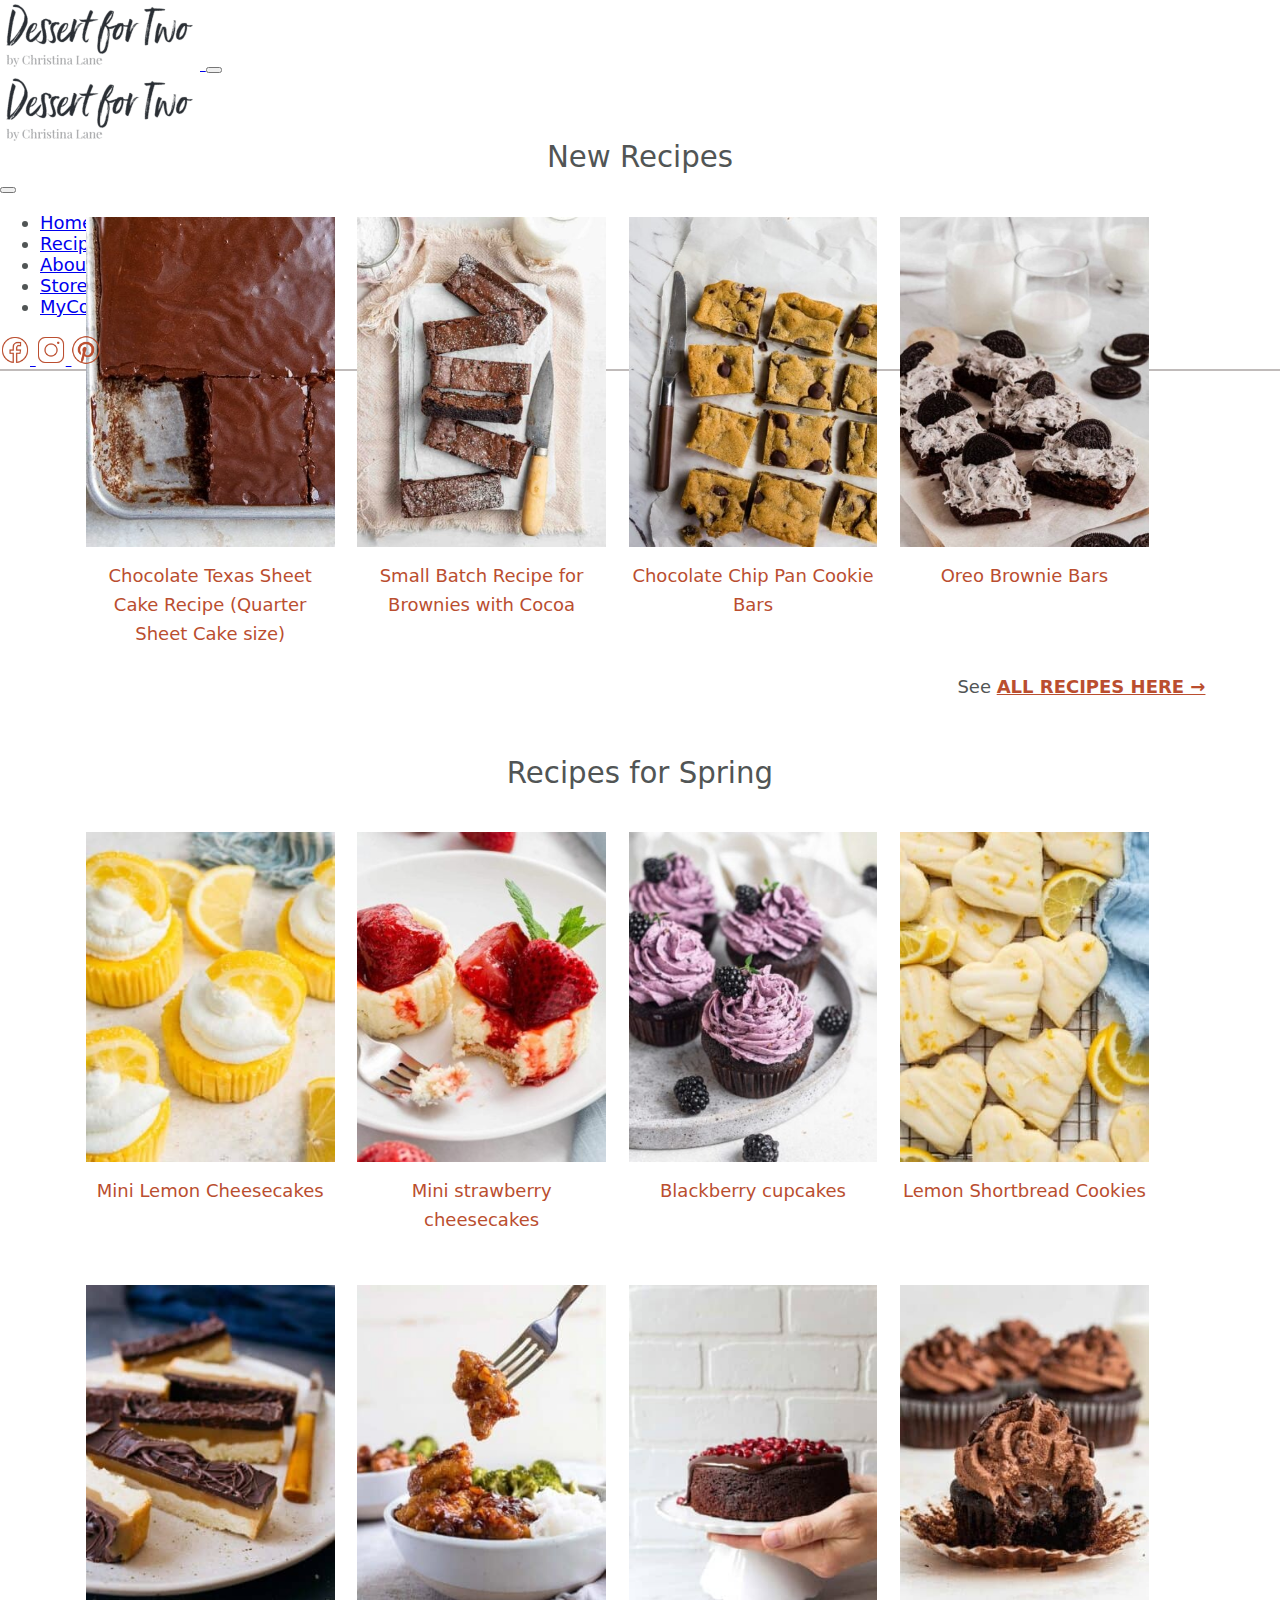
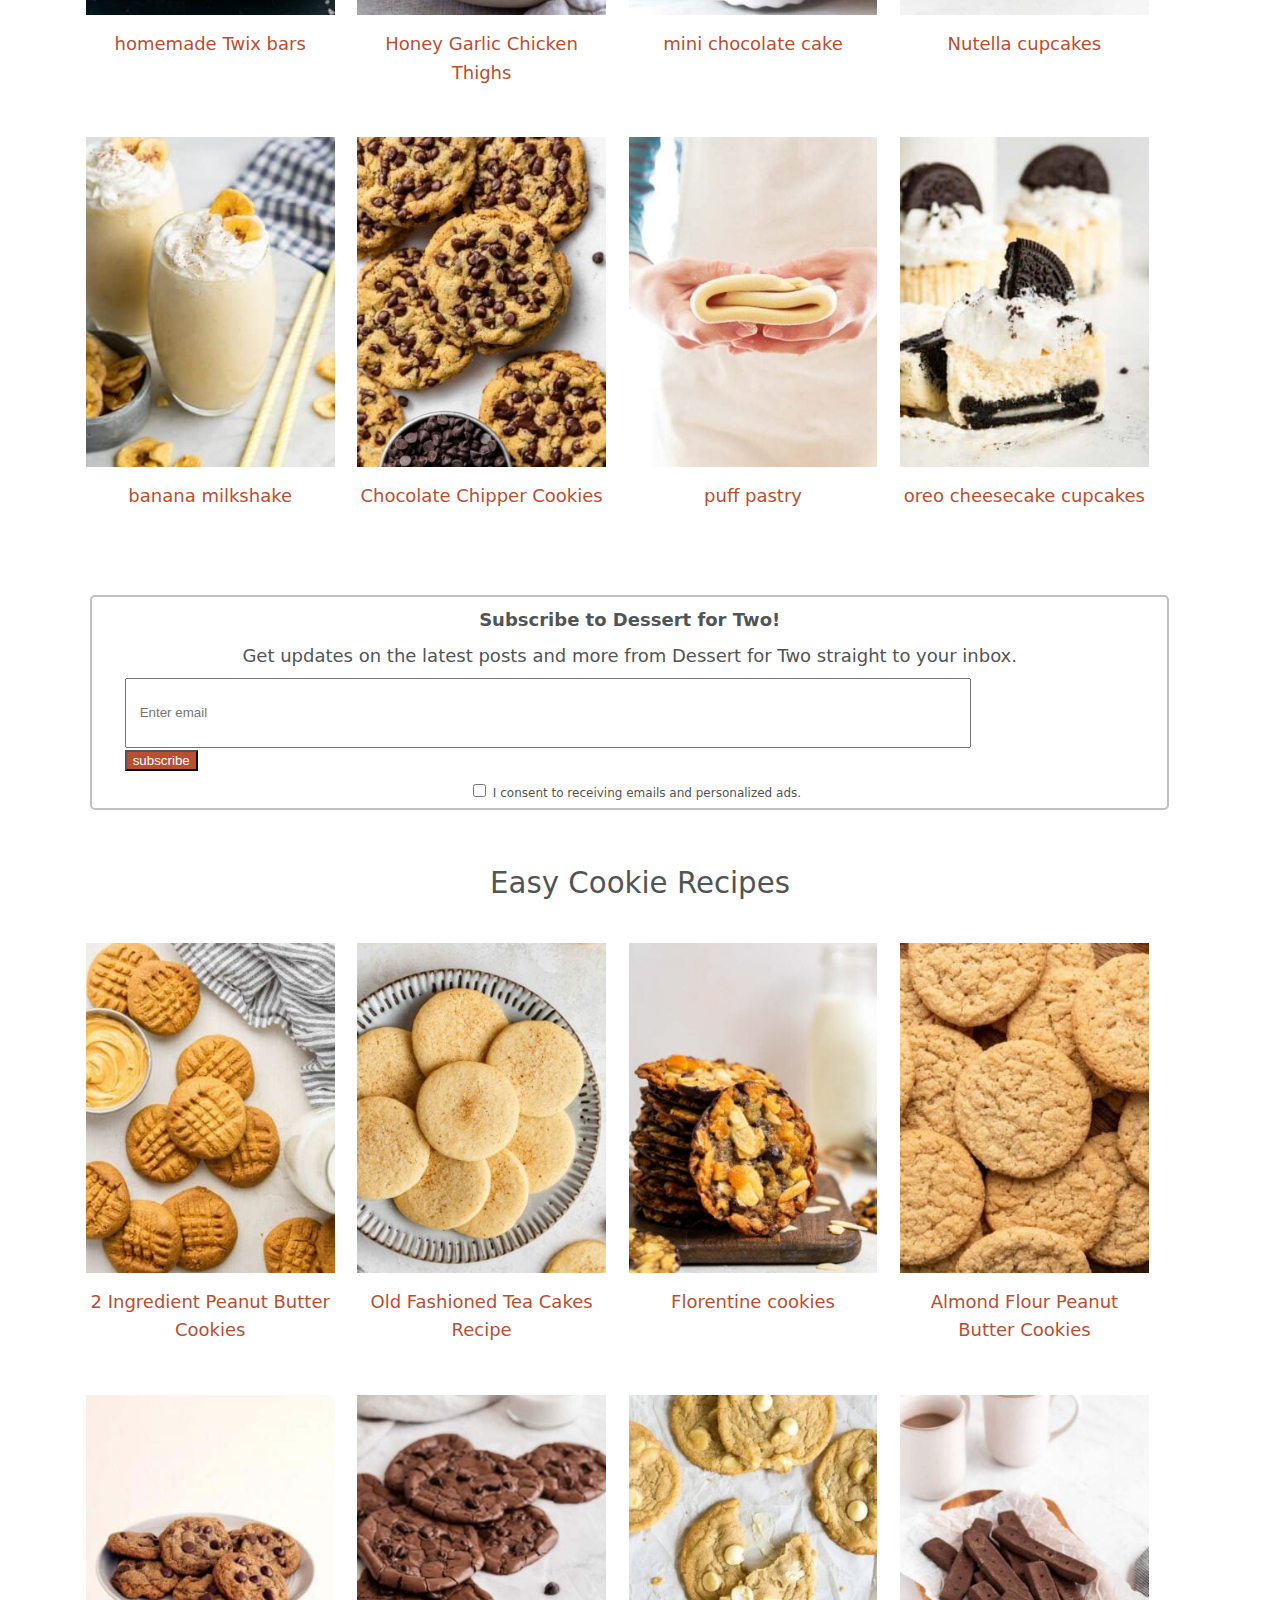
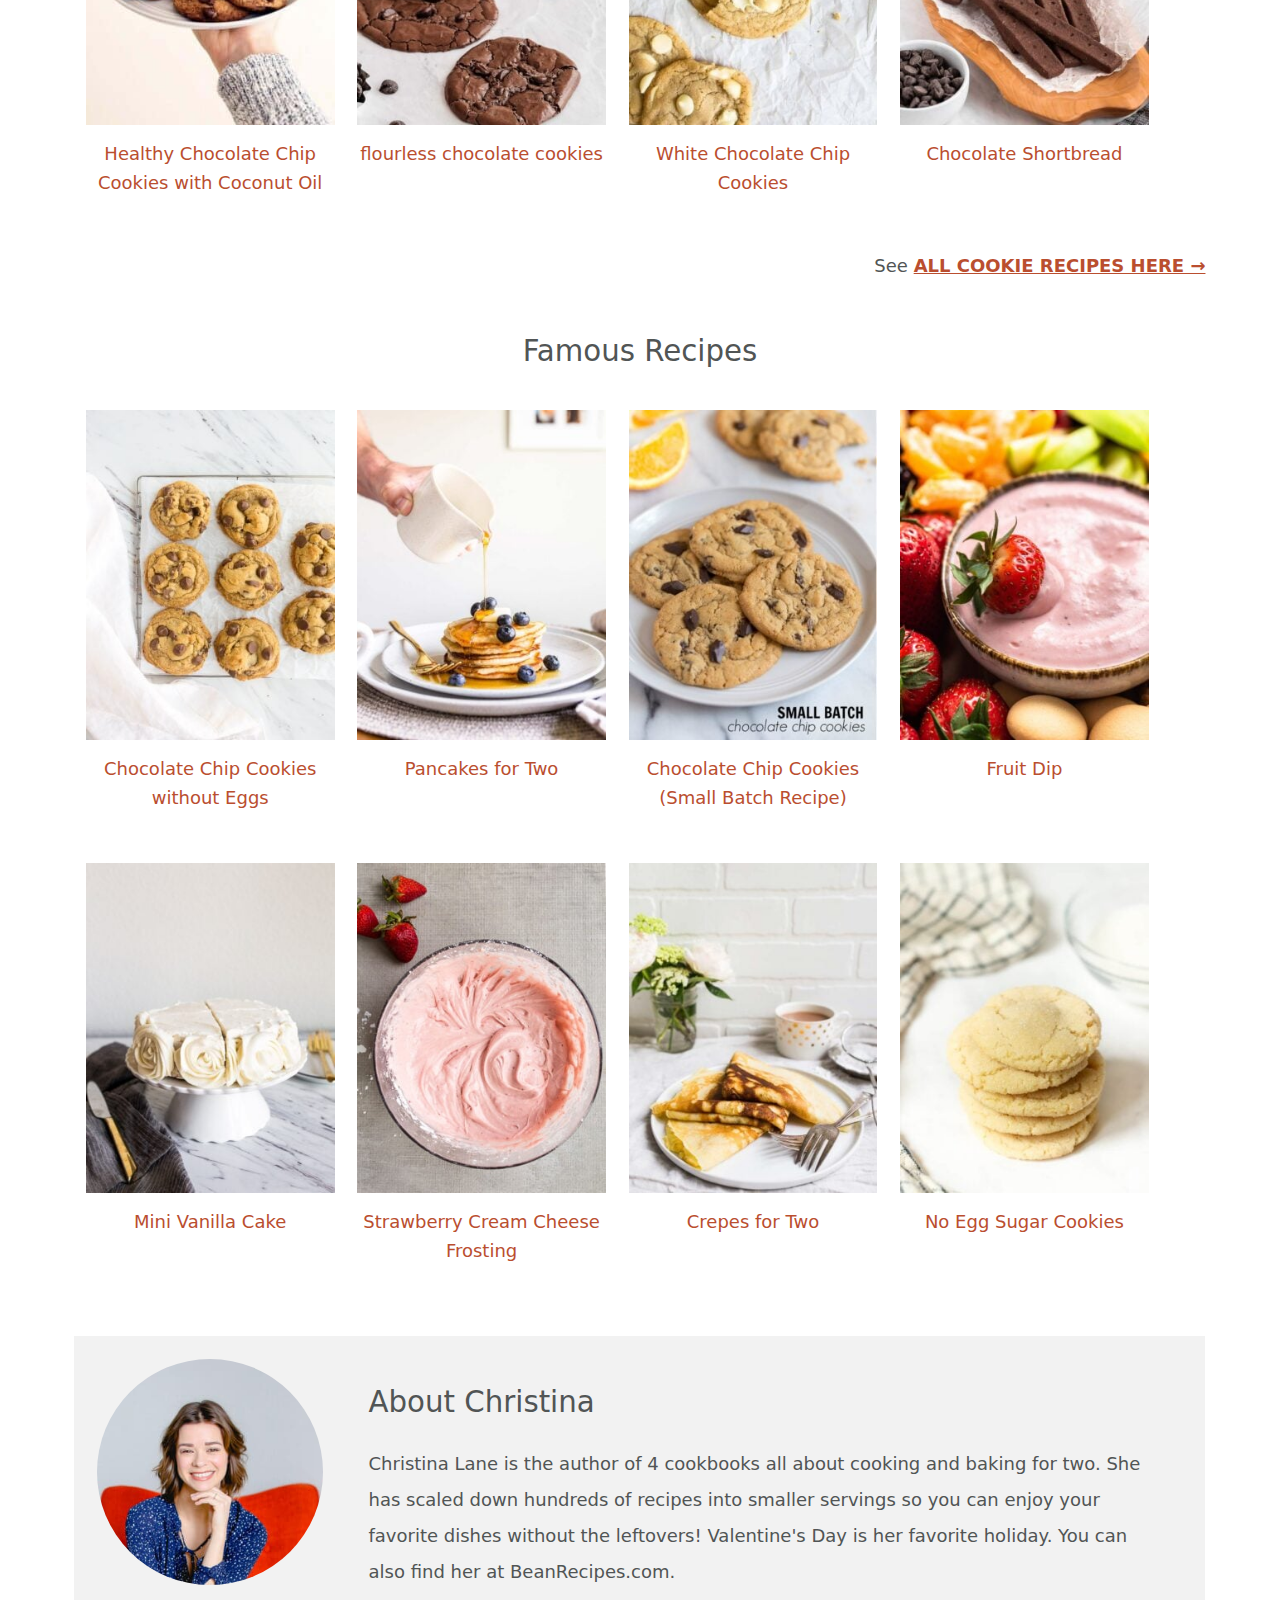
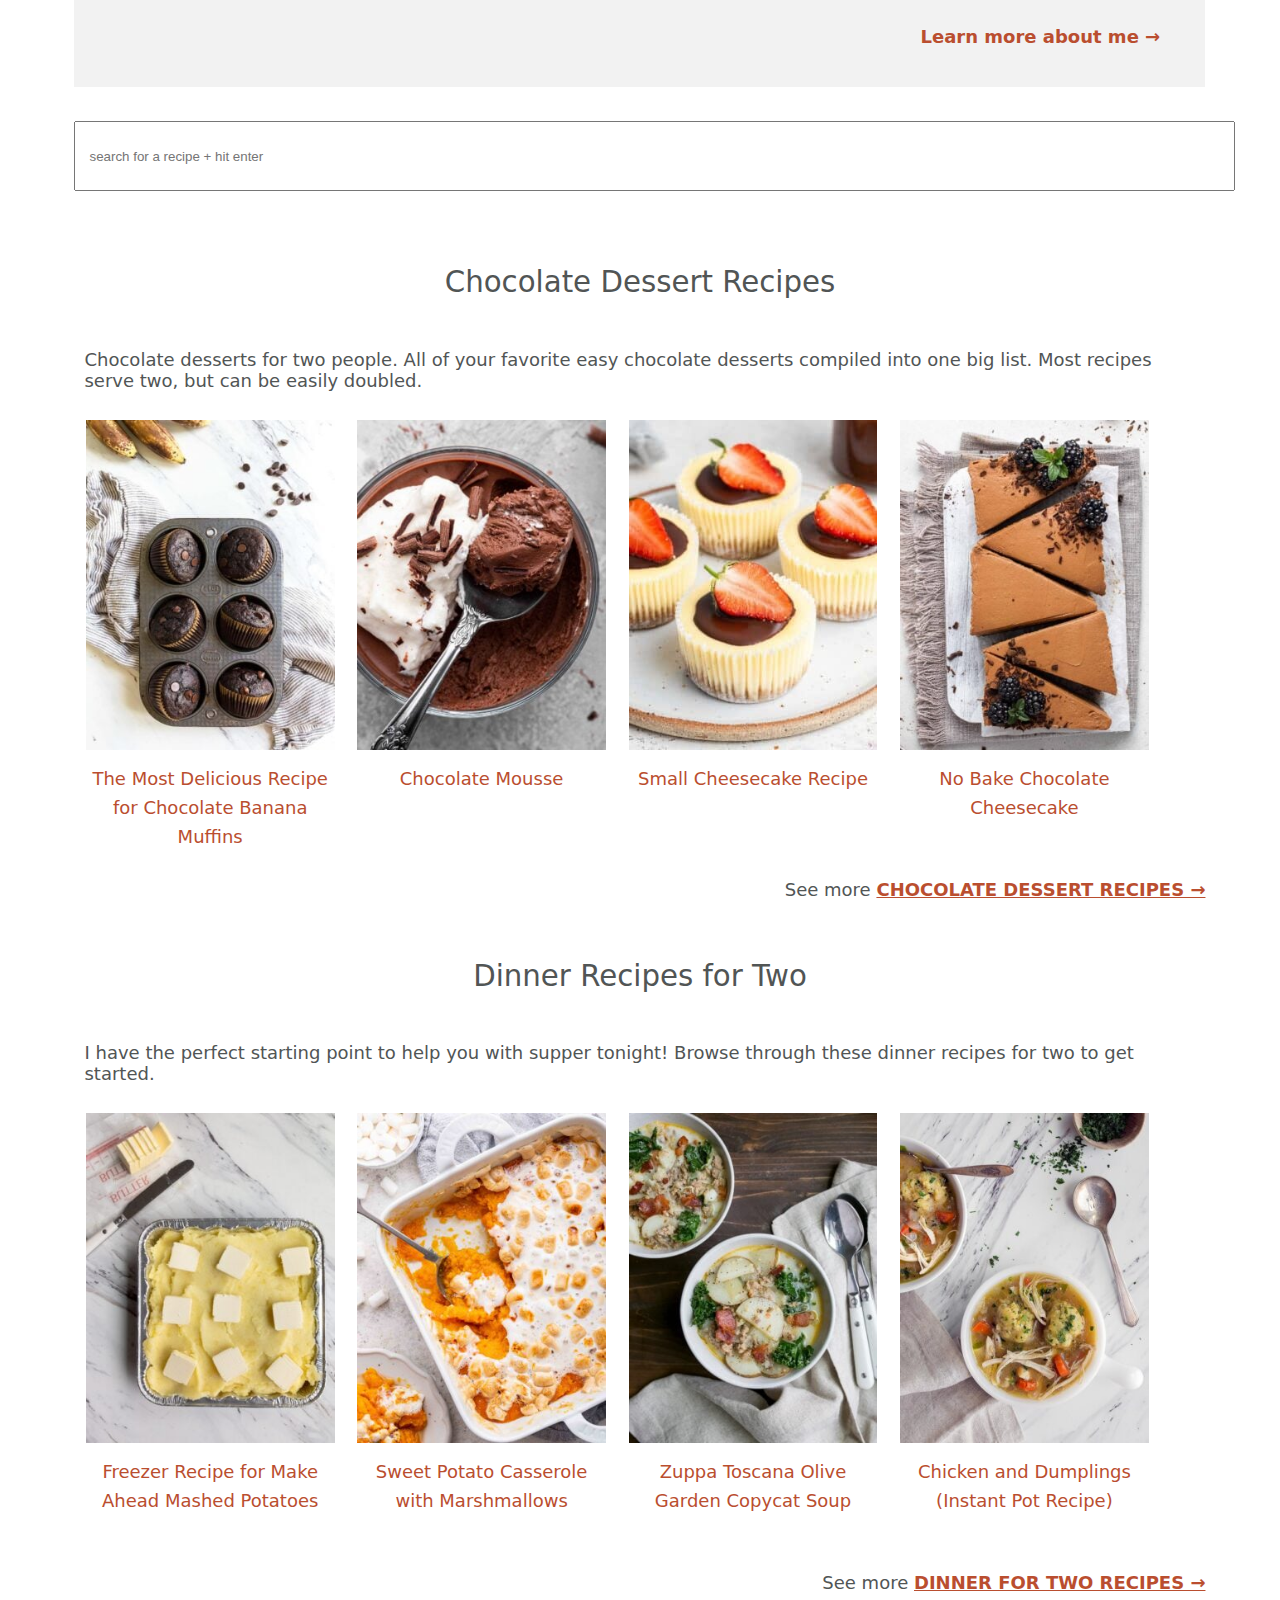
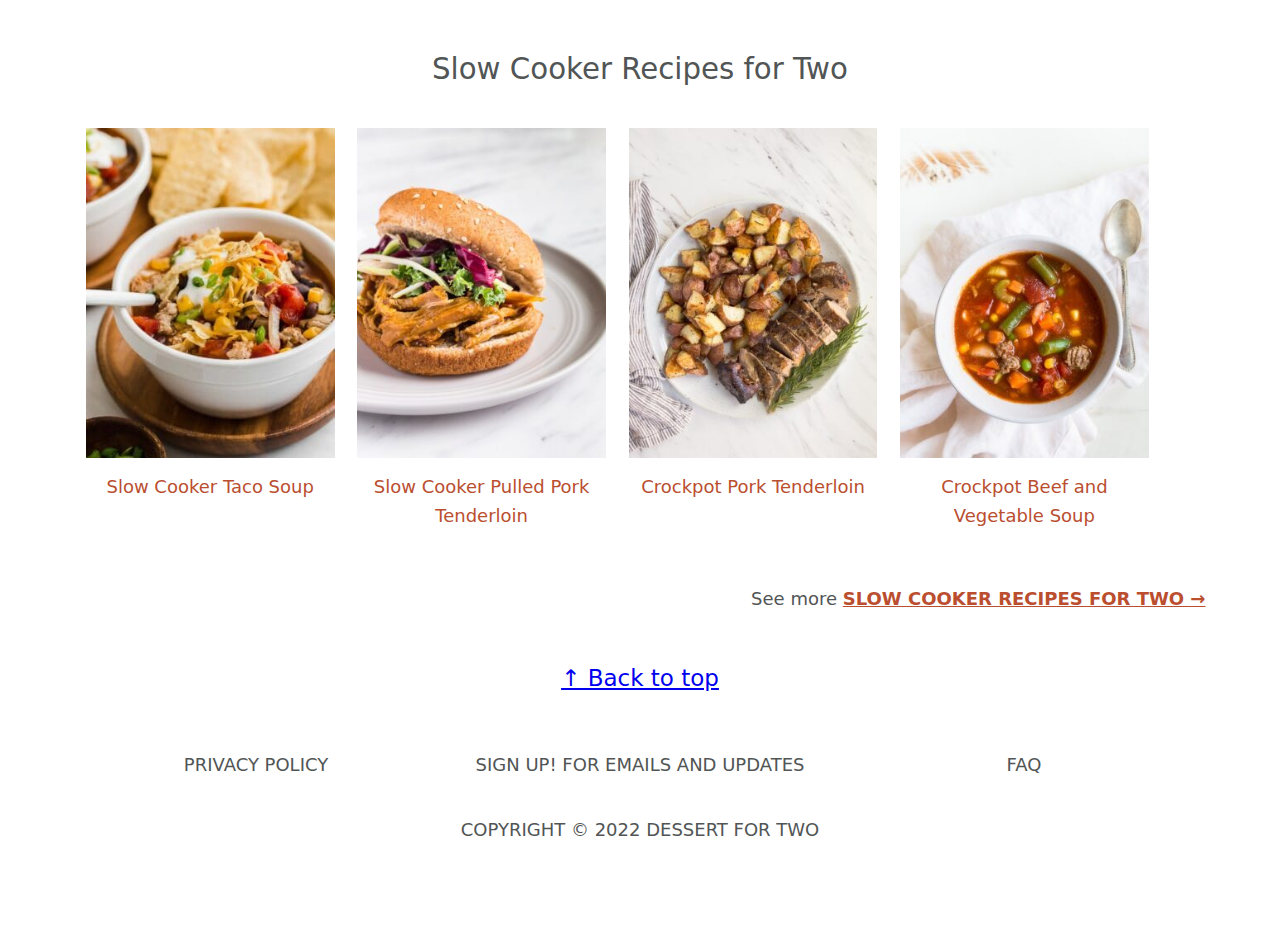
<file: index.html>
<!DOCTYPE html>
<html lang="en">
    <head>
        <meta charset="utf-8"/>
        <meta http-equiv="x-ua-compatible" content="ie=edge"/>
        <meta name="viewport" content="width=device-width, initial-scale=1.0"/>
        <link href="https://cdn.jsdelivr.net/npm/bootstrap@5.3.2/dist/css/bootstrap.min.css" rel="stylesheet" integrity="sha384-T3c6CoIi6uLrA9TneNEoa7RxnatzjcDSCmG1MXxSR1GAsXEV/Dwwykc2MPK8M2HN" crossorigin="anonymous">
        <script src="https://cdn.jsdelivr.net/npm/bootstrap@5.3.2/dist/js/bootstrap.bundle.min.js" integrity="sha384-C6RzsynM9kWDrMNeT87bh95OGNyZPhcTNXj1NW7RuBCsyN/o0jlpcV8Qyq46cDfL" crossorigin="anonymous"></script>
        <link rel="stylesheet" href="index.css"/>
        <title>Dessert for Two - Dessert for Two</title>
        <link rel="icon" href="images/faviconV2.png"/>
    </head>
    <body class="vh-100 ">
      <header>
          <!---Navbar-->
          <nav class="navbar navbar-expand-lg bg-body-tertiary fixed-top">
            <div class="container ">
              <!---logo-->
              <a class="navbar-brand" href="#">
                <img src="images/regular.png" alt="logo">
              </a>
              
              <!---Toggle btn-->
              <button class="navbar-toggler shadow-none border-0" type="button" data-bs-toggle="offcanvas" data-bs-target="#offcanvasNavbar" aria-controls="offcanvasNavbar" aria-label="Toggle navigation">
                <span class="navbar-toggler-icon"></span>
              </button>
              <!---sidebar-->
              <div class="sidebar offcanvas offcanvas-start" tabindex="-1" id="offcanvasNavbar" aria-labelledby="offcanvasNavbarLabel">
              <!---sidebar header&close btn--> 
                <div class="offcanvas-header">
                  <img src="images/regular.png" alt="logo">
                  <h5 class="offcanvas-title" id="offcanvasNavbarLabel">
                  </h5>
                  <button type="button" class="btn-close" data-bs-dismiss="offcanvas" aria-label="Close"></button>
                </div>
                <!---sidebar body-->
                <div class="offcanvas-body justify-content-center ">              
                    <ul class="navbar-nav justify-content-center flex-grow-1 pe-3 ">
                        <li class="nav-item mx-2">
                            <a class="nav-link " aria-current="page" href="#">Home</a>
                        </li>
                        <li class="nav-item mx-2">
                            <a class="nav-link" href="./Listing/recipes.html">Recipes</a>
                        </li>
                        <li class="nav-item mx-2">
                            <a class="nav-link" href="./Listing/about.html">About</a>
                        </li>
                        <li class="nav-item mx-2">
                            <a class="nav-link" href="./Listing/store.html">Store</a>
                        </li>
                        <li class="nav-item mx-2 nav-mc">
                            <a class="nav-link" href="./Listing/mycookbooks.html">MyCookbooks</a>
                        </li>                  
                    </ul>
                    <!---social-->
                    <div class="socialicon d-flex justify-content-center align-items-center gap-3 ">
                        <a href="https://www.facebook.com/DessertForTwo" target="_blank" ><img src="images/facebook.png" alt="facebook" style="filter: invert(33%) sepia(98%) saturate(590%) hue-rotate(332deg) brightness(92%) contrast(91%);"> </a>
                        <a href="https://www.instagram.com/dessertfortwo/" target="_blank" ><img src="images/insta.png" alt="instagram" style="filter: invert(33%) sepia(98%) saturate(590%) hue-rotate(332deg) brightness(92%) contrast(91%);"> </a>
                        <a href="https://www.pinterest.com/dessertfortwo/_created/" target="_blank" ><img src="images/pinterest.png" alt="pinterest" style="filter: invert(33%) sepia(98%) saturate(590%) hue-rotate(332deg) brightness(92%) contrast(91%);"> </a>
                    </div>
                </div>          
              </div>       
            </div>     
          </nav>    
        </header>       

      <!---New Recipes-->
             
          <div class="new-recipes">
            <p class="heading-center">New Recipes</p>
            <div class="New-RecipeContainer">
              <div class="Recipecontainer">
                <div class="image">
                  <a class="recipeimage" href="#">
                    <img src="images/texas-chocolate-sheet-cake-recipe.jpg" alt="Chocolate Texas Sheet Cake Recipe (Quarter Sheet Cake size)">
                  </a>
                </div>
                <div class="text">
                  <p class="heading-recipe">Chocolate Texas Sheet Cake Recipe (Quarter Sheet Cake size)
                  </p>
                </div>
              </div>
              
              <div class="Recipecontainer">
                <div class="image">
                  <a class="recipeimage" href="#">
                    <img src="images/Small-batch-Brownies-for-Two-5-360x480.jpg" alt="Small Batch Recipe for Brownies with Cocoa">
                  </a>
                </div>
                <div class="text">
                  <p class="heading-recipe">Small Batch Recipe for Brownies with Cocoa</p>
                </div>
              </div>
  
              <div class="Recipecontainer">
                <div class="image">
                  <a class="recipeimage" href="#">
                    <img src="images/chocolate-chip-cookie-bars-360x480.jpg" alt="Chocolate Chip Pan Cookie Bars">
                  </a>
                </div>
                <div class="text">
                  <p class="heading-recipe">Chocolate Chip Pan Cookie Bars</p>
                </div>
              </div>
              <div class="Recipecontainer">
                <div class="image">
                  <a class="recipeimage" href="#">
                    <img src="images/oreo-brownies-360x480.jpg" alt="Oreo Brownie Bars">
                  </a>
                </div>
                <div class="text">
                  <p class="heading-recipe">Oreo Brownie Bars</p>
                </div>
              </div>
              <div class="read">
                <p class="heading-more" >See <span class="recipe-here"> ALL RECIPES HERE &#8594</span></p>                
              </div> 
            </div>
        </div>

        <!---Recipes for Spring-->
        
        <div class="new-recipes">
          <p class="heading-center">Recipes for Spring</p>
          <div class="New-RecipeContainer">
            <div class="Recipecontainer">
              <div class="image">
                <a class="recipeimage" href="#">
                  <img src="images/Mini-Lemon-Cheesecakes-3-300x400.jpg" alt="Mini Lemon Cheesecakes">
                </a>
              </div>
              <div class="text">
                <p class="heading-recipe">Mini Lemon Cheesecakes</p>
              </div>
            </div>
            <div class="Recipecontainer">
              <div class="image">
                <a class="recipeimage" href="#">
                  <img src="images/mini-strawberry-cheesecakes-7-300x400.jpg" alt="Mini strawberry cheesecakes">
                </a>
              </div>
              <div class="text">
                <p class="heading-recipe">Mini strawberry cheesecakes</p>
              </div>
            </div>

            <div class="Recipecontainer">
              <div class="image">
                <a class="recipeimage" href="#">
                  <img src="images/blackberry-cupcakes-13-300x400.jpg" alt="Blackberry cupcakes">
                </a>
              </div>
              <div class="text">
                <p class="heading-recipe">Blackberry cupcakes</p>
              </div>
            </div>
            <div class="Recipecontainer">
              <div class="image">
                <a class="recipeimage" href="#">
                  <img src="images/Lemon-Shortbread-Cookies-12-300x400.jpg" alt="Lemon Shortbread Cookies">
                </a>
              </div>
              <div class="text">
                <p class="heading-recipe">Lemon Shortbread Cookies</p>
              </div>
            </div>

            <div class="Recipecontainer">
              <div class="image">
                <a class="recipeimage" href="#">
                  <img src="images/Homemade-Twix-Bars-300x400.jpg" alt="homemade Twix bars">
                </a>
              </div>
              <div class="text">
                <p class="heading-recipe">homemade Twix bars</p>
              </div>
            </div>
            <div class="Recipecontainer">
              <div class="image">
                <a class="recipeimage" href="#">
                  <img src="images/Honey-Garlic-Chicken-Thighs-5-1-300x400.jpg" alt="Honey Garlic Chicken Thighs">
                </a>
              </div>
              <div class="text">
                <p class="heading-recipe">Honey Garlic Chicken Thighs</p>
              </div>
            </div>
            <div class="Recipecontainer">
              <div class="image">
                <a class="recipeimage" href="#">
                  <img src="images/Mini-Chocolate-Cake-2-300x400.jpg" alt="mini chocolate cake">
                </a>
              </div>
              <div class="text">
                <p class="heading-recipe">mini chocolate cake</p>
              </div>
            </div>
            <div class="Recipecontainer">
              <div class="image">
                <a class="recipeimage" href="#">
                  <img src="images/Nutella-Cupcakes-14-300x400.jpg" alt="Nutella cupcakes">
                </a>
              </div>
              <div class="text">
                <p class="heading-recipe">Nutella cupcakes</p>
              </div>
            </div>
            <div class="Recipecontainer">
              <div class="image">
                <a class="recipeimage" href="#">
                  <img src="images/Banana-Milkshake-8-300x400.jpg" alt="banana milkshake">
                </a>
              </div>
              <div class="text">
                <p class="heading-recipe">banana milkshake</p>
              </div>
            </div>
            <div class="Recipecontainer">
              <div class="image">
                <a class="recipeimage" href="#">
                  <img src="images/Chocolate-Chippers-Cookies-6-300x400.jpg" alt="Chocolate Chipper Cookies">
                </a>
              </div>
              <div class="text">
                <p class="heading-recipe">Chocolate Chipper Cookies</p>
              </div>
            </div>
            <div class="Recipecontainer">
              <div class="image">
                <a class="recipeimage" href="#">
                  <img src="images/15-Minute-Puff-Pastry-h-300x400.jpg" alt="puff pastry">
                </a>
              </div>
              <div class="text">
                <p class="heading-recipe">puff pastry</p>
              </div>
            </div>
            <div class="Recipecontainer">
              <div class="image">
                <a class="recipeimage" href="#">
                  <img src="images/Oreo-Cheesecake-Cupcakes-6-300x400.jpg" alt="oreo cheesecake cupcakes">
                </a>
              </div>
              <div class="text">
                <p class="heading-recipe">oreo cheesecake cupcakes</p>
              </div>
            </div>
            <!-- subscribe -->
            <div class="subscribe-detail">
              <h3 class="subscribe-p">Subscribe to Dessert for Two!</h3>
              <p class="subscribe-p">Get updates on the latest posts and more from Dessert for Two straight to your inbox.</p>
              <form>
                <div class="row">
                  <div class="form-group col-md-10">
                    <input type="email" class="form-control" id="email" placeholder="Enter email" name="email">
                  </div>
                  <div class="form-sbtn col-md-2">
                    <div class="form-sbtn">
                      <button type="subscribe " class="btn">subscribe</button>
                    </div>
                  </div>             
                  <div class="form-check mb-3">
                    <label class="form-check-label">
                      <input class="form-check-input" type="checkbox" name="remember"> 
                      I consent to receiving emails and personalized ads.
                    </label>
                  </div>  
                </div>   
              </form>         
            </div>           
          </div>
        </div>

        <!---Easy Cookie Recipes-->

        <div class="new-recipes">
          <p class="heading-center">Easy Cookie Recipes</p>
          <div class="New-RecipeContainer">
            <div class="Recipecontainer">
              <div class="image">
                <a class="recipeimage" href="#">
                  <img src="images/2-ingredient-peanut-butter-cookies-3-300x400.jpg" alt="2 Ingredient Peanut Butter Cookies">
                </a>
              </div>
              <div class="text">
                <p class="heading-recipe">2 Ingredient Peanut Butter Cookies</p>
              </div>
            </div>
            
            <div class="Recipecontainer">
              <div class="image">
                <a class="recipeimage" href="#">
                  <img src="images/Tea-Cakes-6-300x400.jpg" alt="Old Fashioned Tea Cakes Recipe">
                </a>
              </div>
              <div class="text">
                <p class="heading-recipe">Old Fashioned Tea Cakes Recipe</p>
              </div>
            </div>

            <div class="Recipecontainer">
              <div class="image">
                <a class="recipeimage" href="#">
                  <img src="images/Florentine-Cookies-6-300x400.jpg" alt="Florentine cookies">
                </a>
              </div>
              <div class="text">
                <p class="heading-recipe">Florentine cookies</p>
              </div>
            </div>
            <div class="Recipecontainer">
              <div class="image">
                <a class="recipeimage" href="#">
                  <img src="images/Almond-Flour-Peanut-Butter-Cookies-4-300x400.jpg" alt="Almond Flour Peanut Butter Cookies">
                </a>
              </div>
              <div class="text">
                <p class="heading-recipe">Almond Flour Peanut Butter Cookies</p>
              </div>
            </div>
            <div class="Recipecontainer">
              <div class="image">
                <a class="recipeimage" href="#">
                  <img src="images/Coconut-Oil-Chocolate-Chip-Cookies-2-1-300x400.jpg" alt="Healthy Chocolate Chip Cookies with Coconut Oil">
                </a>
              </div>
              <div class="text">
                <p class="heading-recipe">Healthy Chocolate Chip Cookies with Coconut Oil</p>
              </div>
            </div>
            <div class="Recipecontainer">
              <div class="image">
                <a class="recipeimage" href="#">
                  <img src="images/flourless-chocolate-cookies-3-1-300x400.jpg" alt="flourless chocolate cookies">
                </a>
              </div>
              <div class="text">
                <p class="heading-recipe">flourless chocolate cookies</p>
              </div>
            </div>
            <div class="Recipecontainer">
              <div class="image">
                <a class="recipeimage" href="#">
                  <img src="images/White-Chocolate-Chip-Cookies-300x400.jpg" alt="White Chocolate Chip Cookies">
                </a>
              </div>
              <div class="text">
                <p class="heading-recipe">White Chocolate Chip Cookies</p>
              </div>
            </div>
            <div class="Recipecontainer">
              <div class="image">
                <a class="recipeimage" href="#">
                  <img src="images/chocolate-shortbread-1.jpg" alt="chocolate-shortbread">
                </a>
              </div>
              <div class="text">
                <p class="heading-recipe">Chocolate Shortbread</p>
              </div>
            </div>
            <div class="read">
              <p class="heading-more" >See <span class="recipe-here"> ALL COOKIE RECIPES HERE &#8594</span></p>                
            </div> 
          </div>
      </div>
        
             <!---Famous Recipes-->

             <div class="new-recipes">
              <p class="heading-center">Famous Recipes</p>
              <div class="New-RecipeContainer">
                <div class="Recipecontainer">
                  <div class="image">
                    <a class="recipeimage" href="#">
                      <img src="images/chocolate-chip-cookies-without-eggs-300x400.jpg" alt="Chocolate Chip Cookies without Eggs">
                    </a>
                  </div>
                  <div class="text">
                    <p class="heading-recipe">Chocolate Chip Cookies without Eggs</p>
                  </div>
                </div>
                
                <div class="Recipecontainer">
                  <div class="image">
                    <a class="recipeimage" href="#">
                      <img src="images/pancakes-for-two-6-300x400.jpg" alt="Pancakes for Two">
                    </a>
                  </div>
                  <div class="text">
                    <p class="heading-recipe">Pancakes for Two</p>
                  </div>
                </div>
    
                <div class="Recipecontainer">
                  <div class="image">
                    <a class="recipeimage" href="#">
                      <img src="images/small-batch-chocolate-chip-cookies-1-300x400.jpg" alt="Chocolate Chip Cookies (Small Batch Recipe)">
                    </a>
                  </div>
                  <div class="text">
                    <p class="heading-recipe">Chocolate Chip Cookies (Small Batch Recipe)</p>
                  </div>
                </div>
                <div class="Recipecontainer">
                  <div class="image">
                    <a class="recipeimage" href="#">
                      <img src="images/Healthy-Fruit-Dip-5-300x400.jpg" alt="Fruit Dip">
                    </a>
                  </div>
                  <div class="text">
                    <p class="heading-recipe">Fruit Dip</p>
                  </div>
                </div>
                <div class="Recipecontainer">
                  <div class="image">
                    <a class="recipeimage" href="#">
                      <img src="images/mini-vanilla-cake-recipe-300x400.jpg" alt="Mini Vanilla Cake">
                    </a>
                  </div>
                  <div class="text">
                    <p class="heading-recipe">Mini Vanilla Cake</p>
                  </div>
                </div>
                <div class="Recipecontainer">
                  <div class="image">
                    <a class="recipeimage" href="#">
                      <img src="images/strawberry-cream-cheese-frosting-300x400.jpg" alt="Strawberry Cream Cheese Frosting">
                    </a>
                  </div>
                  <div class="text">
                    <p class="heading-recipe">Strawberry Cream Cheese Frosting</p>
                  </div>
                </div>
                <div class="Recipecontainer">
                  <div class="image">
                    <a class="recipeimage" href="#">
                      <img src="images/crepes-for-two-300x400.jpg" alt="Crepes for Two">
                    </a>
                  </div>
                  <div class="text">
                    <p class="heading-recipe">Crepes for Two</p>
                  </div>
                </div>
                <div class="Recipecontainer">
                  <div class="image">
                    <a class="recipeimage" href="#">
                      <img src="images/eggless-sugar-cookies-15-300x400.jpg" alt="No Egg Sugar Cookies">
                    </a>
                  </div>
                  <div class="text">
                    <p class="heading-recipe">No Egg Sugar Cookies</p>
                  </div>
                </div>                
              
          <!--about-shortdetail-->
          <div class="about-shortdetail">
            <div class="shortmyimage">
              <img src="images/HeadShot.jpg">
            </div>
            <div class="shortmytext">
              <h2 class="about-shortchristina">About Christina</h2>
              <p class="about-shorttext">Christina Lane is the author of 4 cookbooks all about cooking and baking for two. She has scaled down hundreds of recipes into smaller servings so you can enjoy your favorite dishes without the leftovers! Valentine's Day is her favorite holiday. You can also find her at <span>BeanRecipes.com</span>.</p>
              <p class="learnmore">Learn more about me &#8594</p>
            </div>
          </div>
          <div class="recipe-search">
            <input type="text" class="form-control" placeholder="search for a recipe + hit enter">
          </div>
              </div>
             </div>
          
        <!---Chocolate Dessert Recipes-->

        <div class="new-recipes">
          <p class="heading-center">Chocolate Dessert Recipes</p>
          
          <div class="New-RecipeContainer">
            <p class="heading-cdr">Chocolate desserts for two people. All of your favorite easy chocolate desserts compiled into one big list. Most recipes serve two, but can be easily doubled.</p>
            <div class="Recipecontainer">
              <div class="image">
                <a class="recipeimage" href="#">
                  <img src="images/chocolate-banana-muffins-6-300x400.jpg" alt="The Most Delicious Recipe for Chocolate Banana Muffins">
                </a>
              </div>
              <div class="text">
                <p class="heading-recipe">The Most Delicious Recipe for Chocolate Banana Muffins</p>
              </div>
            </div>
            
            <div class="Recipecontainer">
              <div class="image">
                <a class="recipeimage" href="#">
                  <img src="images/Chocolate-Mousse-8-300x400.jpg" alt="Chocolate Mousse">
                </a>
              </div>
              <div class="text">
                <p class="heading-recipe">Chocolate Mousse</p>
              </div>
            </div>

            <div class="Recipecontainer">
              <div class="image">
                <a class="recipeimage" href="#">
                  <img src="images/Mini-Cheesecakes-4-300x400.jpg" alt="Small Cheesecake Recipe">
                </a>
              </div>
              <div class="text">
                <p class="heading-recipe">Small Cheesecake Recipe</p>
              </div>
            </div>
            <div class="Recipecontainer">
              <div class="image">
                <a class="recipeimage" href="#">
                  <img src="images/no-bake-chocolate-cheesecake-8-300x400.jpg" alt="No Bake Chocolate Cheesecake">
                </a>
              </div>
              <div class="text">
                <p class="heading-recipe">No Bake Chocolate Cheesecake</p>
              </div>
            </div>
            <div class="read">
              <p class="heading-more" >See more <span class="recipe-here">CHOCOLATE DESSERT RECIPES  &#8594</span></p>                
            </div> 
          </div></div>

          <!---Dinner Recipes for Two--->

        <div class="new-recipes">
          <p class="heading-center">Dinner Recipes for Two</p>
          
          <div class="New-RecipeContainer">
            <p class="heading-cdr">I have the perfect starting point to help you with supper tonight! Browse through these dinner recipes for two to get started.
            </p>
            <div class="Recipecontainer">
              <div class="image">
                <a class="recipeimage" href="#">
                  <img src="images/make-ahead-mashed-potatoes-4-300x400.jpg" alt="Freezer Recipe for Make Ahead Mashed Potatoes">
                </a>
              </div>
              <div class="text">
                <p class="heading-recipe">Freezer Recipe for Make Ahead Mashed Potatoes</p>
              </div>
            </div>
            
            <div class="Recipecontainer">
              <div class="image">
                <a class="recipeimage" href="#">
                  <img src="images/Sweet-Potato-Casserole-with-Marshmallows-20-300x400.jpg" alt="Sweet Potato Casserole with Marshmallows">
                </a>
              </div>
              <div class="text">
                <p class="heading-recipe">Sweet Potato Casserole with Marshmallows</p>
              </div>
            </div>

            <div class="Recipecontainer">
              <div class="image">
                <a class="recipeimage" href="#">
                  <img src="images/zuppa-toscana-3-300x400.jpg" alt="Zuppa Toscana Olive Garden Copycat Soup">
                </a>
              </div>
              <div class="text">
                <p class="heading-recipe">Zuppa Toscana Olive Garden Copycat Soup</p>
              </div>
            </div>
            <div class="Recipecontainer">
              <div class="image">
                <a class="recipeimage" href="#">
                  <img src="images/instant-pot-chicken-and-dumplings-for-two-5-300x400.jpg" alt="Chicken and Dumplings (Instant Pot Recipe)">
                </a>
              </div>
              <div class="text">
                <p class="heading-recipe">Chicken and Dumplings (Instant Pot Recipe)</p>
              </div>
            </div>
            <div class="read">
              <p class="heading-more" >See more <span class="recipe-here"> DINNER FOR TWO RECIPES  &#8594</span></p>                
            </div> 
          </div>
        </div>
        <!---Slow Cooker Recipes for Two-->

        <div class="new-recipes">
          <p class="heading-center">Slow Cooker Recipes for Two</p>
          
          <div class="New-RecipeContainer">
           
            <div class="Recipecontainer">
              <div class="image">
                <a class="recipeimage" href="#">
                  <img src="images/Slow-Cooker-Taco-Soup-6-300x400.jpg" alt="Slow Cooker Taco Soup">
                </a>
              </div>
              <div class="text">
                <p class="heading-recipe">Slow Cooker Taco Soup</p>
              </div>
            </div>
            
            <div class="Recipecontainer">
              <div class="image">
                <a class="recipeimage" href="#">
                  <img src="images/slow-cooker-pulled-pork-tenderloin-4-300x400.jpg" alt="Slow Cooker Pulled Pork Tenderloin">
                </a>
              </div>
              <div class="text">
                <p class="heading-recipe">Slow Cooker Pulled Pork Tenderloin</p>
              </div>
            </div>

            <div class="Recipecontainer">
              <div class="image">
                <a class="recipeimage" href="#">
                  <img src="images/crock-pot-pork-tenderloin-3-300x400.jpg" alt="Crockpot Pork Tenderloin">
                </a
                >
              </div>
              <div class="text">
                <p class="heading-recipe">Crockpot Pork Tenderloin</p>
              </div>
            </div>
            <div class="Recipecontainer">
              <div class="image">
                <a class="recipeimage" href="#">
                  <img src="images/crockpot-beef-and-vegetable-soup-5-300x400.jpg" alt="Crockpot Beef and Vegetable Soup">
                </a>
              </div>
              <div class="text">
                <p class="heading-recipe">Crockpot Beef and Vegetable Soup</p>
              </div>
            </div>
            <div class="read">
              <p class="heading-more" >See more <span class="recipe-here"> SLOW COOKER RECIPES FOR TWO  &#8594</span></p>                
            </div> 
          </div>
        </div>
      </div>         

        <!--footer-->
        <footer>
          <div class="backtotop">
            <a class="nav-link " aria-current="page" href="#">&uarr; Back to top</a>
          </div>
          <div class="privacy-signup">
            <div class="ppolicy">
              <p >PRIVACY POLICY</p>
            </div>
            <div class="signup">
              <p >SIGN UP! FOR EMAILS AND UPDATES</p>
            </div>
            <div class="faq">
              <p >FAQ</p>
            </div>
          </div>
          <div class="copyright">
            <p class="copy">COPYRIGHT © 2022<span class="crdft"> DESSERT FOR TWO</span> </p>
          </div>          
        </footer>                
    </body>
</html>
</file>
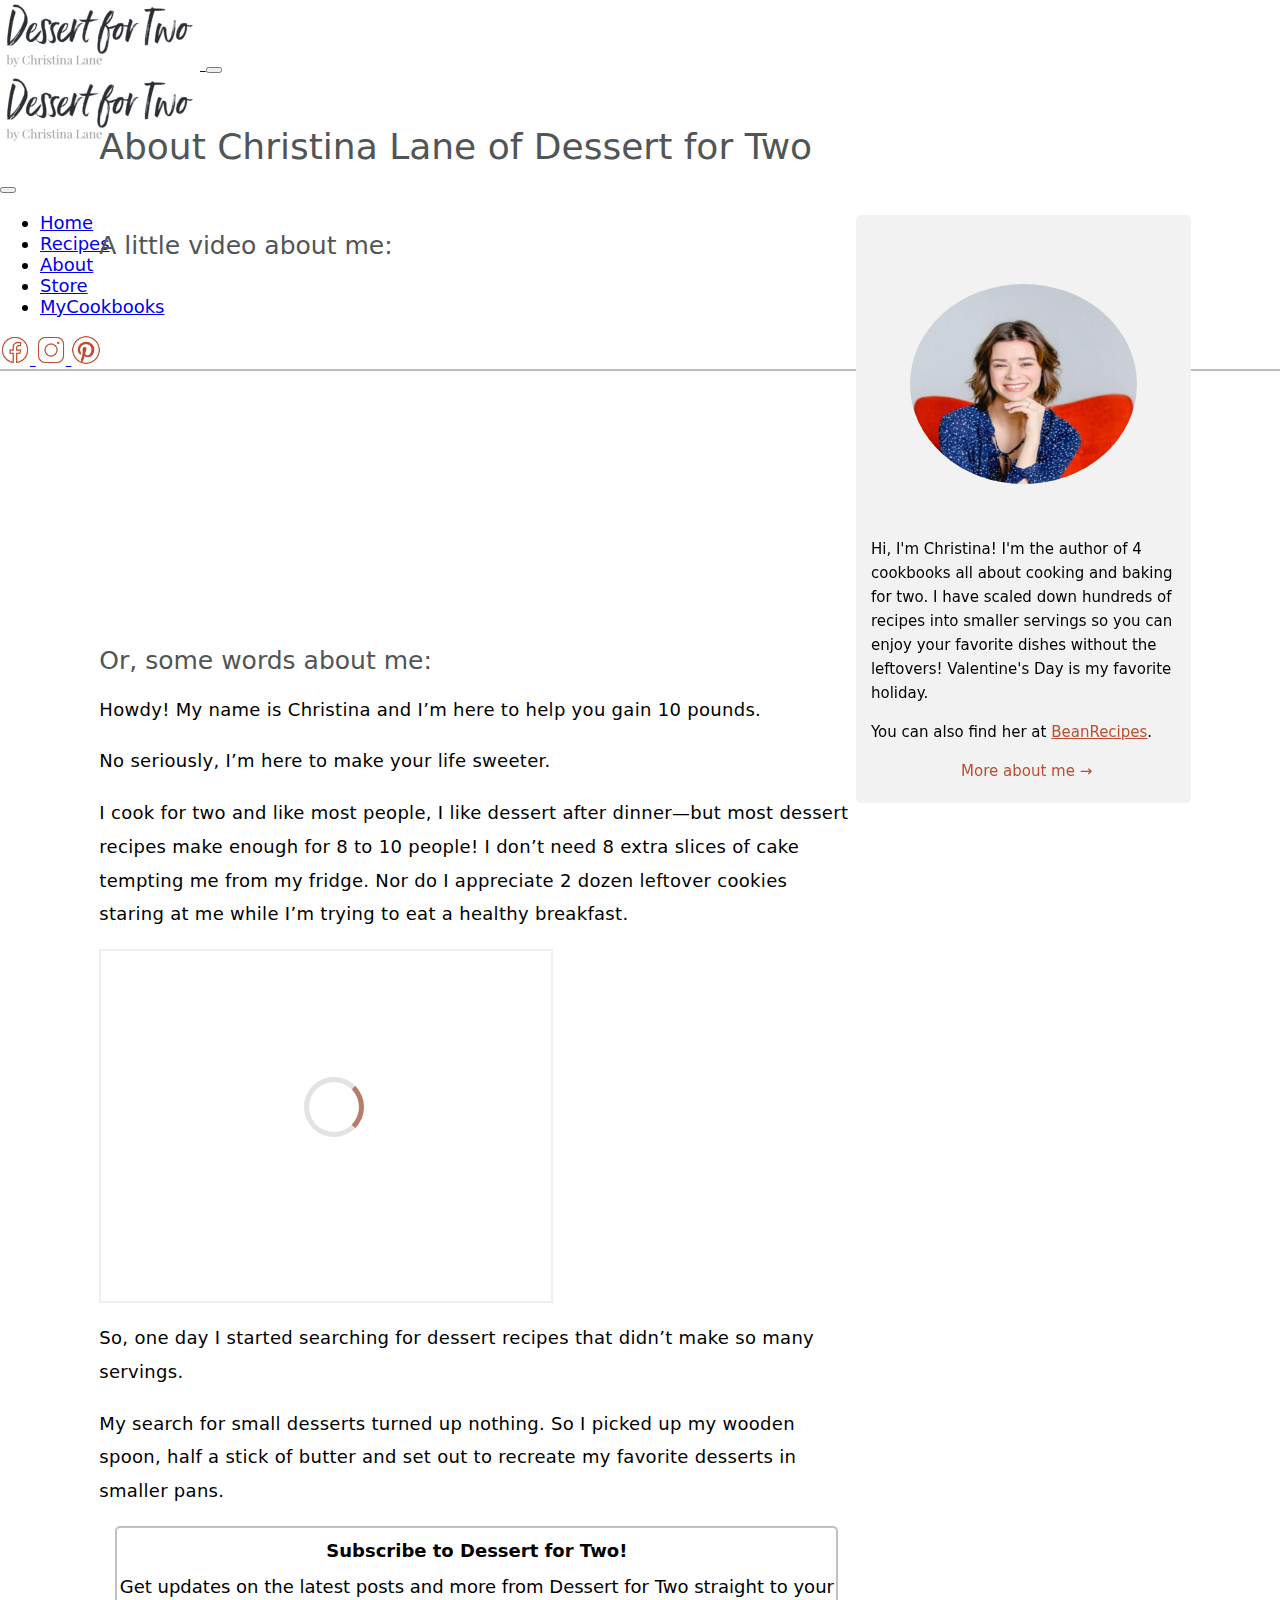
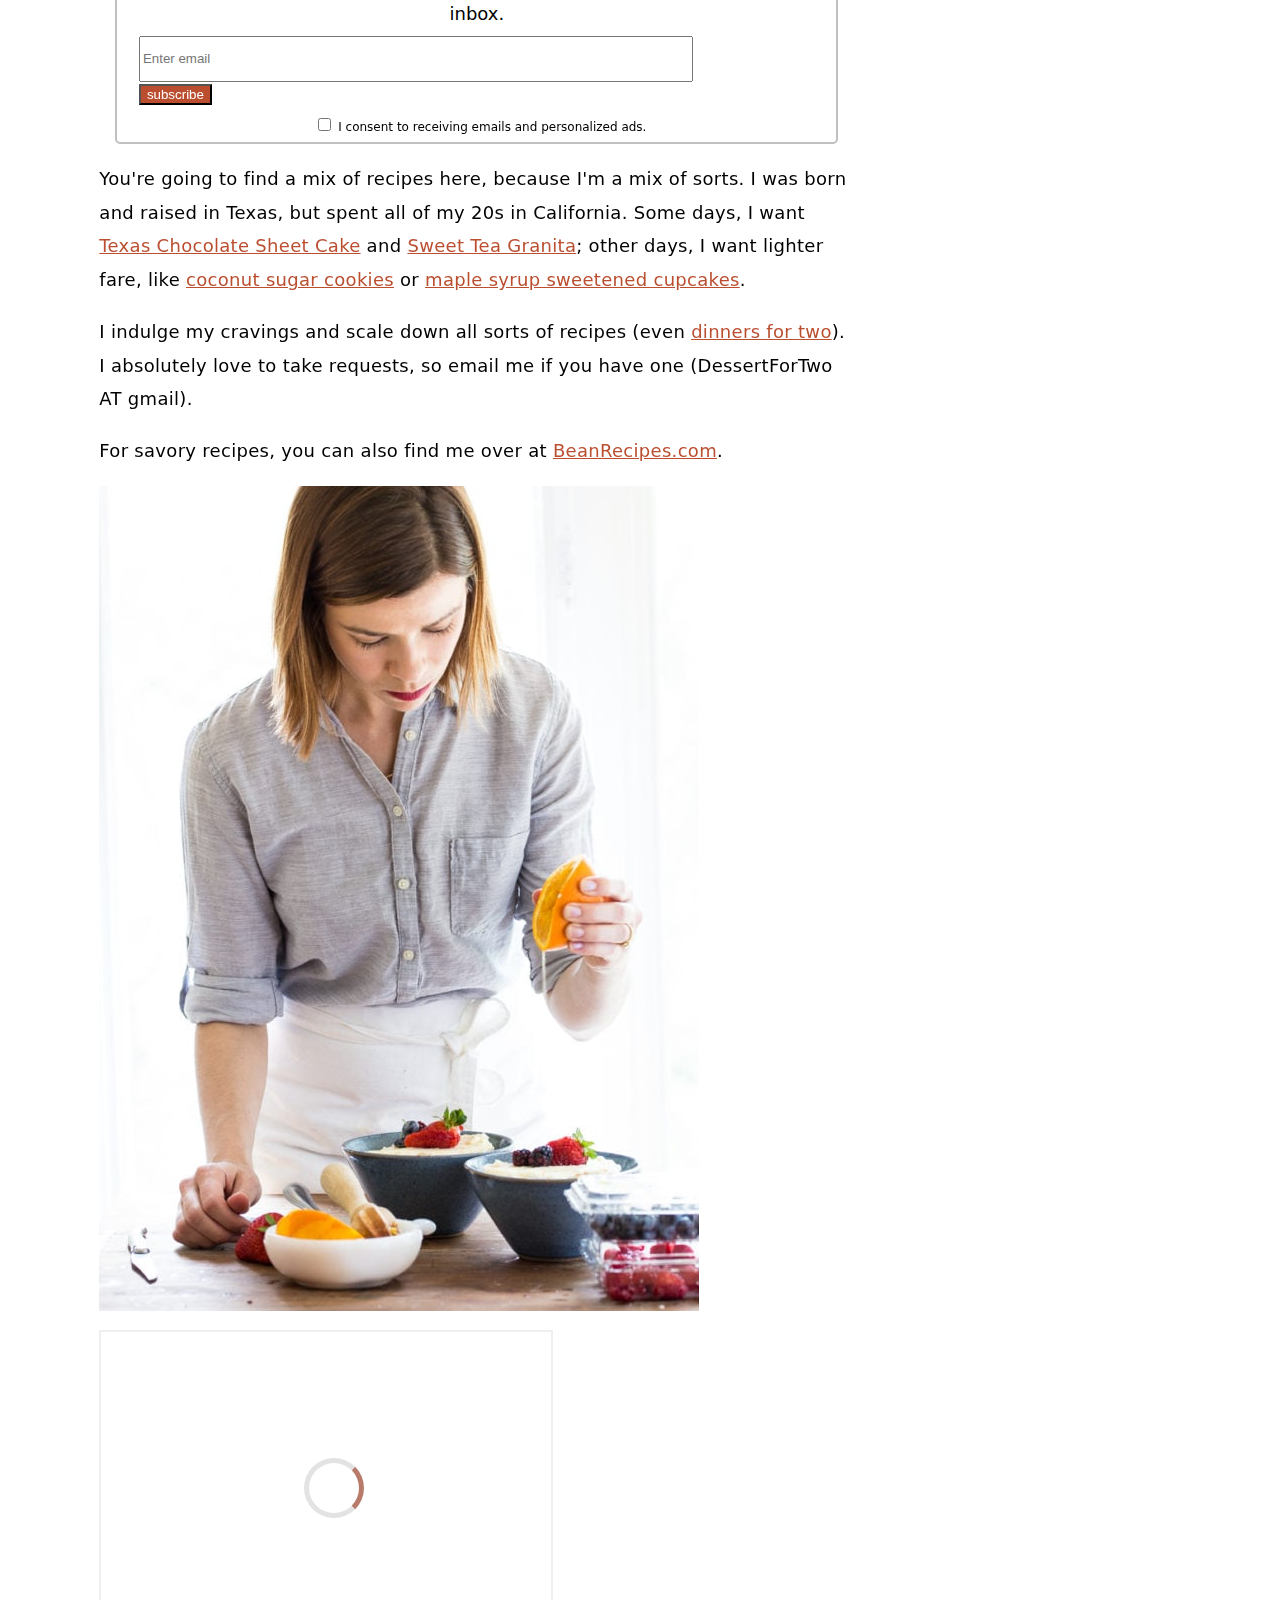
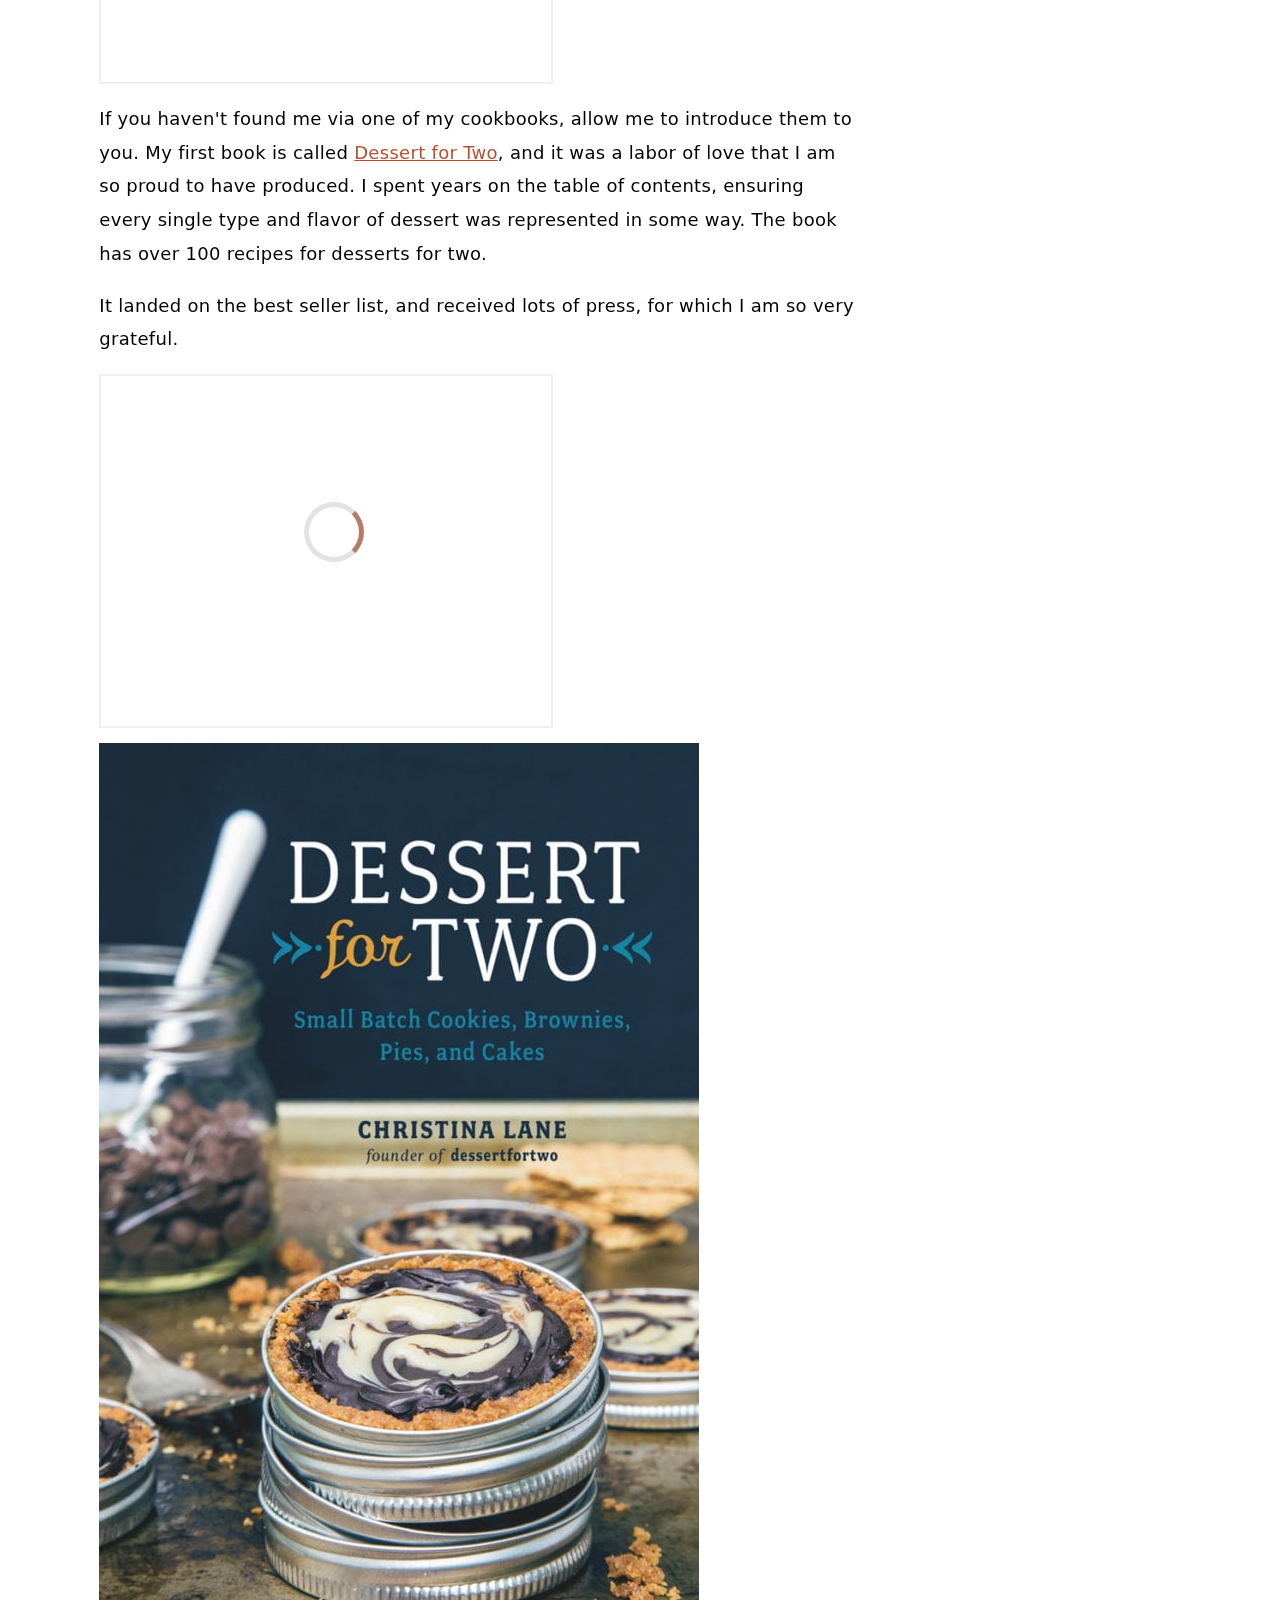
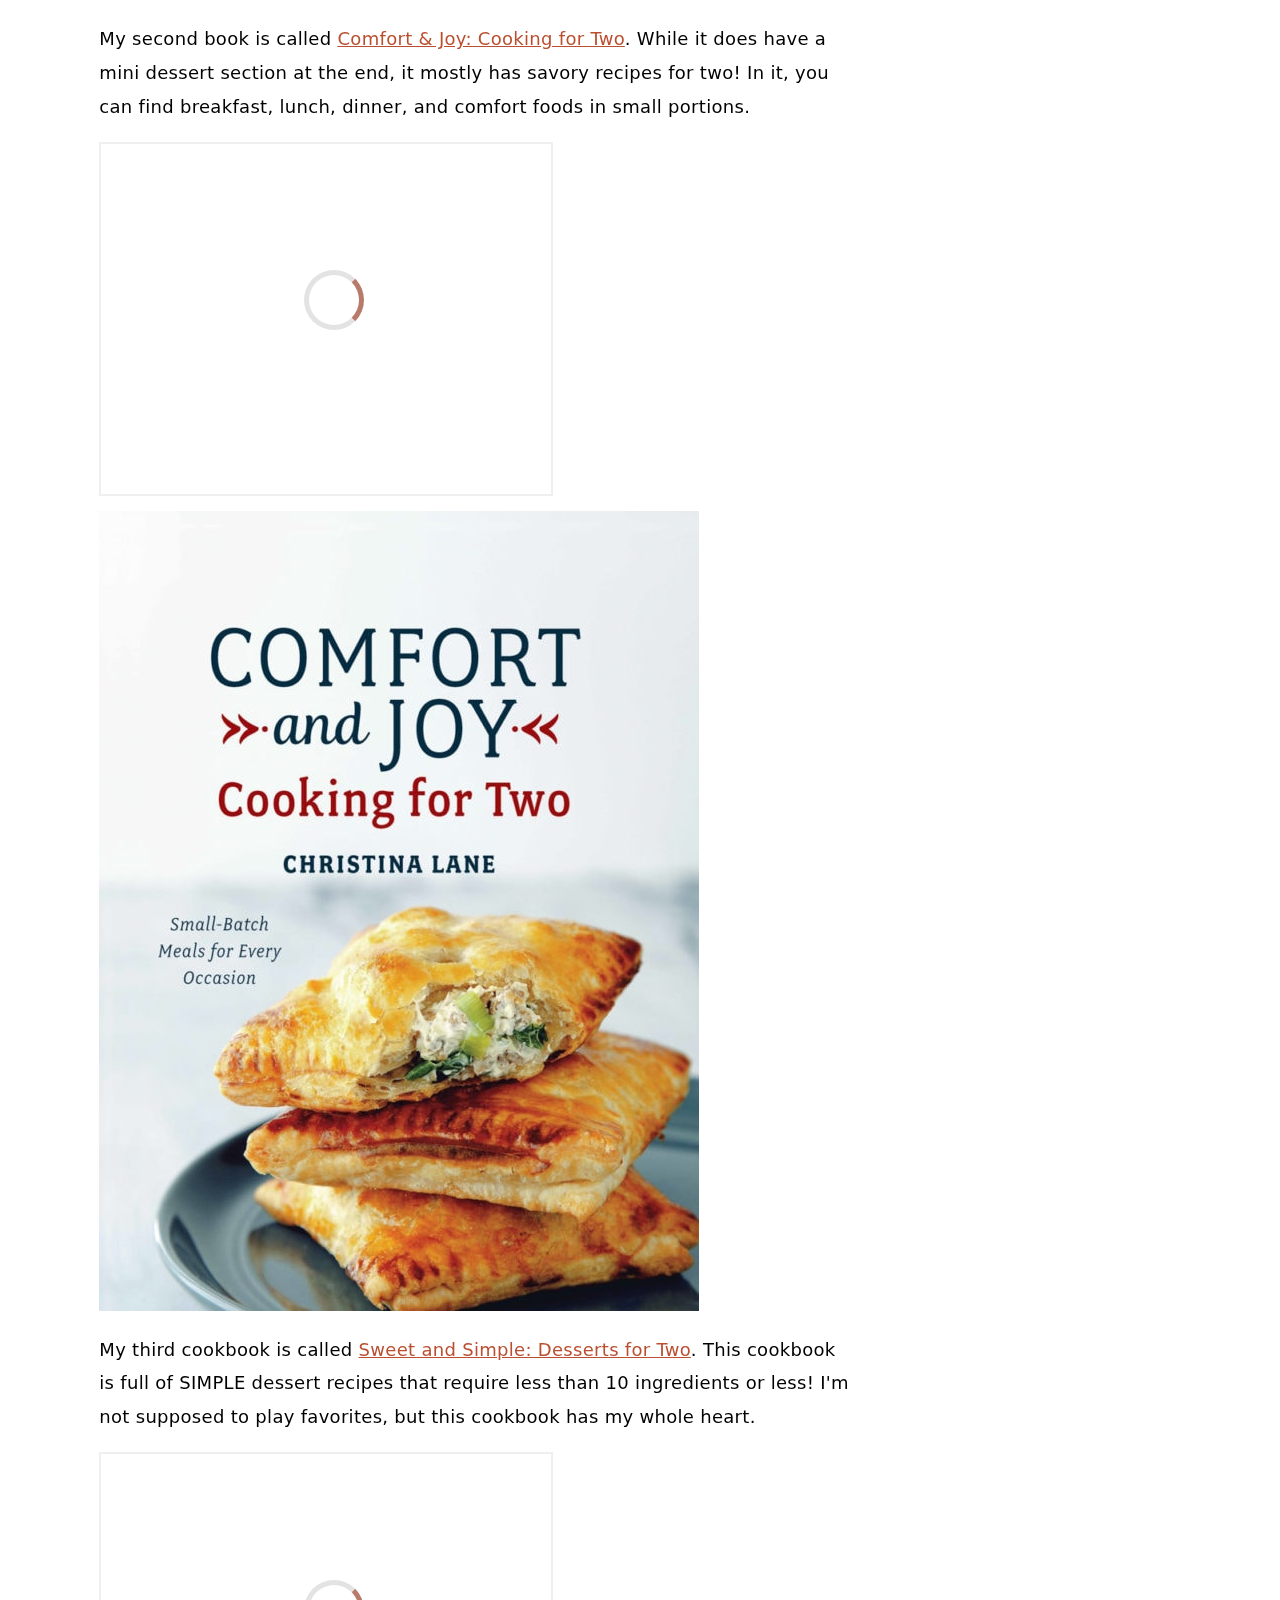
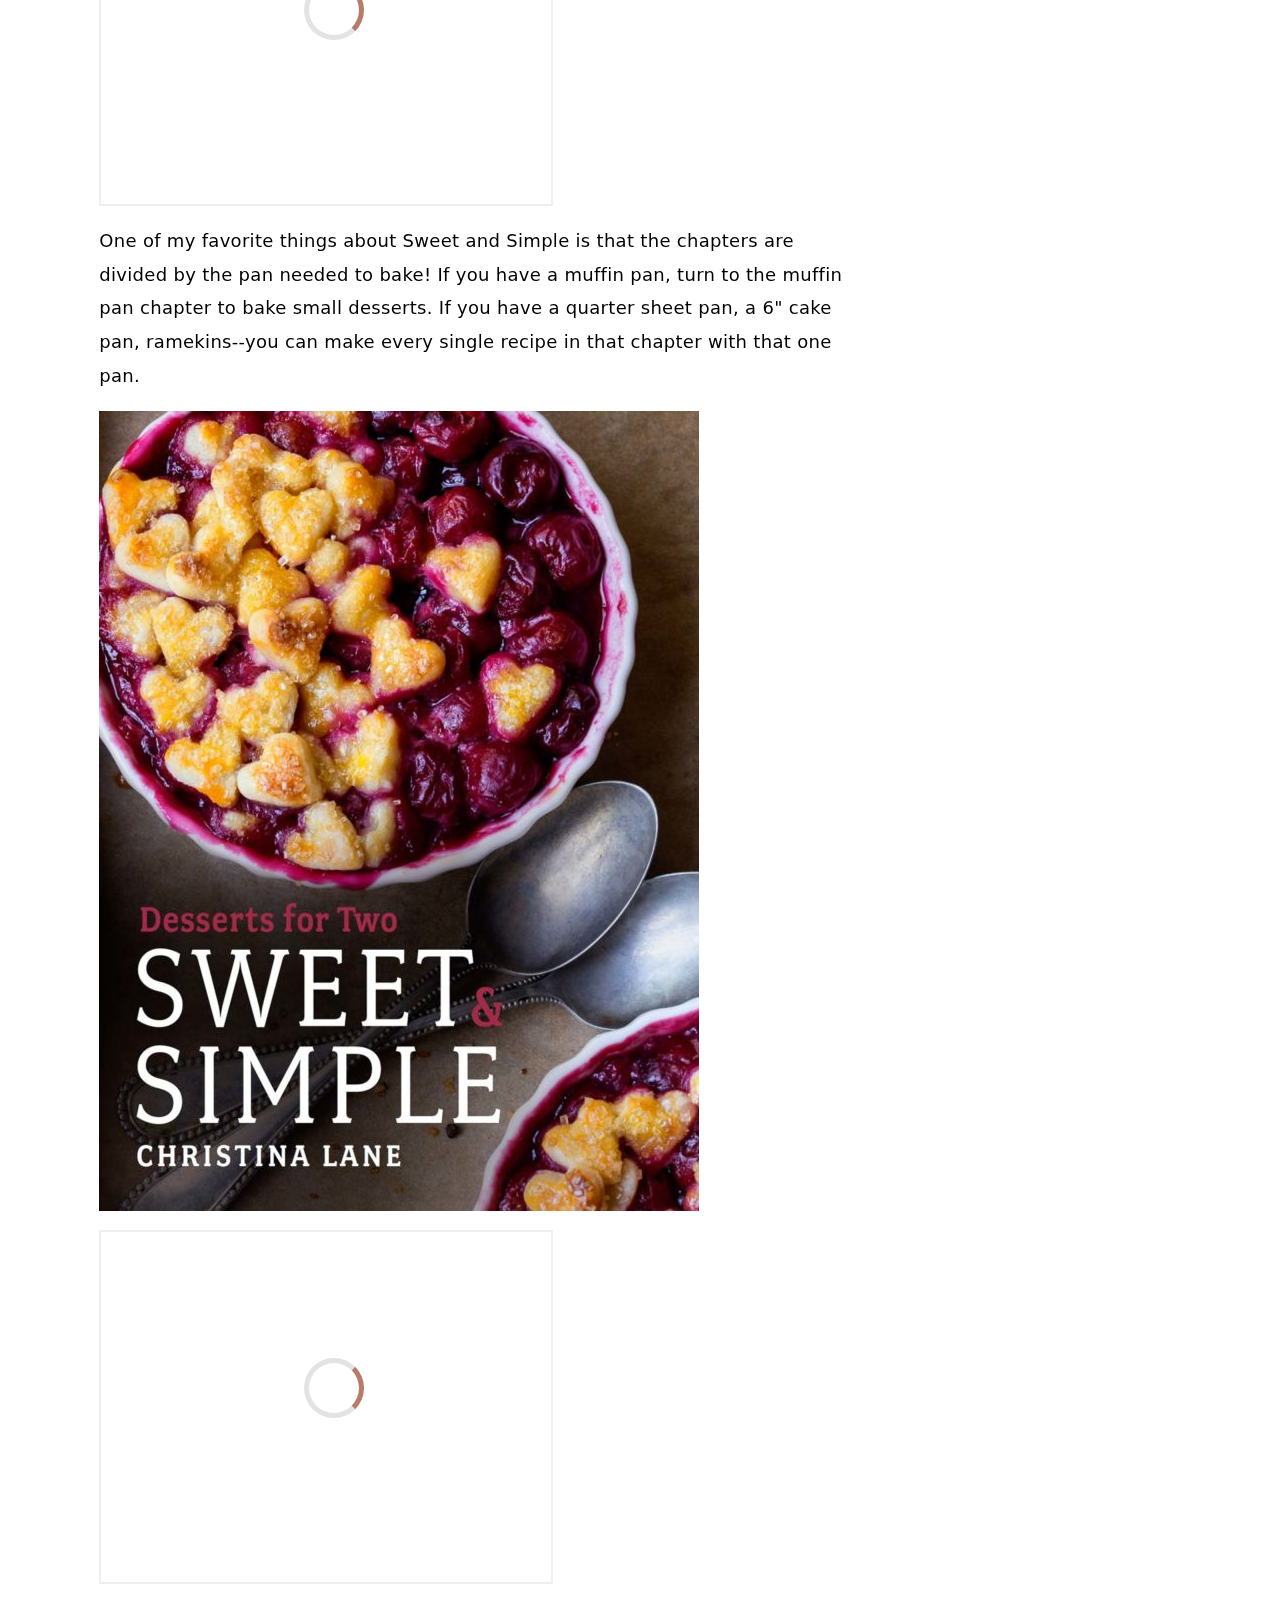
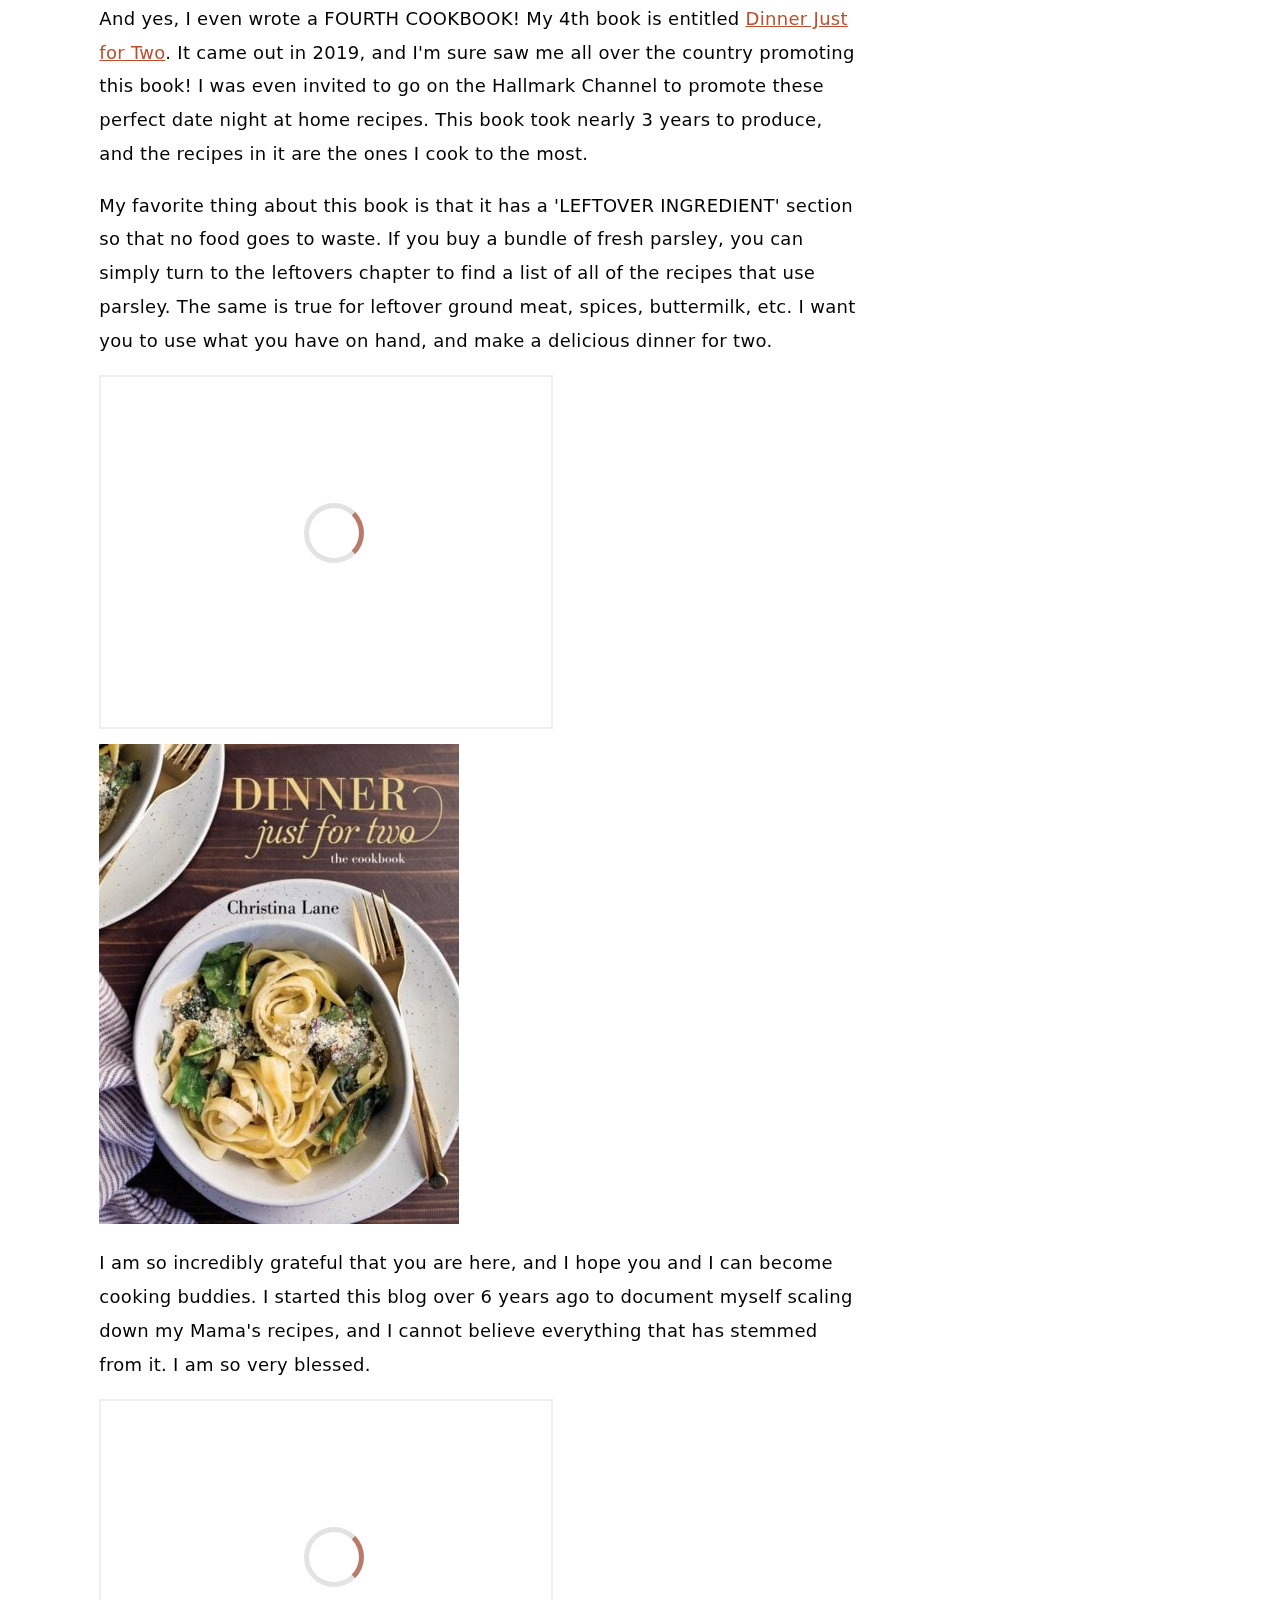
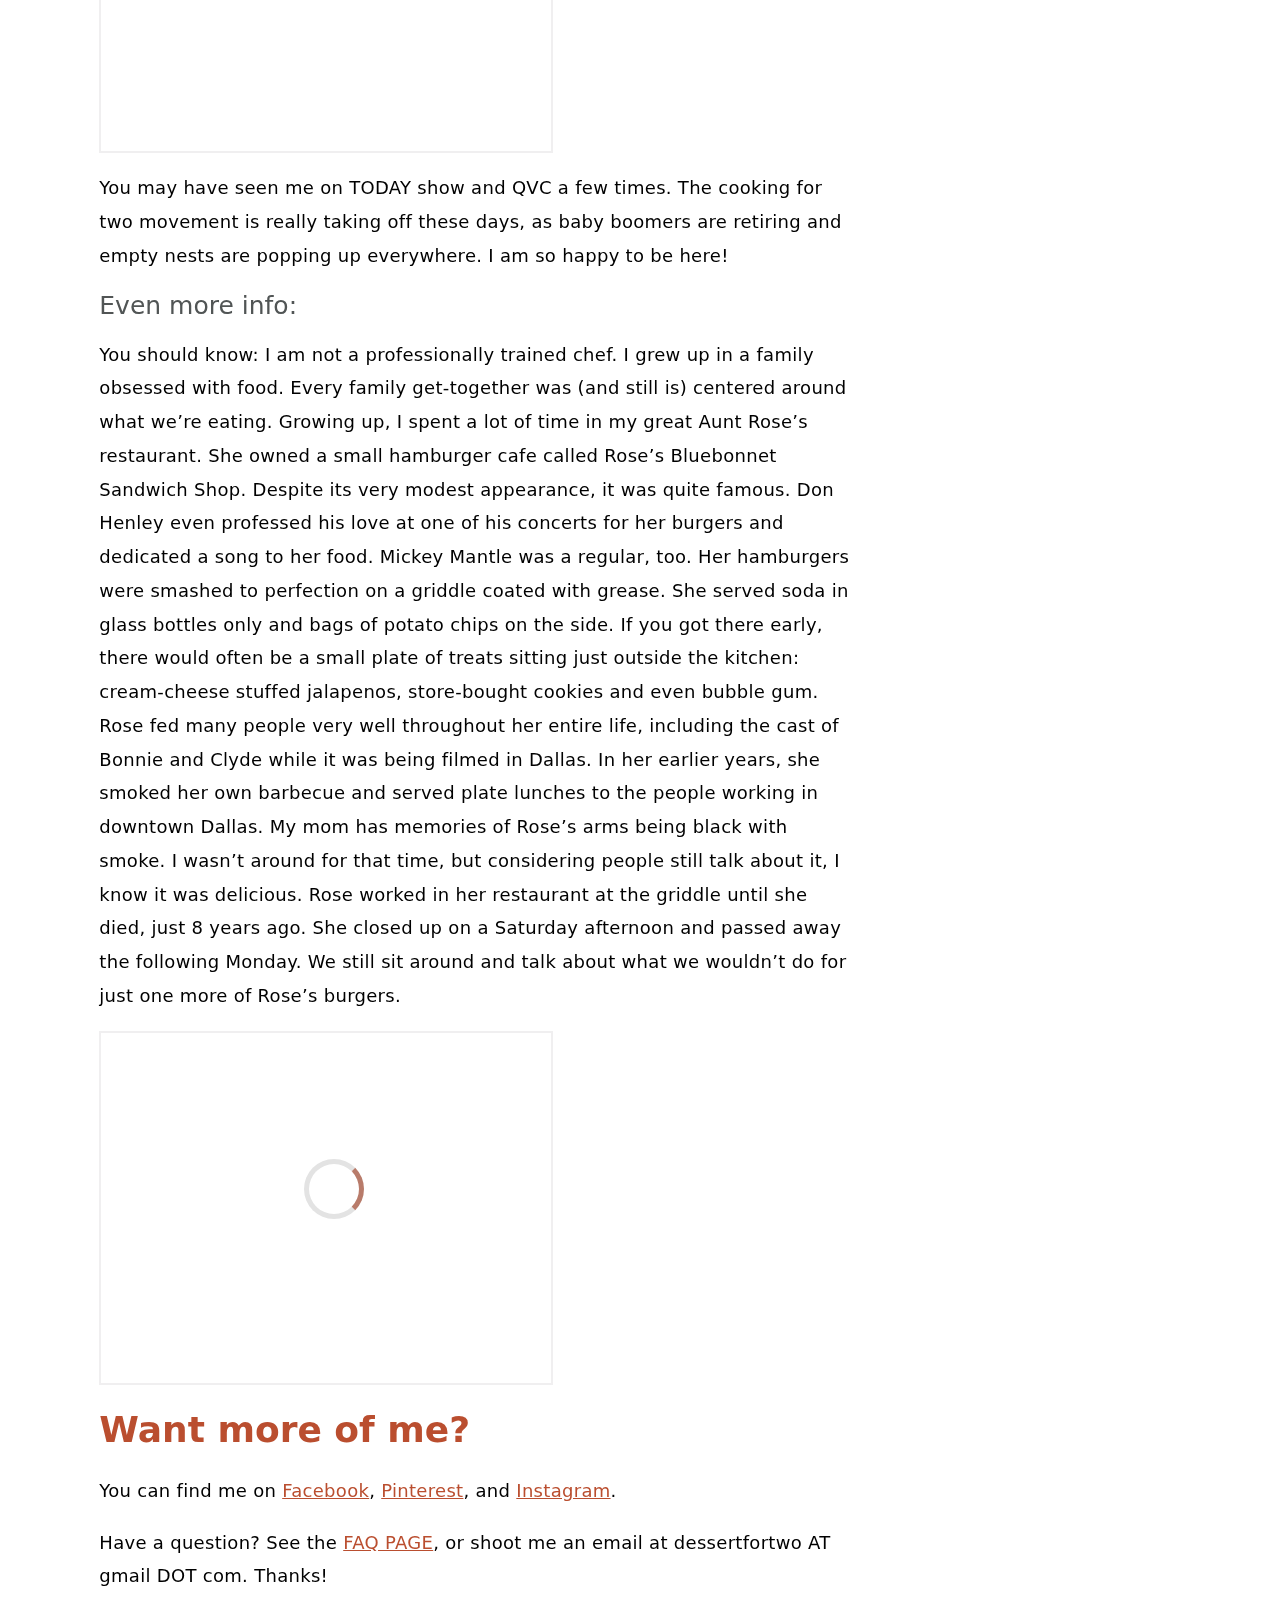
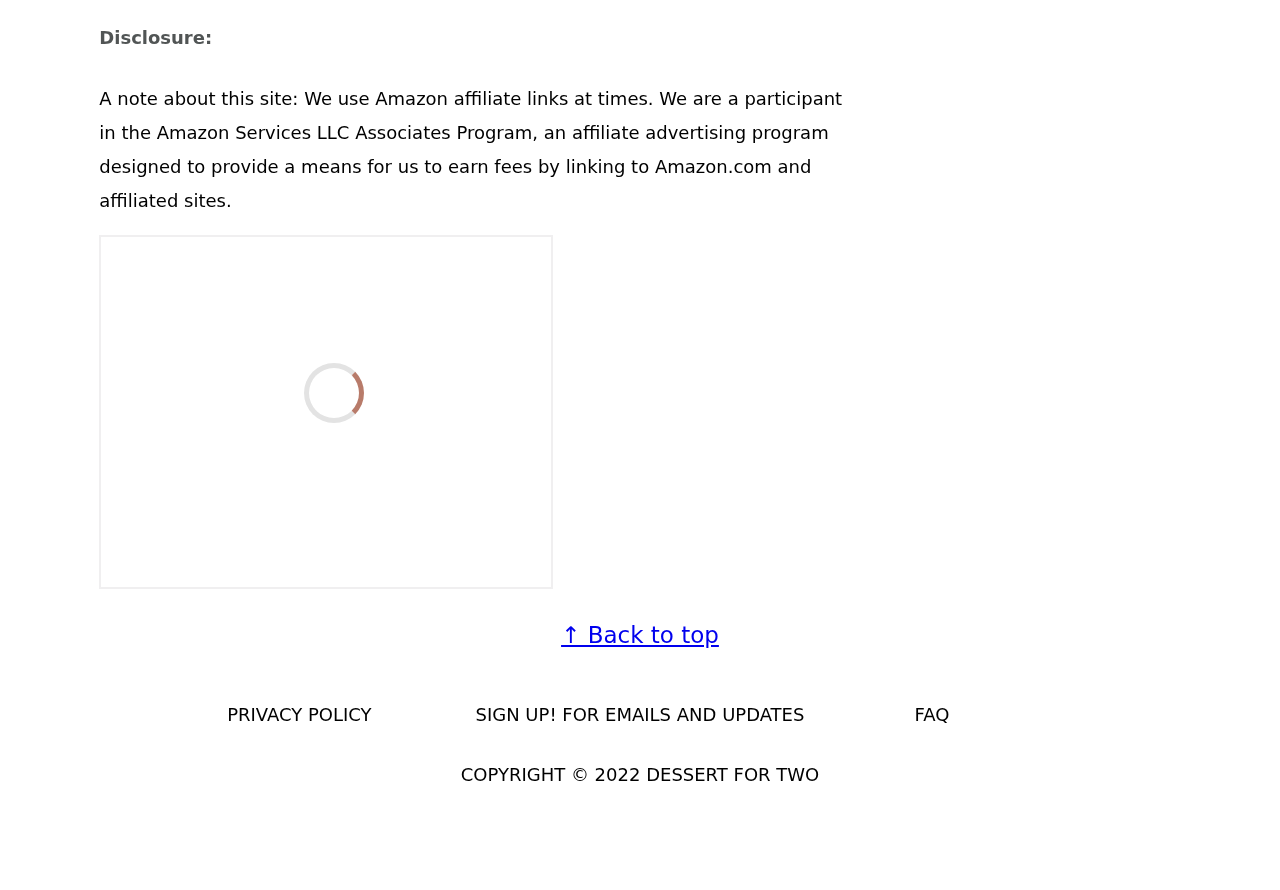
<file: Listing/about.html>
<!DOCTYPE html>
<html lang="en">
    <head>
        <meta charset="utf-8"/>
        <meta http-equiv="x-ua-compatible" content="ie=edge"/>
        <meta name="viewport" content="width=device-width, initial-scale=1.0"/>
        <link href="https://cdn.jsdelivr.net/npm/bootstrap@5.3.2/dist/css/bootstrap.min.css" rel="stylesheet" integrity="sha384-T3c6CoIi6uLrA9TneNEoa7RxnatzjcDSCmG1MXxSR1GAsXEV/Dwwykc2MPK8M2HN" crossorigin="anonymous">
        <script src="https://cdn.jsdelivr.net/npm/bootstrap@5.3.2/dist/js/bootstrap.bundle.min.js" integrity="sha384-C6RzsynM9kWDrMNeT87bh95OGNyZPhcTNXj1NW7RuBCsyN/o0jlpcV8Qyq46cDfL" crossorigin="anonymous"></script>
        <link rel="stylesheet" href="about.css"/>
        <title>Dessert for Two - Dessert for Two</title>
        <link rel="icon" href="images/faviconV2.png"/>
    </head>

    <body class="vh-100 ">
      <header>
        <!---Navbar-->
            <nav class="navbar navbar-expand-lg bg-body-tertiary fixed-top">
            <div class="container ">
                <!---logo-->
                <a class="navbar-brand" href="#">
                <img src="images/regular.png" alt="logo">
                </a>
                <!---Toggle btn-->
                <button class="navbar-toggler shadow-none border-0" type="button" data-bs-toggle="offcanvas" data-bs-target="#offcanvasNavbar" aria-controls="offcanvasNavbar" aria-label="Toggle navigation">
                <span class="navbar-toggler-icon"></span>
                </button>
                <!---sidebar-->
                <div class="sidebar offcanvas offcanvas-start" tabindex="-1" id="offcanvasNavbar" aria-labelledby="offcanvasNavbarLabel">
                <!---sidebar header&close btn--> 
                <div class="offcanvas-header">
                    <img src="images/regular.png" alt="logo">
                    <h5 class="offcanvas-title" id="offcanvasNavbarLabel">
                    </h5>
                    <button type="button" class="btn-close" data-bs-dismiss="offcanvas" aria-label="Close"></button>
                </div>
                <!---sidebar body-->
                <div class="offcanvas-body justify-content-center ">
                    
                    <ul class="navbar-nav justify-content-center flex-grow-1 pe-3 ">
                        <li class="nav-item mx-2">
                            <a class="nav-link "  href="../index.html">Home</a>
                        </li>
                        <li class="nav-item mx-2">
                            <a class="nav-link"  href="./recipes.html">Recipes</a>
                        </li>
                        <li class="nav-item mx-2">
                            <a class="nav-link" aria-current="page" href="#">About</a>
                        </li>
                        <li class="nav-item mx-2">
                            <a class="nav-link" href="./store.html">Store</a>
                        </li>
                        <li class="nav-item mx-2 nav-mc">
                            <a class="nav-link" href="./mycookbooks.html">MyCookbooks</a>
                        </li>                  
                    </ul>
                    <!---social-->
                    <div class="socialicon d-flex justify-content-center align-items-center gap-3 ">
                        <a href="https://www.facebook.com/DessertForTwo" target="_blank" ><img src="images/facebook.png" alt="facebook" style="filter: invert(33%) sepia(98%) saturate(590%) hue-rotate(332deg) brightness(92%) contrast(91%);"> </a>
                        <a href="https://www.instagram.com/dessertfortwo/" target="_blank" ><img src="images/insta.png" alt="instagram" style="filter: invert(33%) sepia(98%) saturate(590%) hue-rotate(332deg) brightness(92%) contrast(91%);"> </a>
                        <a href="https://www.pinterest.com/dessertfortwo/_created/" target="_blank" ><img src="images/pinterest.png" alt="pinterest" style="filter: invert(33%) sepia(98%) saturate(590%) hue-rotate(332deg) brightness(92%) contrast(91%);"> </a>
                    </div>
                </div>                
              </div>            
            </div>            
            </nav>            
        </header>

        <!--  content-->
        <div class="maincontainer">
          <div class="store">
            <h1 class="mycookbooksheading">About Christina Lane of Dessert for Two</h1>
           
            <div class="content-container">
              <div class="container-ebook">
                <div class="books-container">
                  <div class="bookcontainer">
                    <p class="heading-video">A little video about me:</p>
                    <div class="video-container">
                      <iframe width="450" height="350" src="https://www.youtube.com/embed/i4o8emKWTrk?si=ZbQaIsd_ysHZZ_If" title="YouTube video player" frameborder="0" allow="accelerometer; autoplay; clipboard-write; encrypted-media; gyroscope; picture-in-picture; web-share" allowfullscreen></iframe>
                    </div>
                    <div class="aboutme-container">
                      <p class="heading-video">Or, some words about me:</p>
                      <p class="aboutme">Howdy!  My name is Christina and I’m here to help you gain 10 pounds.</p>
                      <p class="aboutme">No seriously, I’m here to make your life sweeter.</p>
                      <p class="aboutme">I cook for two and like most people, I like dessert after dinner—but most dessert recipes make enough for 8 to 10 people!  I don’t need 8 extra slices of cake tempting me from my fridge.  Nor do I appreciate 2 dozen leftover cookies staring at me while I’m trying to eat a healthy breakfast.</p>
                <!-- advertisement -->
                      <div class="advertisement">
                          <div class="loader"></div>
                      </div>
                      <p class="aboutme">So, one day I started searching for dessert recipes that didn’t make so many servings.</p>
                      <p class="aboutme">My search for small desserts turned up nothing.  So I picked up my wooden spoon, half a stick of butter and set out to recreate my favorite desserts in smaller pans.</p>
                <!-- subscribe -->
                      <div class="subscribe-detail">
                        <h3 class="subscribe-p">Subscribe to Dessert for Two!</h3>
                        <p class="subscribe-p">Get updates on the latest posts and more from Dessert for Two straight to your inbox.</p>
                        <form>
                          <div class="row">
                            <div class="form-group col-md-10">
                              <input type="email" class="form-control" id="email" placeholder="Enter email" name="email">
                            </div>
                            <div class="form-sbtn col-md-2">
                              <div class="form-sbtn">
                                <button type="subscribe " class="btn">subscribe</button>
                              </div>
                            </div>               
                            <div class="form-check mb-3">
                              <label class="form-check-label">
                                <input class="form-check-input" type="checkbox" name="remember"> 
                                I consent to receiving emails and personalized ads.
                              </label>
                            </div>  
                          </div>   
                        </form>         
                      </div>    
                      <p class="aboutme">You're going to find a mix of recipes here, because I'm a mix of sorts. I was born and raised in Texas, but spent all of my 20s in California. Some days, I want <span class="recipeslink"> <a class="recipeslink"href="#">Texas Chocolate Sheet Cake</a></span> and <span class="recipeslink"> <a class="recipeslink"href="#">Sweet Tea Granita</a></span>; other days, I want lighter fare, like  <span class="recipeslink"> <a class="recipeslink"href="#">coconut sugar cookies</a></span>  or  <span class="recipeslink"> <a class="recipeslink"href="#">maple syrup sweetened cupcakes</a></span>.</p>
                      <p class="aboutme">I indulge my cravings and scale down all sorts of recipes (even <span class="recipeslink"> <a class="recipeslink"href="#"> dinners for two</a></span>). I absolutely love to take requests, so email me if you have one (DessertForTwo AT gmail).</p>
                      <p class="aboutme">For savory recipes, you can also find me over at <span class="recipeslink"> <a class="recipeslink"href="#"> BeanRecipes.com</a></span>.</p>
                <!-- aboutme-image -->
                      <div class="aboutme-image">
                        <img src="images/MoreDessertsForTwo-600x825.jpg" alt="MoreDessertsForTwo" >
                      </div>
                      <div class="advertisement"><div class="loader"></div>                    </div>

                      <p class="aboutme">If you haven't found me via one of my cookbooks, allow me to introduce them to you. My first book is called <span class="recipeslink"> <a class="recipeslink"href="#"> Dessert for Two</a></span>, and it was a labor of love that I am so proud to have produced. I spent years on the table of contents, ensuring every single type and flavor of dessert was represented in some way. The book has over 100 recipes for desserts for two.</p>
                      <p class="aboutme">It landed on the best seller list, and received lots of press, for which I am so very grateful.</p>
                      <div class="advertisement"><div class="loader"></div>                    </div>
                      <div class="aboutme-image">
                        <img src="images/dessertfortwo-cover-600x857.jpg" alt="MoreDessertsForTwo" >
                      </div>
                      <p class="aboutme">My second book is called <span class="recipeslink"> <a class="recipeslink"href="#"> Comfort & Joy: Cooking for Two</a></span>. While it does have a mini dessert section at the end, it mostly has savory recipes for two! In it, you can find breakfast, lunch, dinner, and comfort foods in small portions.
                      </p>
                      <div class="advertisement"><div class="loader"></div>                    </div>
                      <div class="aboutme-image">
                        <img src="images/comfortandjoy-cover-600x800.jpg" alt="MoreDessertsForTwo" >
                      </div>
                      <p class="aboutme">My third cookbook is called <span class="recipeslink"> <a class="recipeslink"href="#"> Sweet and Simple: Desserts for Two</a></span>. This cookbook is full of SIMPLE dessert recipes that require less than 10 ingredients or less! I'm not supposed to play favorites, but this cookbook has my whole heart.</p>
                      <div class="advertisement"><div class="loader"></div>                    </div>
                      <p class="aboutme">One of my favorite things about Sweet and Simple is that the chapters are divided by the pan needed to bake! If you have a muffin pan, turn to the muffin pan chapter to bake small desserts. If you have a quarter sheet pan, a 6" cake pan, ramekins--you can make every single recipe in that chapter with that one pan.</p>
                      <div class="aboutme-image">
                        <img src="images/homeamde-gooey-butter-cake-13-600x800.jpg" alt="MoreDessertsForTwo" >
                      </div>
                      <div class="advertisement"><div class="loader"></div>                    </div>
                      <p class="aboutme">And yes, I even wrote a FOURTH COOKBOOK! My 4th book is entitled <span class="recipeslink"> <a class="recipeslink"href="#"> Dinner Just for Two</a></span>. It came out in 2019, and I'm sure saw me all over the country promoting this book! I was even invited to go on the Hallmark Channel to promote these perfect date night at home recipes. This book took nearly 3 years to produce, and the recipes in it are the ones I cook to the most.</p>
                      <p class="aboutme">My favorite thing about this book is that it has a 'LEFTOVER INGREDIENT' section so that no food goes to waste. If you buy a bundle of fresh parsley, you can simply turn to the leftovers chapter to find a list of all of the recipes that use parsley.  The same is true for leftover ground meat, spices, buttermilk, etc. I want you to use what you have on hand, and make a delicious dinner for two.</p>
                      <div class="advertisement"><div class="loader"></div>                    </div>
                      <div class="aboutme-image">
                        <img src="images/Dinner-Just-for-Two-Cover-360x480.jpg" alt="MoreDessertsForTwo" >
                      </div>
                      <p class="aboutme">I am so incredibly grateful that you are here, and I hope you and I can become cooking buddies. I started this blog over 6 years ago to document myself scaling down my Mama's recipes, and I cannot believe everything that has stemmed from it. I am so very blessed.</p>
                      <div class="advertisement"><div class="loader"></div>                    </div>
                      <p class="aboutme">You may have seen me on TODAY show and QVC a few times. The cooking for two movement is really taking off these days, as baby boomers are retiring and empty nests are popping up everywhere. I am so happy to be here!</p>
                      <p class="heading-video">Even more info:</p>
                      <p class="aboutme">You should know:  I am not a professionally trained chef.  I grew up in a family obsessed with food.  Every family get-together was (and still is) centered around what we’re eating.  Growing up, I spent a lot of time in my great Aunt Rose’s restaurant.  She owned a small hamburger cafe called Rose’s Bluebonnet Sandwich Shop.  Despite its very modest appearance, it was quite famous.  Don Henley even professed his love at one of his concerts for her burgers and dedicated a song to her food.  Mickey Mantle was a regular, too.  Her hamburgers were smashed to perfection on a griddle coated with grease.  She served soda in glass bottles only and bags of potato chips on the side.  If you got there early, there would often be a small plate of treats sitting just outside the kitchen: cream-cheese stuffed jalapenos, store-bought cookies and even bubble gum. Rose fed many people very well throughout her entire life, including the cast of Bonnie and Clyde while it was being filmed in Dallas.  In her earlier years, she smoked her own barbecue and served plate lunches to the people working in downtown Dallas.  My mom has memories of Rose’s arms being black with smoke.  I wasn’t around for that time, but considering people still talk about it, I know it was delicious.  Rose worked in her restaurant at the griddle until she died, just 8 years ago.  She closed up on a Saturday afternoon and passed away the following Monday. We still sit around and talk about what we wouldn’t do for just one more of Rose’s burgers.</p>
                      <div class="advertisement"><div class="loader"></div>                    </div>
                      <h1 class="wantmore">Want more of me?</h1>
                      <p class="aboutme">You can find me on <span class="recipeslink"> <a class="recipeslink"href="#"> Facebook</a></span>, <span class="recipeslink"> <a class="recipeslink"href="#"> Pinterest</a></span>, and <span class="recipeslink"> <a class="recipeslink"href="#"> Instagram</a></span>.</p>
                      <p class="aboutme">Have a question?  See the <span class="recipeslink"> <a class="recipeslink"href="#"> FAQ PAGE</a></span>, or shoot me an email at dessertfortwo AT gmail DOT com. Thanks! </p>
                      <h4 class="disclosure">Disclosure:</h4>
                      <p class="pdisclosure">A note about this site: We use Amazon affiliate links at times. We are a participant in the Amazon Services LLC Associates Program, an affiliate advertising program designed to provide a means for us to earn fees by linking to Amazon.com and affiliated sites.</p>
                      <div class="advertisement"><div class="loader"></div>                    </div>   
                    
                    
                    </div>
                  </div>
                </div> 
              </div>
              <div class="shortdetails-recommended">
                <div class="shortdetails-container">
                  <div class="shortmyimage">
                    <img src="images/HeadShot1200-300x300.jpg" alt="HeadShot" >
                  </div>
                  <div class="shortmytext">
                    <p class="about-shorttext"><span class="hi"> Hi, I'm Christina!</span> I'm the author of 4 cookbooks all about cooking and baking for two. I have scaled down hundreds of recipes into smaller servings so you can enjoy your favorite dishes without the leftovers! Valentine's Day is my favorite holiday.</p>
                    <p>You can also find her at <span><a class="findme" href="https://beanrecipes.com/">BeanRecipes</a></span>.</p>
                    <p class="learnmore"> More about me &#8594</p>
                  </div>
                </div> 
              </div>
            </div>  
          
        <!--footer-->
        <footer>
            <div class="backtotop">
              <a class="nav-link " aria-current="page" href="#">&uarr; Back to top</a>
            </div>
            <div class="privacy-signup">
              <div class="ppolicy">
                <p >PRIVACY POLICY</p>
              </div>
              <div class="signup">
                <p >SIGN UP! FOR EMAILS AND UPDATES</p>
              </div>
              <div class="faq">
                <p >FAQ</p>
              </div>
            </div>
            <div class="copyright">
              <p class="copy">COPYRIGHT © 2022<span class="crdft"> DESSERT FOR TWO</span> </p>
            </div>          
        </footer>
      </div>
    </div>
  </body>
  </html>
</file>
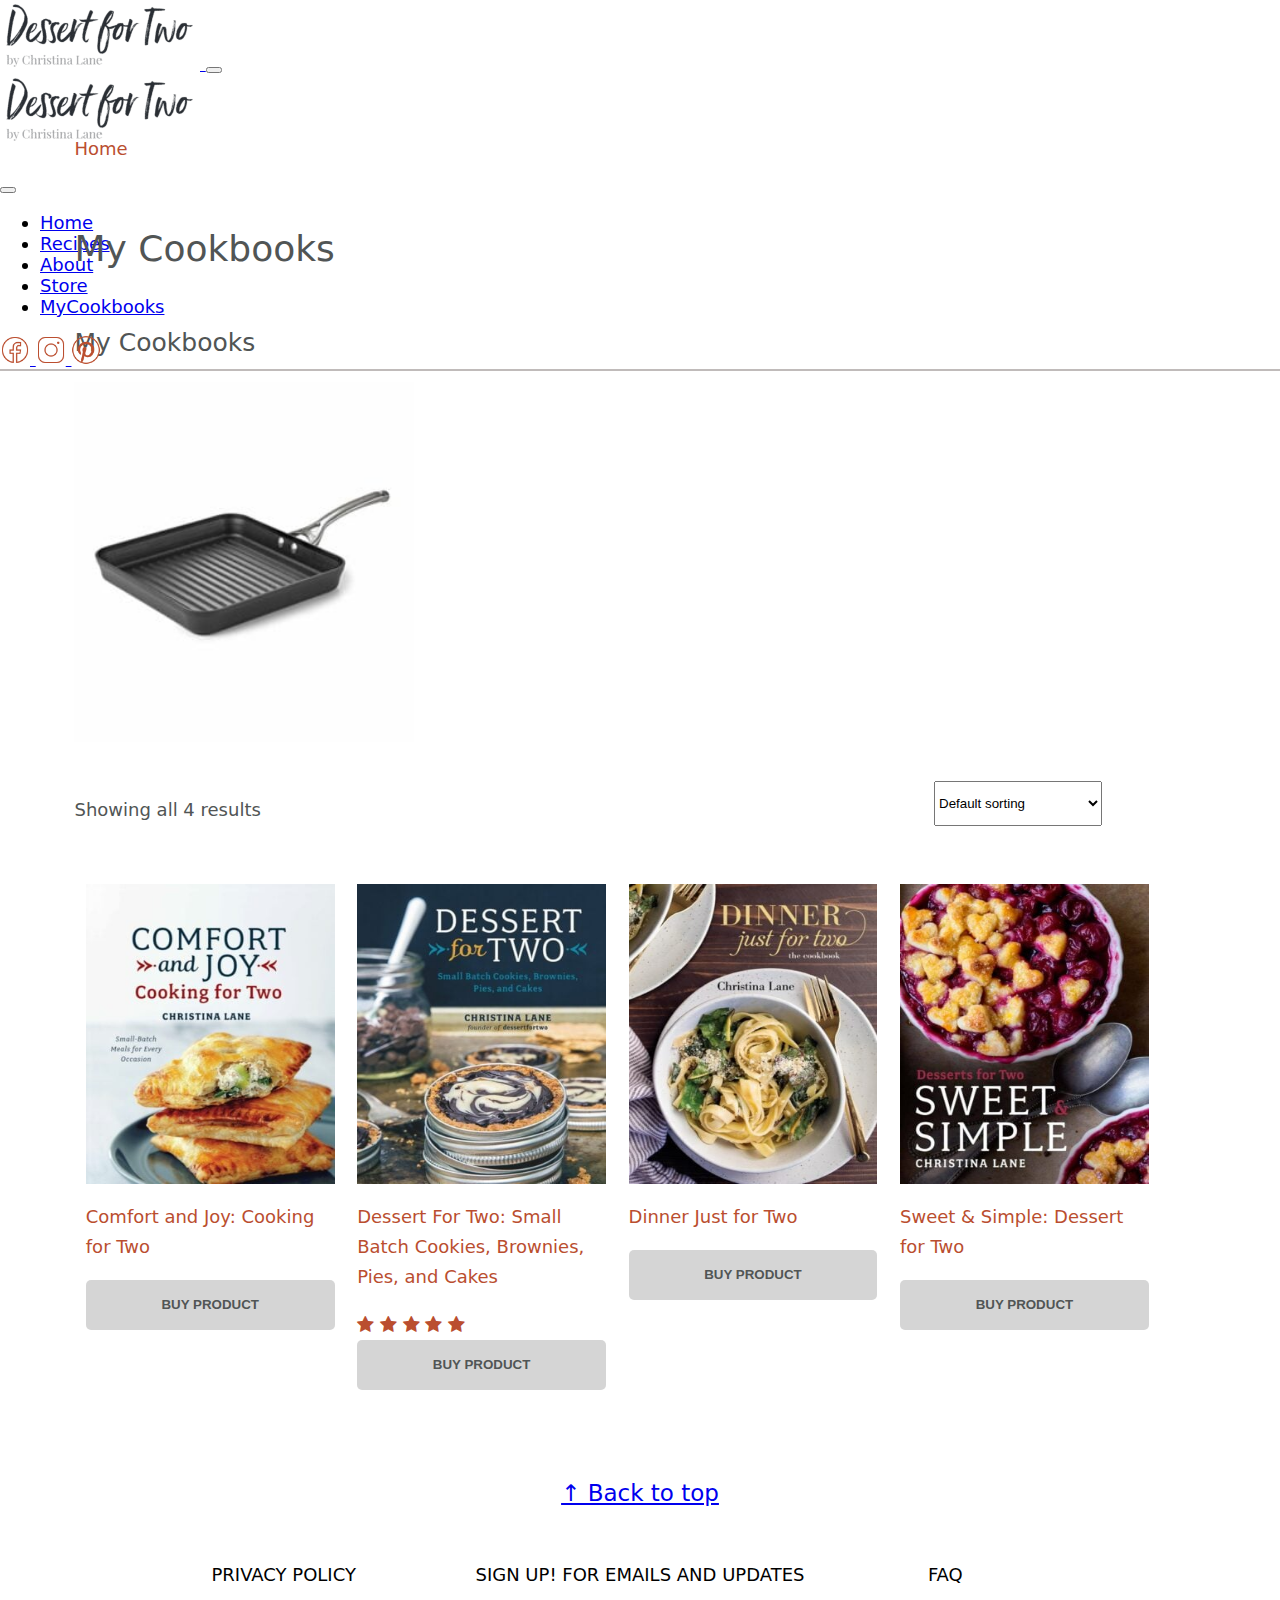
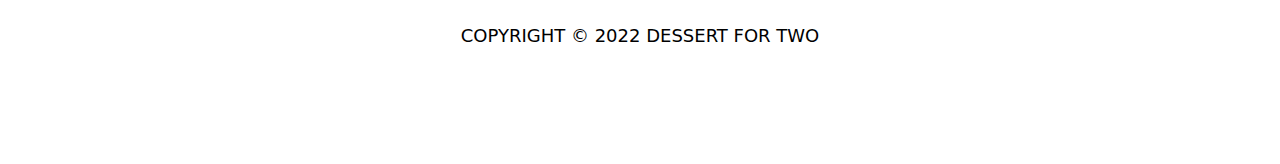
<file: Listing/mycookbooks.html>
<!DOCTYPE html>
<html lang="en">
    <head>
        <meta charset="utf-8"/>
        <meta http-equiv="x-ua-compatible" content="ie=edge"/>
        <meta name="viewport" content="width=device-width, initial-scale=1.0"/>
        <link href="https://cdn.jsdelivr.net/npm/bootstrap@5.3.2/dist/css/bootstrap.min.css" rel="stylesheet" integrity="sha384-T3c6CoIi6uLrA9TneNEoa7RxnatzjcDSCmG1MXxSR1GAsXEV/Dwwykc2MPK8M2HN" crossorigin="anonymous">
        <script src="https://cdn.jsdelivr.net/npm/bootstrap@5.3.2/dist/js/bootstrap.bundle.min.js" integrity="sha384-C6RzsynM9kWDrMNeT87bh95OGNyZPhcTNXj1NW7RuBCsyN/o0jlpcV8Qyq46cDfL" crossorigin="anonymous"></script>
        <link rel="stylesheet" href="mycookbooks.css"/>
        <title>Dessert for Two - Dessert for Two</title>
        <link rel="icon" href="images/faviconV2.png"/>
        <!-- Font Awesome Icon Library -->
        <link rel="stylesheet" href="https://cdnjs.cloudflare.com/ajax/libs/font-awesome/4.7.0/css/font-awesome.min.css">
              
    </head>
    <body class="vh-100 ">
      <header>
        <!---Navbar-->
            <nav class="navbar navbar-expand-lg bg-body-tertiary fixed-top">
            <div class="container ">
                <!---logo-->
                <a class="navbar-brand" href="#">
                <img src="images/regular.png" alt="logo">
                </a>
                
                <!---Toggle btn-->
                <button class="navbar-toggler shadow-none border-0" type="button" data-bs-toggle="offcanvas" data-bs-target="#offcanvasNavbar" aria-controls="offcanvasNavbar" aria-label="Toggle navigation">
                <span class="navbar-toggler-icon"></span>
                </button>
                <!---sidebar-->
                <div class="sidebar offcanvas offcanvas-start" tabindex="-1" id="offcanvasNavbar" aria-labelledby="offcanvasNavbarLabel">
                <!---sidebar header&close btn--> 
                <div class="offcanvas-header">
                    <img src="images/regular.png" alt="logo">
                    <h5 class="offcanvas-title" id="offcanvasNavbarLabel">
                    </h5>
                    <button type="button" class="btn-close" data-bs-dismiss="offcanvas" aria-label="Close"></button>
                </div>
                <!---sidebar body-->
                <div class="offcanvas-body justify-content-center ">
                    
                    <ul class="navbar-nav justify-content-center flex-grow-1 pe-3 ">
                        <li class="nav-item mx-2">
                            <a class="nav-link "  href="../index.html">Home</a>
                        </li>
                        <li class="nav-item mx-2">
                            <a class="nav-link"  href="./recipes.html">Recipes</a>
                        </li>
                        <li class="nav-item mx-2">
                            <a class="nav-link"  href="./about.html">About</a>
                        </li>
                        <li class="nav-item mx-2">
                            <a class="nav-link" href="./store.html">Store</a>
                        </li>
                        <li class="nav-item mx-2 nav-mc">
                            <a class="nav-link" aria-current="page" href="#">MyCookbooks</a>
                        </li>                  
                    </ul>
                    <!---social-->
                    <div class="socialicon d-flex justify-content-center align-items-center gap-3 ">
                        <a href="https://www.facebook.com/DessertForTwo" target="_blank" ><img src="images/facebook.png" alt="facebook" style="filter: invert(33%) sepia(98%) saturate(590%) hue-rotate(332deg) brightness(92%) contrast(91%);"> </a>
                        <a href="https://www.instagram.com/dessertfortwo/" target="_blank" ><img src="images/insta.png" alt="instagram" style="filter: invert(33%) sepia(98%) saturate(590%) hue-rotate(332deg) brightness(92%) contrast(91%);"> </a>
                        <a href="https://www.pinterest.com/dessertfortwo/_created/" target="_blank" ><img src="images/pinterest.png" alt="pinterest" style="filter: invert(33%) sepia(98%) saturate(590%) hue-rotate(332deg) brightness(92%) contrast(91%);"> </a>
                    </div>
                </div>                
                </div>            
            </div>            
            </nav>            
        </header>

        <!--content  -->
        <div class="content">
          <div class="container-mycookboos">
            <p><a class="heading" href="../index/index.html">Home</a></p>
            <p class="mycookbooksheading">My Cookbooks</p>
            <p class="MyCookbooks">My Cookbooks</p>
            <div class="mcb-imag">
              <div class="MyCookbooks-image">
                <img src="images/81NBW3UKuTL._SX466_-300x300.jpg" alt="MyCookbooks"> 
              </div>
            </div>          
  
            <div class="sort-results">
              <div class="showresults"><p>Showing all 4 results</p></div>
              <div class="sort-dropdown">
                <select class="dropdown">
                  <option>Default sorting</option>
                  <option>Sort by popularity</option>
                  <option>Sort by average rating</option>
                  <option>Sort by latest</option>
                  <option>Sort by price: low to high</option>
                  <option>Sort by price: high to low</option>

                </select>
              </div>
            </div>
            <div class="books-container">
              <div class="bookcontainer">
                <div class="bookimage">
                  <img src="images/dessert-for-two-cookbook-2-300x400.jpg" alt="Sweet & Simple: Dessert for Two
                  "> 
                </div>
                <div class="bookheading">
                  <p class="heading-book">Comfort and Joy: Cooking for Two</p>
                </div>
                <div class="buybutton">
                  <button type="button" class="buyproduct">BUY PRODUCT</button>
                </div>
              </div>
              <div class="bookcontainer">
                <div class="bookimage">
                  <img src="images/dessert-for-two-cookbook-300x400.jpg" alt="Dessert For Two: Small Batch Cookies, Brownies, Pies, and Cakes"> 
                </div>
                <div class="bookheading">
                  <p class="heading-book">Dessert For Two: Small Batch Cookies, Brownies, Pies, and Cakes</p>
                                    
                  <span class="fa fa-star checked"></span>
                  <span class="fa fa-star checked"></span>
                  <span class="fa fa-star checked"></span>
                  <span class="fa fa-star checked"></span>
                  <span class="fa fa-star checked"></span>
                </div>
                
                <div class="buybutton">
                  <button type="button" class="buyproduct">BUY PRODUCT</button>
                </div>
              </div>
              <div class="bookcontainer">
                <div class="bookimage">
                  <img src="images/Dinner-Just-for-Two-Cover-300x400.jpg" alt="Dinner Just for Two
                  "> 
                </div>
                <div class="bookheading">
                  <p class="heading-book">Dinner Just for Two
                  </p>
                </div>
                <div class="buybutton">
                  <button type="button" class="buyproduct">BUY PRODUCT</button>
                </div>
              </div>
              <div class="bookcontainer">
                <div class="bookimage">
                  <img src="images/homeamde-gooey-butter-cake-13-300x400.jpg" alt="Sweet & Simple: Dessert for Two
                  "> 
                </div>
                <div class="bookheading">
                  <p class="heading-book">Sweet & Simple: Dessert for Two
                  </p>
                </div>
                <div class="buybutton">
                  <button type="button" class="buyproduct">BUY PRODUCT</button>
                </div>
              </div>              
              
            </div>

        <!--footer-->
            <footer>
              <div class="backtotop">
                <a class="nav-link " aria-current="page" href="#">&uarr; Back to top</a>
              </div>
              <div class="privacy-signup">
                <div class="ppolicy">
                  <p >PRIVACY POLICY</p>
                </div>
                <div class="signup">
                  <p >SIGN UP! FOR EMAILS AND UPDATES</p>
                </div>
                <div class="faq">
                  <p >FAQ</p>
                </div>
              </div>
              <div class="copyright">
                <p class="copy">COPYRIGHT © 2022<span class="crdft"> DESSERT FOR TWO</span> </p>
              </div>          
          </footer>          
        </div>
      </div>
    </body>
</html>
</file>
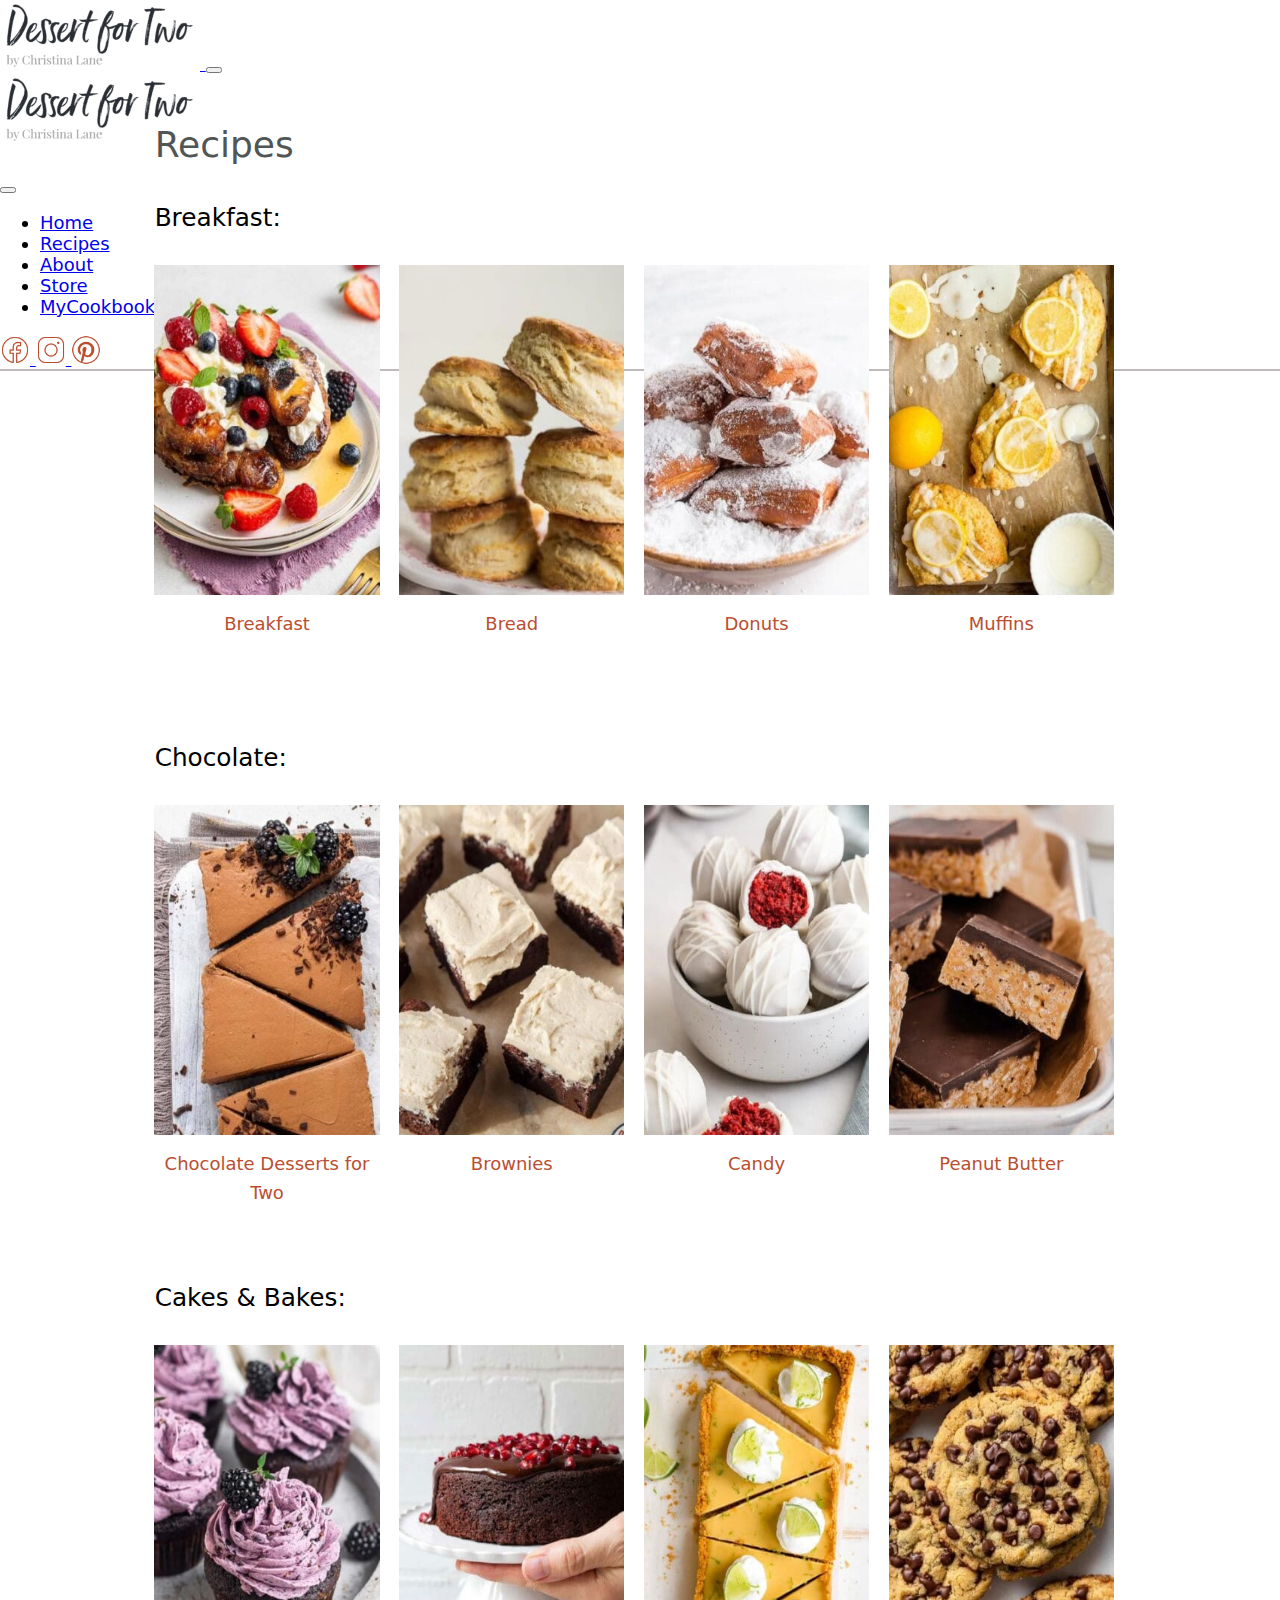
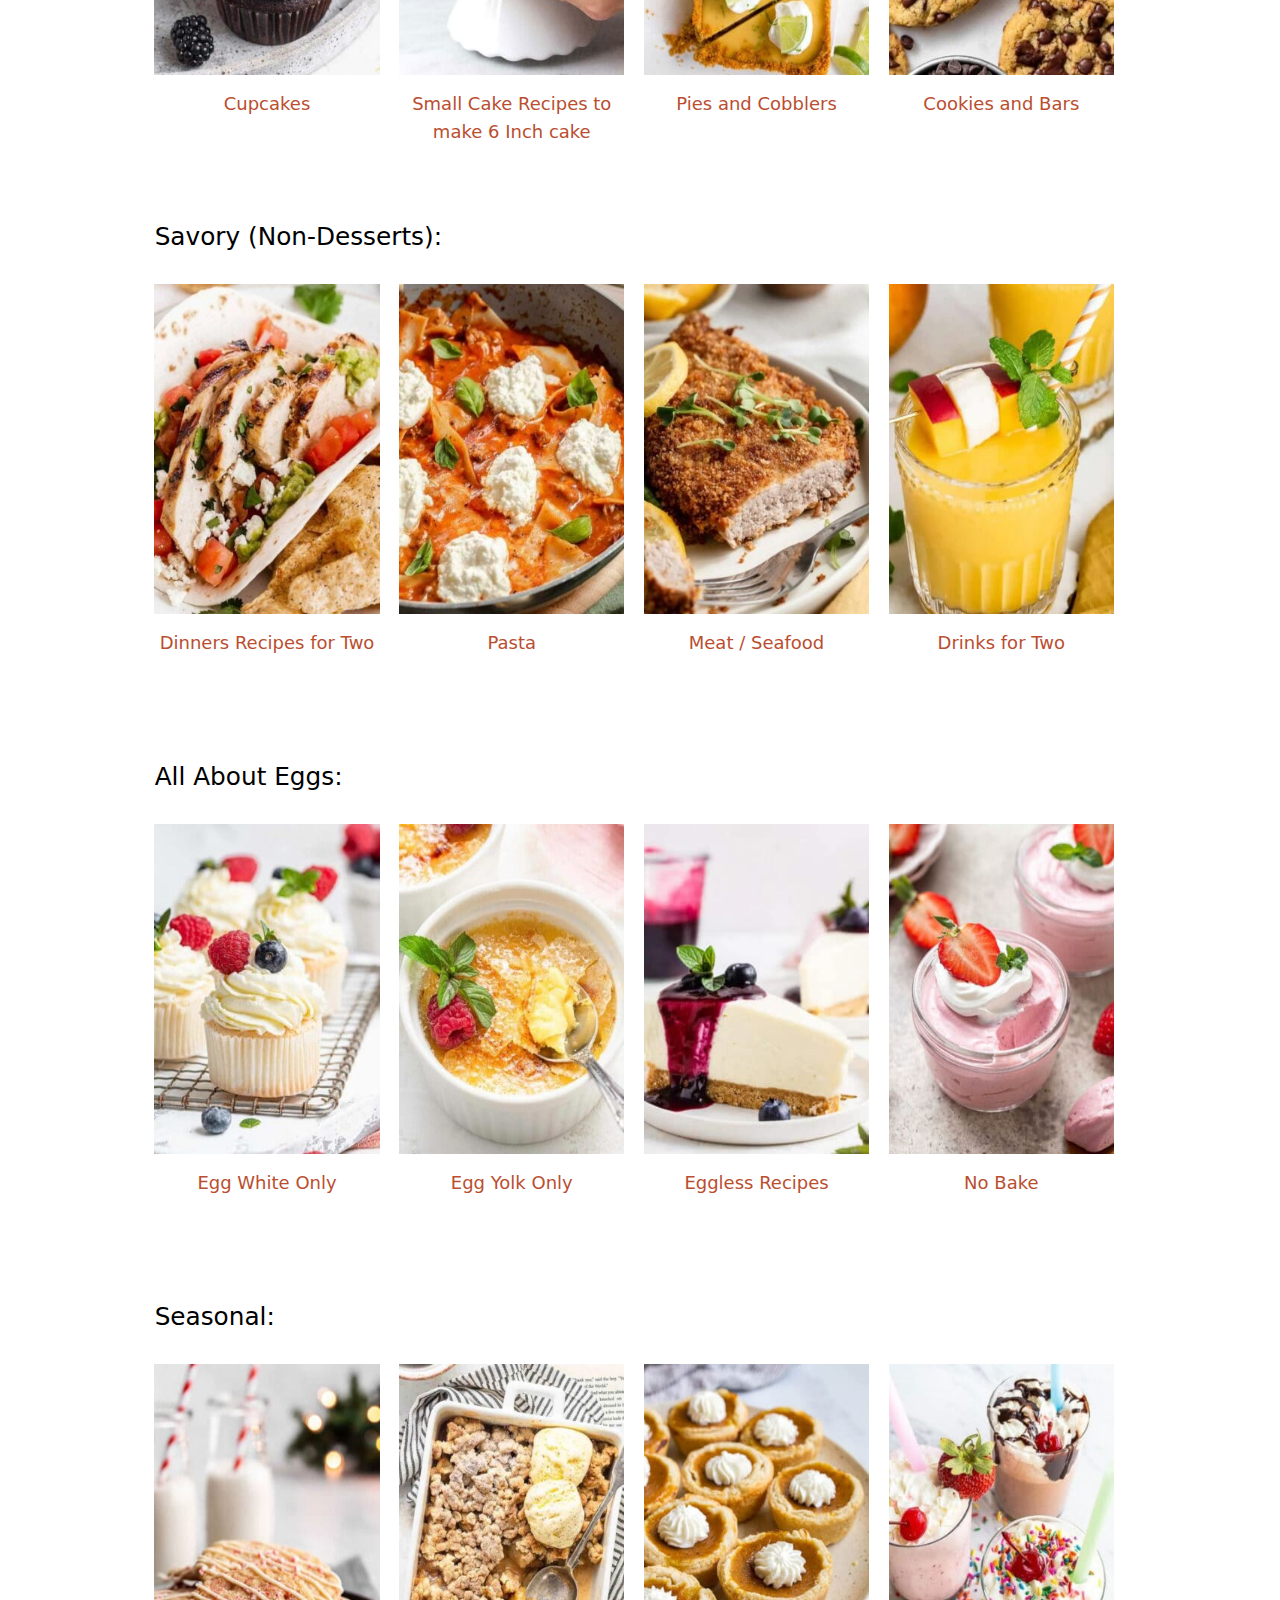
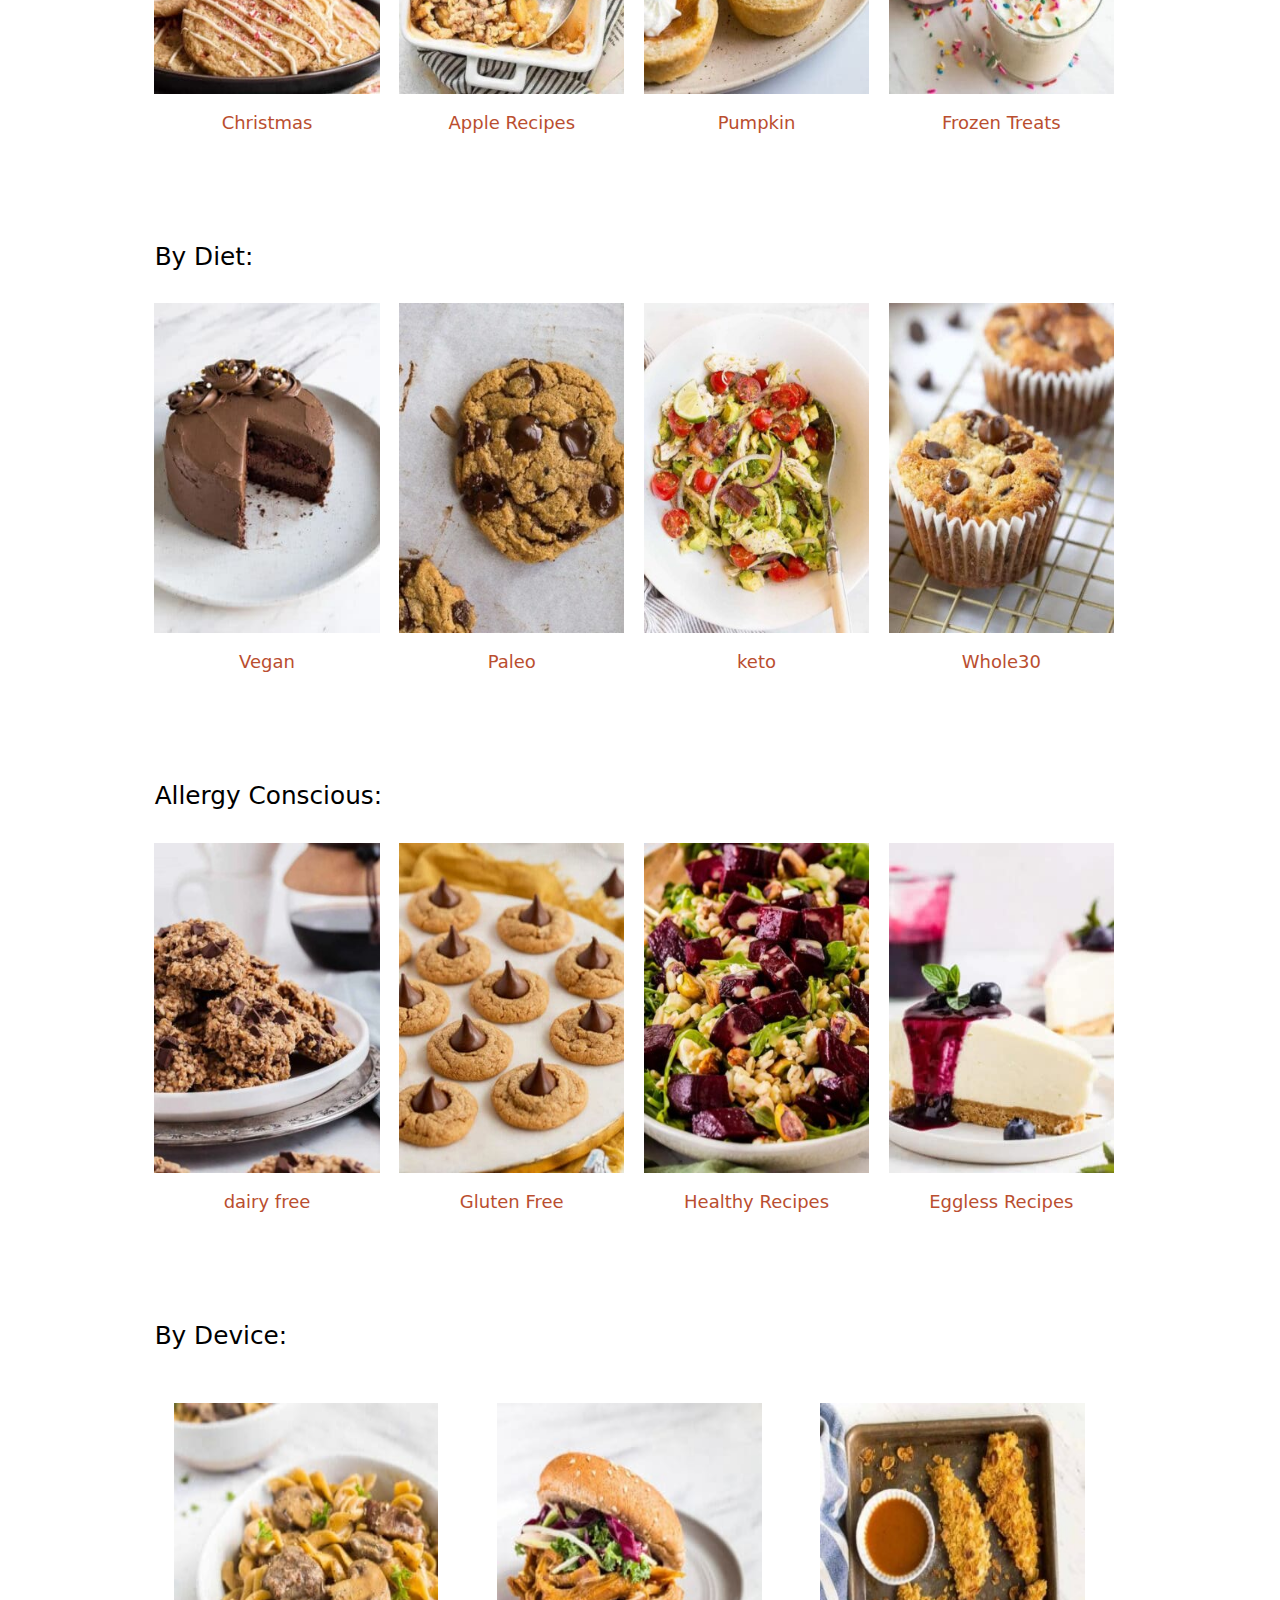
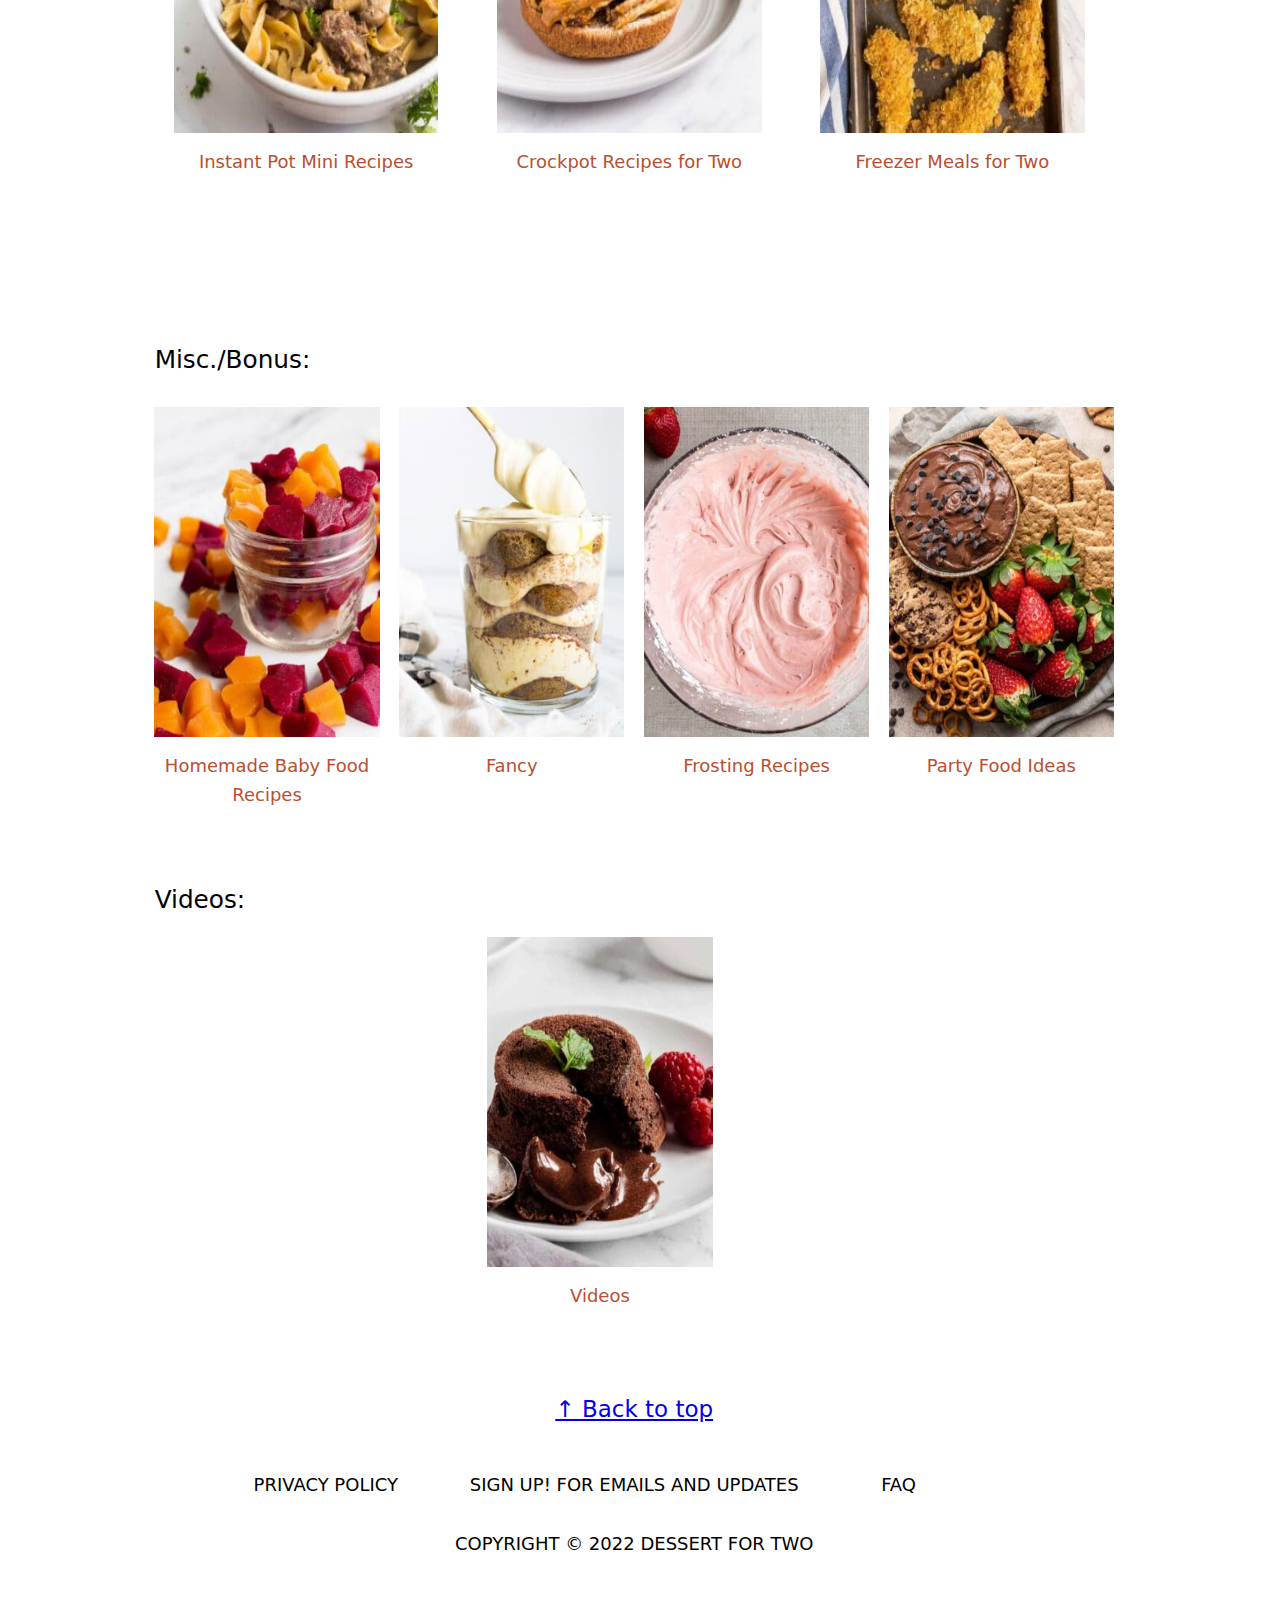
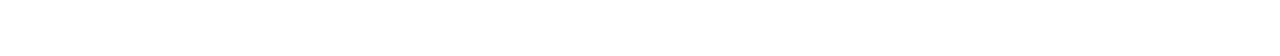
<file: Listing/recipes.html>
<!DOCTYPE html>
<html lang="en">
    <head>
        <meta charset="utf-8"/>
        <meta http-equiv="x-ua-compatible" content="ie=edge"/>
        <meta name="viewport" content="width=device-width, initial-scale=1.0"/>
        <link href="https://cdn.jsdelivr.net/npm/bootstrap@5.3.2/dist/css/bootstrap.min.css" rel="stylesheet" integrity="sha384-T3c6CoIi6uLrA9TneNEoa7RxnatzjcDSCmG1MXxSR1GAsXEV/Dwwykc2MPK8M2HN" crossorigin="anonymous">
        <script src="https://cdn.jsdelivr.net/npm/bootstrap@5.3.2/dist/js/bootstrap.bundle.min.js" integrity="sha384-C6RzsynM9kWDrMNeT87bh95OGNyZPhcTNXj1NW7RuBCsyN/o0jlpcV8Qyq46cDfL" crossorigin="anonymous"></script>
        <link rel="stylesheet" href="recipes.css"/>
        <title>Dessert for Two - Dessert for Two</title>
        <link rel="icon" href="images/favicon.png"/>
    </head>
    <body class="vh-100 ">
      <header>
        <!---Navbar-->
            <nav class="navbar navbar-expand-lg bg-body-tertiary fixed-top">
            <div class="container ">
                <!---logo-->
                <a class="navbar-brand" href="#">
                <img src="images/regular.png" alt="logo">
                </a>
                
                <!---Toggle btn-->
                <button class="navbar-toggler shadow-none border-0" type="button" data-bs-toggle="offcanvas" data-bs-target="#offcanvasNavbar" aria-controls="offcanvasNavbar" aria-label="Toggle navigation">
                <span class="navbar-toggler-icon"></span>
                </button>
                <!---sidebar-->
                <div class="sidebar offcanvas offcanvas-start" tabindex="-1" id="offcanvasNavbar" aria-labelledby="offcanvasNavbarLabel">
                <!---sidebar header&close btn--> 
                <div class="offcanvas-header">
                    <img src="images/regular.png" alt="logo">
                    <h5 class="offcanvas-title" id="offcanvasNavbarLabel">
                    </h5>
                    <button type="button" class="btn-close" data-bs-dismiss="offcanvas" aria-label="Close"></button>
                </div>
                <!---sidebar body-->
                <div class="offcanvas-body justify-content-center ">
                    
                    <ul class="navbar-nav justify-content-center flex-grow-1 pe-3 ">
                        <li class="nav-item mx-2">
                            <a class="nav-link "  href="../index.html">Home</a>
                        </li>
                        <li class="nav-item mx-2">
                            <a class="nav-link" aria-current="page" href="#">Recipes</a>
                        </li>
                        <li class="nav-item mx-2">
                            <a class="nav-link" href="./about.html">About</a>
                        </li>
                        <li class="nav-item mx-2">
                            <a class="nav-link" href="./store.html">Store</a>
                        </li>
                        <li class="nav-item mx-2 nav-mc">
                            <a class="nav-link" href="./mycookbooks.html">MyCookbooks</a>
                        </li>                  
                    </ul>
                    <!---social-->
                    <div class="socialicon d-flex justify-content-center align-items-center gap-3 ">
                        <a href="https://www.facebook.com/DessertForTwo" target="_blank" ><img src="images/facebook.png" alt="facebook" style="filter: invert(33%) sepia(98%) saturate(590%) hue-rotate(332deg) brightness(92%) contrast(91%);"> </a>
                        <a href="https://www.instagram.com/dessertfortwo/" target="_blank" ><img src="images/insta.png" alt="instagram" style="filter: invert(33%) sepia(98%) saturate(590%) hue-rotate(332deg) brightness(92%) contrast(91%);"> </a>
                        <a href="https://www.pinterest.com/dessertfortwo/_created/" target="_blank" ><img src="images/pinterest.png" alt="pinterest" style="filter: invert(33%) sepia(98%) saturate(590%) hue-rotate(332deg) brightness(92%) contrast(91%);"> </a>
                    </div>
                </div>
                
                </div>
            
            </div>
            
            </nav>
            
            </header>
        <!-- Recipes -->
        <div class="recipes">
            <div class="new-recipes">
                <h1 class="Rrecipes-heading">Recipes</h1>
        <!-- Breakfast -->
                <p class="heading-left">Breakfast:</p>
                <div class="New-RecipeContainer">
                    <div class="Recipecontainer">
                        <div class="image">
                        <a class="recipeimage" href="#">
                            <img src="images/Breakfast-Category-Image-300x400.jpg" alt="Breakfast">
                        </a>
                        </div>
                        <div class="text">
                        <p class="heading-recipe">Breakfast
                        </p>
                        </div>
                    </div>
                    <div class="Recipecontainer">
                        <div class="image">
                        <a class="recipeimage" href="#">
                            <img src="images/Bread-Category-Image-300x400.jpg" alt="Bread">
                        </a>
                        </div>
                        <div class="text">
                        <p class="heading-recipe">Bread
                        </p>
                        </div>
                    </div>
                    <div class="Recipecontainer">
                        <div class="image">
                        <a class="recipeimage" href="#">
                            <img src="images/Donuts-Category-Image-300x400.jpg" alt="Donuts">
                        </a>
                        </div>
                        <div class="text">
                        <p class="heading-recipe">Donuts
                        </p>
                        </div>
                    </div>
                    <div class="Recipecontainer">
                        <div class="image">
                        <a class="recipeimage" href="#">
                            <img src="images/Muffins-Scones-Category-Image-300x400.jpg" alt="Muffins">
                        </a>
                        </div>
                        <div class="text">
                        <p class="heading-recipe">Muffins
                        </p>
                        </div>
                    </div>
                </div>  
        <!-- Chocolate -->
                <p class="heading-left">Chocolate:</p>
                <div class="New-RecipeContainer">
                    <div class="Recipecontainer">
                        <div class="image">
                        <a class="recipeimage" href="#">
                            <img src="images/Chocolate-Recipes-Category-Image-300x400.jpg" alt="Chocolate Desserts for Two">
                        </a>
                        </div>
                        <div class="text">
                        <p class="heading-recipe">Chocolate Desserts for Two</p>
                        </div>
                    </div>
                    <div class="Recipecontainer">
                        <div class="image">
                        <a class="recipeimage" href="#">
                            <img src="images/Brownies-Category-Image-300x400.jpg" alt="Brownies">
                        </a>
                        </div>
                        <div class="text">
                        <p class="heading-recipe">Brownies</p>
                        </div>
                    </div>
                    <div class="Recipecontainer">
                        <div class="image">
                        <a class="recipeimage" href="#">
                            <img src="images/Candy-Category-Image-300x400.jpg" alt="Candy">
                        </a>
                        </div>
                        <div class="text">
                        <p class="heading-recipe">Candy</p>
                        </div>
                    </div>
                    <div class="Recipecontainer">
                        <div class="image">
                        <a class="recipeimage" href="#">
                            <img src="images/Peanut-Butter-recipes-Category-Image-300x400.jpg" alt="Peanut Butter">
                        </a>
                        </div>
                        <div class="text">
                        <p class="heading-recipe">Peanut Butter</p>
                        </div>
                    </div>
        <!-- Cakes & Bakes -->
                    <p class="heading-left">Cakes & Bakes:</p>
                    <div class="New-RecipeContainer">
                    <div class="Recipecontainer">
                        <div class="image">
                        <a class="recipeimage" href="#">
                            <img src="images/Cupcakes-Category-Image-300x400.jpg" alt="Cupcakes">
                        </a>
                        </div>
                        <div class="text">
                        <p class="heading-recipe">Cupcakes</p>
                        </div>
                    </div>
                    <div class="Recipecontainer">
                        <div class="image">
                        <a class="recipeimage" href="#">
                            <img src="images/Small-Six-Inch-Cake-Recipes-Category-Image-300x400.jpg" alt="Small Cake Recipes to make 6 Inch cake">
                        </a>
                        </div>
                        <div class="text">
                        <p class="heading-recipe">Small Cake Recipes to make 6 Inch cake</p>
                        </div>
                    </div>
                    <div class="Recipecontainer">
                        <div class="image">
                        <a class="recipeimage" href="#">
                            <img src="images/Pies-Cobblers-Category-Image-300x400.jpg" alt="Pies and Cobblers">
                        </a>
                        </div>
                        <div class="text">
                        <p class="heading-recipe">Pies and Cobblers</p>
                        </div>
                    </div>
                    <div class="Recipecontainer">
                        <div class="image">
                        <a class="recipeimage" href="#">
                            <img src="images/Cookies-and-Bars-Recipes-Category-Image-300x400.jpg" alt="Cookies and Bars">
                        </a>
                        </div>
                        <div class="text">
                        <p class="heading-recipe">Cookies and Bars</p>
                        </div>
                    </div>
        <!-- Savory (Non-Desserts) -->
                <p class="heading-left">Savory (Non-Desserts):</p>
                <div class="New-RecipeContainer">
                    <div class="Recipecontainer">
                        <div class="image">
                        <a class="recipeimage" href="#">
                            <img src="images/Dinners-for-Two-Category-Image-300x400.jpg" alt="Dinners Recipes for Two">
                        </a>
                        </div>
                        <div class="text">
                        <p class="heading-recipe">Dinners Recipes for Two
                        </p>
                        </div>
                    </div>
                    <div class="Recipecontainer">
                        <div class="image">
                        <a class="recipeimage" href="#">
                            <img src="images/Pasta-Category-Image-300x400.jpg" alt="Pasta">
                        </a>
                        </div>
                        <div class="text">
                        <p class="heading-recipe">Pasta
                        </p>
                        </div>
                    </div>
                    <div class="Recipecontainer">
                        <div class="image">
                        <a class="recipeimage" href="#">
                            <img src="images/Meat-Seafood-Category-Image-300x400.jpg" alt="Meat / Seafood">
                        </a>
                        </div>
                        <div class="text">
                        <p class="heading-recipe">Meat / Seafood
                        </p>
                        </div>
                    </div>
                    <div class="Recipecontainer">
                        <div class="image">
                        <a class="recipeimage" href="#">
                            <img src="images/Drinks-Category-Image-300x400.jpg" alt="Drinks for Two">
                        </a>
                        </div>
                        <div class="text">
                        <p class="heading-recipe">Drinks for Two
                        </p>
                        </div>
                    </div>
                </div> 
        <!-- All About Eggs -->
                <p class="heading-left">All About Eggs:</p>
                <div class="New-RecipeContainer">
                    <div class="Recipecontainer">
                        <div class="image">
                        <a class="recipeimage" href="#">
                            <img src="images/Egg-White-Recipes-Category-Image-300x400.jpg" alt="Egg White Only">
                        </a>
                        </div>
                        <div class="text">
                        <p class="heading-recipe">Egg White Only</p>
                        </div>
                    </div>
                    <div class="Recipecontainer">
                        <div class="image">
                        <a class="recipeimage" href="#">
                            <img src="images/Egg-Yolk-Recipes-Category-Image-300x400.jpg" alt="Egg Yolk Only">
                        </a>
                        </div>
                        <div class="text">
                        <p class="heading-recipe">Egg Yolk Only
                        </p>
                        </div>
                    </div>
                    <div class="Recipecontainer">
                        <div class="image">
                        <a class="recipeimage" href="#">
                            <img src="images/Eggless-Recipes-Category-Image-300x400.jpg" alt="Eggless Recipes">
                        </a>
                        </div>
                        <div class="text">
                        <p class="heading-recipe">Eggless Recipes
                        </p>
                        </div>
                    </div>
                    <div class="Recipecontainer">
                        <div class="image">
                        <a class="recipeimage" href="#">
                            <img src="images/No-Bake-Recipes-Category-Image-300x400.jpg" alt="No Bake">
                        </a>
                        </div>
                        <div class="text">
                        <p class="heading-recipe">No Bake
                        </p>
                        </div>
                    </div>
                </div> 
        <!-- Seasonal -->
                <p class="heading-left">Seasonal:</p>
                <div class="New-RecipeContainer">
                    <div class="Recipecontainer">
                        <div class="image">
                        <a class="recipeimage" href="#">
                            <img src="images/Christmas-Recipes-Category-Image-300x400.jpg" alt="Christmas">
                        </a>
                        </div>
                        <div class="text">
                        <p class="heading-recipe">Christmas</p>
                        </div>
                    </div>
                    <div class="Recipecontainer">
                        <div class="image">
                        <a class="recipeimage" href="#">
                            <img src="images/Apple-Category-Image-300x400.jpg" alt="Apple Recipes">
                        </a>
                        </div>
                        <div class="text">
                        <p class="heading-recipe">Apple Recipes
                        </p>
                        </div>
                    </div>
                    <div class="Recipecontainer">
                        <div class="image">
                        <a class="recipeimage" href="#">
                            <img src="images/Pumpkin-Category-Image-300x400.jpg" alt="Pumpkin">
                        </a>
                        </div>
                        <div class="text">
                        <p class="heading-recipe">Pumpkin
                        </p>
                        </div>
                    </div>
                    <div class="Recipecontainer">
                        <div class="image">
                        <a class="recipeimage" href="#">
                            <img src="images/Frozen-Treats-Category-Image-300x400.jpg" alt="Frozen Treats">
                        </a>
                        </div>
                        <div class="text">
                        <p class="heading-recipe">Frozen Treats
                        </p>
                        </div>
                    </div>
                </div> 
        <!-- By Diet -->
                <p class="heading-left">By Diet:</p>
                <div class="New-RecipeContainer">
                    <div class="Recipecontainer">
                        <div class="image">
                        <a class="recipeimage" href="#">
                            <img src="images/Vegan-Category-Image-300x400.jpg" alt="Vegan">
                        </a>
                        </div>
                        <div class="text">
                        <p class="heading-recipe">Vegan
                        </p>
                        </div>
                    </div>
                    <div class="Recipecontainer">
                        <div class="image">
                        <a class="recipeimage" href="#">
                            <img src="images/Paleo-Category-Image-300x400.jpg" alt="Paleo">
                        </a>
                        </div>
                        <div class="text">
                        <p class="heading-recipe">Paleo
                        </p>
                        </div>
                    </div>
                    <div class="Recipecontainer">
                        <div class="image">
                        <a class="recipeimage" href="#">
                            <img src="images/Keto-Category-Image-300x400.jpg" alt="keto">
                        </a>
                        </div>
                        <div class="text">
                        <p class="heading-recipe">keto</p>
                        </div>
                    </div>
                    <div class="Recipecontainer">
                        <div class="image">
                        <a class="recipeimage" href="#">
                            <img src="images/Whole30-Recipes-Category-Image-300x400.jpg" alt="Whole30">
                        </a>
                        </div>
                        <div class="text">
                        <p class="heading-recipe">Whole30
                        </p>
                        </div>
                    </div>
                </div> 
        <!-- Allergy Conscious -->
                <p class="heading-left">Allergy Conscious:</p>
                <div class="New-RecipeContainer">
                    <div class="Recipecontainer">
                        <div class="image">
                        <a class="recipeimage" href="#">
                            <img src="images/Dairy-Free-Recipes-Category-Image-300x400.jpg" alt="dairy free">
                        </a>
                        </div>
                        <div class="text">
                        <p class="heading-recipe">dairy free</p>
                        </div>
                    </div>
                    <div class="Recipecontainer">
                        <div class="image">
                        <a class="recipeimage" href="#">
                            <img src="images/Gluten-Free-Category-Image-300x400.jpg" alt="Gluten Free">
                        </a>
                        </div>
                        <div class="text">
                        <p class="heading-recipe">Gluten Free
                        </p>
                        </div>
                    </div>
                    <div class="Recipecontainer">
                        <div class="image">
                        <a class="recipeimage" href="#">
                            <img src="images/Healthy-Recipes-Category-Image-300x400.jpg" alt="Healthy Recipes">
                        </a>
                        </div>
                        <div class="text">
                        <p class="heading-recipe">Healthy Recipes
                        </p>
                        </div>
                    </div>
                    <div class="Recipecontainer">
                        <div class="image">
                        <a class="recipeimage" href="#">
                            <img src="images/Eggless-Recipes-Category-Image-300x400.jpg" alt="Eggless Recipes">
                        </a>
                        </div>
                        <div class="text">
                        <p class="heading-recipe">Eggless Recipes</p>
                        </div>
                    </div>
                </div> 
        <!-- By Device -->
                <p class="heading-left">By Device:</p>
                <div class="ByDevice-RecipeContainer">
                    <div class="ByDevicecontainer">
                        <div class="image">
                        <a class="recipeimage" href="#">
                            <img src="images/Instant-Pot-Mini-Recipes-Category-Image-300x300.jpg" alt="Instant Pot Mini Recipes">
                        </a>
                        </div>
                        <div class="text">
                        <p class="heading-recipe">Instant Pot Mini Recipes
                        </p>
                        </div>
                    </div>                   
                    <div class="ByDevicecontainer">
                        <div class="image">
                        <a class="recipeimage" href="#">
                            <img src="images/Crockpot-Recipes-for-Two-Category-Image-300x300.jpg" alt="Crockpot Recipes for Two">
                        </a>
                        </div>
                        <div class="text">
                        <p class="heading-recipe">Crockpot Recipes for Two
                        </p>
                        </div>
                    </div>
                    <div class="ByDevicecontainer">
                        <div class="image">
                        <a class="recipeimage" href="#">
                            <img src="images/Freezer-Recipes-Category-Image-300x300.jpg" alt="Freezer Meals for Two">
                        </a>
                        </div>
                        <div class="text">
                        <p class="heading-recipe">Freezer Meals for Two
                        </p>
                        </div>
                    </div>
                </div> 
        <!-- Misc./Bonus -->
                <p class="heading-left">Misc./Bonus:</p>
                <div class="New-RecipeContainer">
                    <div class="Recipecontainer">
                        <div class="image">
                        <a class="recipeimage" href="#">
                            <img src="images/Baby-Food-Category-Image-300x400.jpg" alt="Homemade Baby Food Recipes">
                        </a>
                        </div>
                        <div class="text">
                        <p class="heading-recipe">Homemade Baby Food Recipes
                        </p>
                        </div>
                    </div>
                    <div class="Recipecontainer">
                        <div class="image">
                        <a class="recipeimage" href="#">
                            <img src="images/Fancy-Recipes-Category-Image-300x400.jpg" alt="Fancy">
                        </a>
                        </div>
                        <div class="text">
                        <p class="heading-recipe">Fancy
                        </p>
                        </div>
                    </div>
                    <div class="Recipecontainer">
                        <div class="image">
                        <a class="recipeimage" href="#">
                            <img src="images/Frosting-Recipes-Category-Image-300x400.jpg" alt="Frosting Recipes">
                        </a>
                        </div>
                        <div class="text">
                        <p class="heading-recipe">Frosting Recipes
                        </p>
                        </div>
                    </div>
                    <div class="Recipecontainer">
                        <div class="image">
                        <a class="recipeimage" href="#">
                            <img src="images/Party-Food-Ideas-Category-Image-300x400.jpg" alt="Party Food Ideas">
                        </a>
                        </div>
                        <div class="text">
                        <p class="heading-recipe">Party Food Ideas</p>
                        </div>
                    </div>
                </div> 
        <!-- Videos -->
                <p class="heading-left">Videos:</p>
                <div class="video-RecipeContainer">
                    <div class="videocontainer">
                        <div class="image">
                        <a class="recipeimage" href="#">
                            <img src="images/Video-Category-Image-300x400.jpg" alt="Videos">
                        </a>
                        </div>
                        <div class="text">
                        <p class="heading-recipe">Videos
                        </p>
                        </div>
                    </div>                    
                </div> 
                </div>
                </div>

                <!--footer-->
                <footer>
                    <div class="backtotop">
                    <a class="nav-link " aria-current="page" href="#">&uarr; Back to top</a>
                    </div>
                    <div class="privacy-signup">
                    <div class="ppolicy">
                        <p >PRIVACY POLICY</p>
                    </div>
                    <div class="signup">
                        <p >SIGN UP! FOR EMAILS AND UPDATES</p>
                    </div>
                    <div class="faq">
                        <p >FAQ</p>
                    </div>
                    </div>
                    <div class="copyright">
                    <p class="copy">COPYRIGHT © 2022<span class="crdft"> DESSERT FOR TWO</span> </p>
                    </div>          
                </footer>
            </div>
        </div>
      </body>
    </html>
</file>
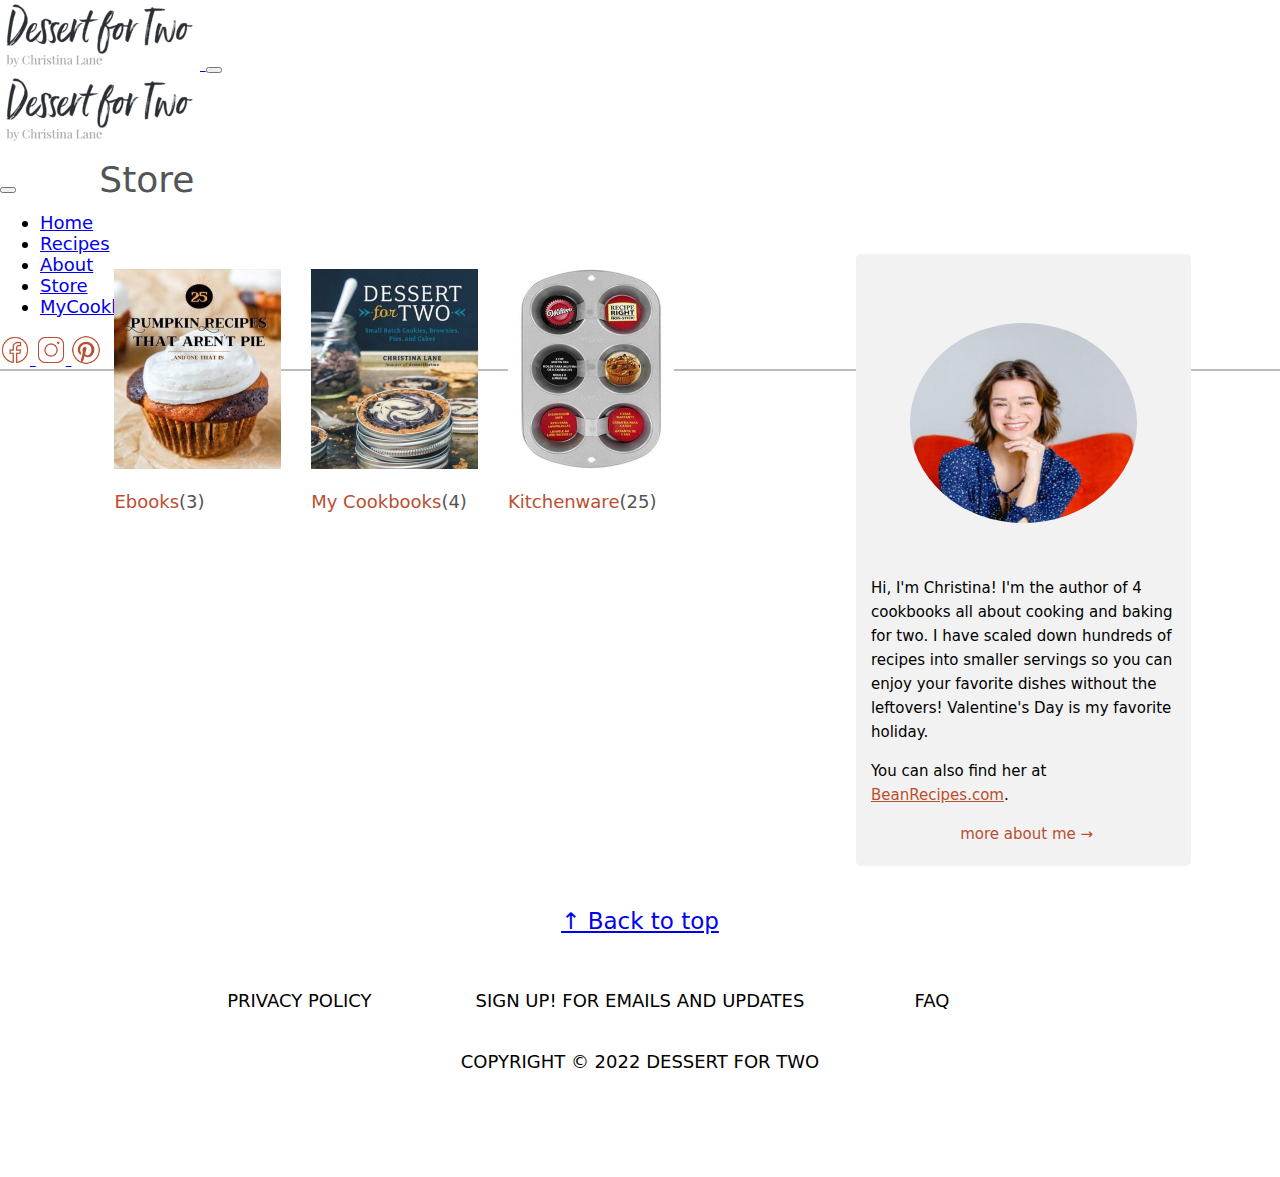
<file: Listing/store.html>
<!DOCTYPE html>
<html lang="en">
    <head>
        <meta charset="utf-8"/>
        <meta http-equiv="x-ua-compatible" content="ie=edge"/>
        <meta name="viewport" content="width=device-width, initial-scale=1.0"/>
        <link href="https://cdn.jsdelivr.net/npm/bootstrap@5.3.2/dist/css/bootstrap.min.css" rel="stylesheet" integrity="sha384-T3c6CoIi6uLrA9TneNEoa7RxnatzjcDSCmG1MXxSR1GAsXEV/Dwwykc2MPK8M2HN" crossorigin="anonymous">
        <script src="https://cdn.jsdelivr.net/npm/bootstrap@5.3.2/dist/js/bootstrap.bundle.min.js" integrity="sha384-C6RzsynM9kWDrMNeT87bh95OGNyZPhcTNXj1NW7RuBCsyN/o0jlpcV8Qyq46cDfL" crossorigin="anonymous"></script>
        <link rel="stylesheet" href="store.css"/>
        <title>Dessert for Two - Dessert for Two</title>
        <link rel="icon" href="images/faviconV2.png"/>
    </head>
    <body class="vh-100 ">
      <header>
        <!---Navbar-->
            <nav class="navbar navbar-expand-lg bg-body-tertiary fixed-top">
            <div class="container ">
                <!---logo-->
                <a class="navbar-brand" href="#">
                <img src="images/regular.png" alt="logo">
                </a>
                
                <!---Toggle btn-->
                <button class="navbar-toggler shadow-none border-0" type="button" data-bs-toggle="offcanvas" data-bs-target="#offcanvasNavbar" aria-controls="offcanvasNavbar" aria-label="Toggle navigation">
                <span class="navbar-toggler-icon"></span>
                </button>
                <!---sidebar-->
                <div class="sidebar offcanvas offcanvas-start" tabindex="-1" id="offcanvasNavbar" aria-labelledby="offcanvasNavbarLabel">
                <!---sidebar header&close btn--> 
                <div class="offcanvas-header">
                    <img src="images/regular.png" alt="logo">
                    <h5 class="offcanvas-title" id="offcanvasNavbarLabel">
                    </h5>
                    <button type="button" class="btn-close" data-bs-dismiss="offcanvas" aria-label="Close"></button>
                </div>
                <!---sidebar body-->
                <div class="offcanvas-body justify-content-center ">
                    
                    <ul class="navbar-nav justify-content-center flex-grow-1 pe-3 ">
                        <li class="nav-item mx-2">
                            <a class="nav-link "  href="../index.html">Home</a>
                        </li>
                        <li class="nav-item mx-2">
                            <a class="nav-link"  href="./recipes.html">Recipes</a>
                        </li>
                        <li class="nav-item mx-2">
                            <a class="nav-link"  href="./about.html">About</a>
                        </li>
                        <li class="nav-item mx-2">
                            <a class="nav-link" aria-current="page" href="#">Store</a>
                        </li>
                        <li class="nav-item mx-2 nav-mc">
                            <a class="nav-link" href="./mycookbooks.html">MyCookbooks</a>
                        </li>                  
                    </ul>
                    <!---social-->
                    <div class="socialicon d-flex justify-content-center align-items-center gap-3 ">
                        <a href="https://www.facebook.com/DessertForTwo" target="_blank" ><img src="images/facebook.png" alt="facebook" style="filter: invert(33%) sepia(98%) saturate(590%) hue-rotate(332deg) brightness(92%) contrast(91%);"> </a>
                        <a href="https://www.instagram.com/dessertfortwo/" target="_blank" ><img src="images/insta.png" alt="instagram" style="filter: invert(33%) sepia(98%) saturate(590%) hue-rotate(332deg) brightness(92%) contrast(91%);"> </a>
                        <a href="https://www.pinterest.com/dessertfortwo/_created/" target="_blank" ><img src="images/pinterest.png" alt="pinterest" style="filter: invert(33%) sepia(98%) saturate(590%) hue-rotate(332deg) brightness(92%) contrast(91%);"> </a>
                    </div>
                </div>                
                </div>            
            </div>            
            </nav>            
        </header>

      <!--content  -->
          <div class="maincontainer">
            <div class="store">
              <h1 class="mycookbooksheading">Store</h1>
           

            <div class="content-container">
              <div class="container-ebook">

                <div class="books-container">
                  <div class="bookcontainer">
                    <div class="bookimage">
                      <img src="images/Pumpkin-Ebook-Cover-300x400.jpg" alt="Ebooks"> 
                    </div>
                    <div class="bookheading">
                      <p class="heading-book">Ebooks<span class="count">(3)</span></p>
                    </div>                    
                  </div>
                  <div class="bookcontainer">
                    <div class="bookimage">
                      <img src="images/dessert-for-two-cookbook-300x400.jpg" alt="My Cookbooks"> 
                    </div>
                    <div class="bookheading">
                      <p class="heading-book">My Cookbooks<span class="count">(4)</span></p>
                    </div>                    
                  </div>
                  <div class="bookcontainer">
                    <div class="bookimage">
                      <img src="images/6-Cup-Muffin-Pan-300x400.jpg" alt="Kitchenware"> 
                    </div>
                    <div class="bookheading">
                      <p class="heading-book">Kitchenware<span class="count">(25)</span></p>
                    </div>                    
                  </div>

                </div> 

              </div>
              <div class="shortdetails-recommended">
                <div class="shortdetails-container">
                  <div class="shortmyimage">
                    <img src="images/HeadShot1200-300x300.jpg" alt="HeadShot" >
                  </div>
                  <div class="shortmytext">
                    <p class="about-shorttext"><span class="hi"> Hi, I'm Christina!</span> I'm the author of 4 cookbooks all about cooking and baking for two. I have scaled down hundreds of recipes into smaller servings so you can enjoy your favorite dishes without the leftovers! Valentine's Day is my favorite holiday.</p>

                    <p>You can also find her at <span><a class="findme" href="https://beanrecipes.com/">BeanRecipes.com</a></span>.</p>
                    <p class="learnmore"> more about me &#8594</p>
                  </div>
                </div>
                </div>
                </div>  
          

      <!--footer-->
        <footer>
            <div class="backtotop">
              <a class="nav-link " aria-current="page" href="#">&uarr; Back to top</a>
            </div>
            <div class="privacy-signup">
              <div class="ppolicy">
                <p >PRIVACY POLICY</p>
              </div>
              <div class="signup">
                <p >SIGN UP! FOR EMAILS AND UPDATES</p>
              </div>
              <div class="faq">
                <p >FAQ</p>
              </div>
            </div>
            <div class="copyright">
              <p class="copy">COPYRIGHT © 2022<span class="crdft"> DESSERT FOR TWO</span> </p>
            </div>          
        </footer>
      </div>
      </div>
    </body>
</html>
</file>
<file: index.css>
body{
    font-size: 18px;
    margin: auto;
    font-family: -apple-system, system-ui, BlinkMacSystemFont, "Segoe UI", Helvetica, Arial, sans-serif, "Apple Color Emoji", "Segoe UI Emoji", "Segoe UI Symbol" !important;
    color: #515555;
}

nav{
    border-bottom: 2px solid #c0bbba;
}

.container{
    /* border: 2px solid blue; */
    width: 80%;
}

.socialicon img{
    height: 30px;
    text-decoration-line: none;
}

header{
    height: 100px;
}

.new-recipes{
    /* border: 2px solid rgb(15, 13, 35); */
    width: 94%;
    margin: 3%;
    margin-bottom: 0;
}

.New-RecipeContainer{
    /* border: 2px solid rgb(244, 19, 52); */
    width: 82%;
    margin: 9%;
    margin-top: 0;
    display: flex;
    flex-wrap: wrap;
    margin-bottom: 0;
}

.Recipecontainer{
    /* border: 2px solid #cfc0c0; */
    width: 22%;
    height: 430px;
    margin: 1%;
}

.heading-center{
    text-align: center;
    font-size: 1.625em;
    font-weight: 300;
    line-height: 1.3;
}

.heading-recipe{
    text-align: center;
    font-size: 1em;
    font-weight: 350;
    line-height: 1.6;
    color:#ba4e2f;
    margin-top: 15px;
}

.image{
    height: 330px;
}

.recipeimage img{
    width: 100%;
    height: 100%;
}

.text{
    height: 130px;
}

.read{
    text-align: right;
    width: 100%;
}

.recipe-here{
    text-decoration: underline;
    color:#ba4e2f;
    font-weight: 600;
}

.heading-cdr{
    margin-left: 10px;
}

.subscribe-detail{
    border: 2px solid rgba(180, 180, 180, 0.845);
    width: 95%;
    margin: 1rem;
    border-radius: 5px;
}

.subscribe-p,
.form-check{
    text-align: center;
    width: 100%;
    margin: 0.5em 0 0.5em;
    font-size: 1em;
    line-height: 1.5em;
}

.row{
    /* border: 2px solid rgba(59, 40, 203, 0.845); */
    width: 95%;
    margin-left: 3%;
    margin-right: 2%;
}

.form-control{    
    height: 40px;
    width: 100%;
}

.form-group{
    width: 80%;
}

.form-sbtn{
    width: 100px;
    /* border: 2px solid rgba(59, 40, 203, 0.845); */
}

.form-check{
    margin-top: 10px;
    font-size: 12px;
}

.btn{
    background-color: #ba4e2f;
    color: white;
}

form{
    width: 100%;
    display: inline;
    flex-wrap: wrap;
}

.about-shortdetail{
    /* border: 2px solid rgb(153, 156, 153); */
    width: 100%;
    margin-top: 2rem;
    display: flex;
    background-color: #f2f2f2;
}

.shortmyimage{
    /* border: 2px solid rgb(169, 12, 180); */
    width: 20%;
    margin: 2%;
}

.shortmyimage img{
    border-radius: 50%;
    width: 100%;
}

.shortmytext{
    /* border: 2px solid rgb(169, 12, 180); */
    width: 70%;
    margin-left: 3%;
    margin-right: 3%;
    display: block;
    margin: 2%;  
}

.about-shortchristina{
    font-weight: 300;
    line-height: 1.3;
    font-size: 1.625em;
}

.about-shorttext{
    margin-block-start: 1em;
    margin-block-end: 1em;
    margin-inline-start: 0px;
    margin-inline-end: 0px;
    line-height: 2em;
}

.findme{
    color:#ba4e2f;
}

.learnmore{
    color:#ba4e2f;
    font-weight: 600;
    float: right;   
}

.recipe-search{
    margin-top: 3%;
    margin-bottom: 3%;
    width: 100%;
}

.form-control{   
    padding: 13px;
}

footer{
    /* border: 2px solid   green; */
    align-items: center;
}

.backtotop{
    width: 100%;
    font-size: 23px;
    text-align: center;
    font-weight: 500;
    margin-top: 3%;
    margin-bottom: 3.5%;
}

.privacy-signup{
    /* border: 2px solid   green; */
    display: flex;
    width: 90%;
    margin-left: 5%;
    margin-right: 5%;
}

.ppolicy,
.signup,
.faq{
    width: 45%;
    /* border: 2px solid rgba(0, 19, 128, 0.882); */
    text-align: center;
}

.copyright{
    width: 100%;
    font-size: 18px;
    text-align: center;    
}

.crdft{
    font-weight: 500;
}

.copy{
    height: 100px;
    margin: 2%;
    /* border: 2px solid rgba(0, 19, 128, 0.882); */
}

@media screen and (max-width:1500px) {
    body{
        /* background-color: #4e5507; */
    }
    .New-RecipeContainer{
        width: 86%;
        margin-left: 7%;
        margin-right: 7%;
    }
}

@media screen and (max-width:1400px) {
    body{
        /* background-color: #39eb7a; */
    }
    .New-RecipeContainer{
        width: 88%;
        margin-left: 6%;
        margin-right: 6%;
    }
}

@media screen and (max-width:1300px) {
    body{
        /* background-color: #10d0e6; */
    }
    .New-RecipeContainer{
        width: 94%;
        margin-left: 3%;
        margin-right: 3%;
    }
}

@media screen and (max-width:1200px) {
    body{
        /* background-color: #16194f; */
    }
    .New-RecipeContainer{
        width: 98%;
        margin-left: 1%;
        margin-right: 1%;
    }
}

@media screen and (max-width:1100px) {
    body{
        /* background-color: #d415e5; */
    }
    .New-RecipeContainer{
        width: 84%;
        margin-left: 8%;
        margin-right: 8%;
    }
    .Recipecontainer{
        width: 22%;
        height: 350px;
    }    
    .image{
        height: 220px;
    }
    .shortmyimage{
        /* border: 2px solid rgb(169, 12, 180); */
        margin-top: 10%;
        margin-bottom: 10%;
    }
}

@media screen and (max-width:1000px) {
    body{
        /* background-color: #ede102; */
    }
    .New-RecipeContainer{
        width: 92%;
        margin-left: 4%;
        margin-right: 4%;
    }
    .Recipecontainer{
        width: 22%;
        height: 330px;
    }    
    .image{
        height: 200px;
    }   
}

@media screen and (max-width:900px) {
    body{
        /* background-color: #b18f90; */
    }
    .New-RecipeContainer{
        width: 98%;
        margin-left: 1%;
        margin-right: 1%;
    }
    .Recipecontainer{
        width: 22%;
        height: 330px;
    }    
    .image{
        height: 200px;
    }
}

@media screen and (max-width:800px) {
    body{
        /* background-color: #fa0606a9; */
    }
    .New-RecipeContainer{
        width: 90%;
        margin-left: 5%;
        margin-right: 5%;
    }
    .Recipecontainer{
        width: 23%;
        height: 330px;
    }    
    .image{
        height: 200px;
    }
    .shortmyimage{
        margin-top: 18%;
        margin-bottom: 13%;
    }
}

@media screen and (max-width:700px) {
    body{
        /* background-color: #fe26d3; */
    }
    .New-RecipeContainer{
        width: 86%;
        margin-left: 10%;
        margin-right: 10%;
    }
    .Recipecontainer{
        width: 48%;
        height: 400px;
    }   
    .image{
        height: 300px;
    }
    .about-shortdetail{
       
        display: block;
    }
    .shortmyimage{
        width: 100%;
        margin: 0%;
        height: 200px;
    }
    .shortmyimage img{
        width: 40%;
        height: 200px;
        margin-left: 30%;
        margin-right: 30%;
    }
    .shortmytext{
        width: 100%;
        margin: 0%;
        display: block;
    
    }
    .form-group,
    .form-sbtn{
        /* border: 5px solid green; */
        width: 100%;
    }
    .form-control{
        width: 100%;

    }
    .btn{
        margin-top: 2%;
        width: 100%;
    }
    .privacy-signup{
        display: block;
    }
    .ppolicy,
    .signup,
    .faq{
        width: 100%;
        text-align: center;
    }
}

@media screen and (max-width:600px) {
    body{
        /* background-color: #7e0781; */
    }
    .New-RecipeContainer{
        width: 90%;
        margin-left:5%;
        margin-right: 5%;
    }
    .Recipecontainer{
        width: 48%;
        height: 400px;
    }   
    .image{
        height: 300px;
    }
    .shortmyimage{
        width: 100%;
        margin: 0%;
        height: 180px;
    }
    .shortmyimage img{
        width: 40%;
        margin-left: 30%;
        margin-right: 30%;
        height: 180px;
    }
}

@media screen and (max-width:500px) {
    body{
        /* background-color: #723fc5; */
    }
    .New-RecipeContainer{
        width: 96%;
        margin-left:2%;
        margin-right: 2%;
    }
    .Recipecontainer{
        width: 48%;
        height: 400px;
    }   
    .image{
        height: 300px;
    }
}
</file>
<file: Listing/about.css>
body{
    font-size: 18px;
    margin: auto;
    font-family: -apple-system, system-ui, BlinkMacSystemFont, "Segoe UI", Helvetica, Arial, sans-serif, "Apple Color Emoji", "Segoe UI Emoji", "Segoe UI Symbol" !important;
}

nav{
    border-bottom: 2px solid #c0bbba;
}

.container{
    /* border: 2px solid blue; */
    width: 80%;
}

.socialicon img{
    height: 30px;
    text-decoration-line: none;
}

header{
    height: 100px;
}

.maincontainer{
    /* border: 5px solid rgb(44, 18, 192); */
    margin: 2%;
    width: 96%;
}

.store{
    /* border: 2px solid rgb(38, 192, 18); */
    width: 75%;
    margin-left: 13%;
}

.mycookbooksheading{
    margin-bottom: 20px;
    font-weight: 300;
    font-size: 2em;
    color: #515555;
    margin-top: 1rem;
    margin-bottom: 3rem;
}

.content-container{
    /* border: 2px solid rgb(18, 192, 99); */
    width: 100%;
    display: flex;
}

.container-ebook{
    /* border: 2px solid rgb(215, 24, 196); */
    width: 70%;
}

.heading-video{
    font-size: 25px;
    color: #515555;
    font-weight: 300;
    margin-top: 1rem;
    margin-bottom: 1rem;
}

.aboutme{
    font-weight: 300;
    letter-spacing: 0.3px;
    line-height: 1.875;
}

.advertisement{
    border: 2px solid rgba(236, 234, 236, 0.786);
    width: 450px;
    height: 350px;
    align-self: center;
    justify-content: center;
}

.loader{
    height: 50px;
    width: 50px;
    border: 5px solid #e3e3e3;
    border-radius: 50%;
    margin-top: 28%;
    margin-left: 45%;    
    border-right-color: #b87b6a;
    animation: spin 1s ease infinite;
}

@keyframes spin {
    100%{
        transform: rotate(360deg);
    }
}

.subscribe-detail{
    border: 2px solid rgba(180, 180, 180, 0.845);
    width: 95%;
    margin: 1rem;
    border-radius: 5px;
}

.subscribe-p,
.form-check{

    text-align: center;
    width: 100%;
    margin: 0.5em 0 0.5em;
    font-size: 1em;
    line-height: 1.5em;
}

.row{
    /* border: 2px solid rgba(59, 40, 203, 0.845); */
    width: 95%;
    margin-left: 3%;
    margin-right: 2%;
}

.form-control{    
    height: 40px;
    width: 100%;
}

.form-group{
    width: 80%;
}

.form-sbtn{
    width: 100px;
    /* border: 2px solid rgba(59, 40, 203, 0.845); */
}

.form-check{
    margin-top: 10px;
    font-size: 12px;
}

.btn{
    background-color: #ba4e2f;
    color: white;
}

form{
    width: 100%;
    display: inline;
    flex-wrap: wrap;
}

.recipeslink{
    color: #ba4e2f;
}

.aboutme-image{
    /* border: 2px solid rgb(50, 31, 220); */
    width: auto;
    height: auto;   
    margin-top: 2%;
    margin-bottom: 2%;
}

.aboutme-image img{
    width: auto;
    height: auto;   
}

.wantmore{
    color: #ba4e2f;
}

.disclosure{
    color: #515555;
    line-height: 2.3;
}

.pdisclosure{
    line-height: 1.875;
}

.shortdetails-recommended{
    /* border: 2px solid rgb(81, 91, 21); */
    display: block;
    width: 30%;
    margin-top: 0;
}

.shortdetails-container{
    border: 5px solid #f2f2f2;
    width: 100%;
    background-color: #f2f2f2;
    border-radius: 5px;
    margin-top: 0;
    margin-bottom: 10PX;
}

.shortmyimage{
    /* border: 2px solid rgb(24, 215, 135); */
    height: 270px; 
    margin-top: 10%;
    width: 100%;
 }

.shortmyimage img{
    width:70%;
    height: 200px;     
    border-radius: 50%;
    margin-top: 10%;
    margin-left: 15%;
    /* border: 2px solid rgb(24, 215, 135); */
}

.shortmytext{
    font-size: 15px;
    width: 96%;
    margin: 3%;
    margin-top: 3%;
    /* border: 2px solid rgb(24, 215, 135); */
    line-height: 1.5rem;
}

.hi{
    font-weight: 500;
}

.findme{
    /* border: 2px solid rgb(69, 24, 215); */
    color:#ba4e2f;
}

.learnmore{
    /* border: 2px solid rgb(69, 24, 215); */
    text-align: center;
    color:#ba4e2f;
}

/* footer */

footer{
    /* border: 2px solid   green; */
    align-items: center;
    width: 100%;
}

.backtotop{
    width: 100%;
    font-size: 23px;
    text-align: center;
    font-weight: 500;
    margin-top: 3%;
    margin-bottom: 3.5%;
}

.privacy-signup{
    /* border: 2px solid   green; */
    display: flex;
    width: 90%;
    margin-left: 5%;
    margin-right: 5%;
}

.signup{
    /* border: 2px solid rgba(0, 19, 128, 0.882); */
    text-align: center;
    width: 40%;
}

.ppolicy{
    /* border: 2px solid rgba(0, 19, 128, 0.882); */
    text-align: center;
    width: 30%;
} 

.faq{
    /* border: 2px solid rgba(0, 19, 128, 0.882); */
    text-align: center;
    width: 20%;
}

.copyright{
    width: 100%;
    font-size: 18px;
    text-align: center;
}

.crdft{
    font-weight: 500;
}

.copy{
    height: 100px;
    margin: 2%;
    /* border: 2px solid rgba(0, 19, 128, 0.882); */
}

@media screen and (max-width:1500px) {
    body{
        /* background-color: #4e5507; */
    }
    .store{
        width: 80%;
        margin-left: 10%;
    }
}

@media screen and (max-width:1400px) {
    body{
        /* background-color: #daec0c; */
    }
    .store{
        width: 84%;
        margin-left: 8%;
    }
}

@media screen and (max-width:1300px) {
    body{
        /* background-color: #7f1818; */
    }
    .store{
        width: 88%;
        margin-left: 6%;
    }
}

@media screen and (max-width:1200px) {
    body{
        /* background-color: #ec207b; */
    }
    .store{
        width: 90%;
        margin-left: 5%;
    }
}

@media screen and (max-width:1100px) {
    body{
        /* background-color: #50f7c2; */
    }
    .store{
        width: 100%;
        margin-left: 0%;
    }
}

@media screen and (max-width:1000px) {
    body{
        /* background-color: #3c4e5f; */
    }
    .store{
        width: 80%;
        margin-left: 10%;
    }
    .content-container{        
        display: block;
    }
    .container-ebook{
        width: 100%;
    }
    .shortdetails-recommended{
        display: block;
        width: 100%;
    }
    .shortmyimage{
        height: 450px; 
        width: 70%;
        margin-left: 5%;
    }
    .shortmyimage img{
        width:100%;
        height: 100%;     
        margin-top: 5%;
        margin-bottom: 5%;
    }
    .shortmytext{        
        margin-top: 10%;
    }
}

@media screen and (max-width:900px) {
    body{
        /* background-color: #e8460c; */
    }
    .store{
        width: 84%;
        margin-left: 7%;
    }
    .subscribe-detail{
        width: 100%;
        margin: 1rem;
        margin-right: 0;
        margin-left: 0;
    }
}  

@media screen and (max-width:800px) {
    body{
        /* background-color: #eea3e9; */
    }
    .store{
        width: 87%;
        margin-left: 6%;
    }
    .bookcontainer{
        width: 100%; 
    }
    .aboutme-image{
        width: 100%;
        height: 850px;   
    }
    .aboutme-image img{
        width: 100%;
        height: 850px;   
    }
    .subscribe-detail{
        width: 100%;
        margin: 2rem;
        margin-right: 0;
        margin-left: 0;
    }
}

@media screen and (max-width:700px) {
    body{
        /* background-color: #22780a; */
    }
    .store{
        width: 90%;
        margin-left: 5%;
    }
    .form-group,
    .form-sbtn{
        /* border: 5px solid green; */
        width: 100%;
    }
    .form-control{
        width: 100%;
    }
    .btn{
        margin-top: 2%;
        width: 100%;
    }
    .shortmyimage{
        height: 350px; 
        width: 70%;
        margin-left: 5%;
    }
    .shortmyimage img{
        width:100%;
        height: 100%;     
        margin-top: 5%;
        margin-bottom: 5%;
    }
    .aboutme-image{
        height: 750px;   
    }
    .aboutme-image img{
        height: 750px;   
    }
    .privacy-signup{
        display: block;
    }
    .ppolicy,
    .signup,
    .faq{
        width: 100%;
        text-align: center;
    }
}

@media screen and (max-width:600px) {
    body{
        /* background-color: #cd1f61; */
    }
    .store{
        width: 95%;
        margin-left: 3%;
    }
    .aboutme-image{
        height: 650px;   
    }
    .aboutme-image img{
        height: 650px;   
    }
}

@media screen and (max-width:500px) {
    body{
        /* background-color: #5fbcc3; */
    }
    .store{
        width: 100%;
        margin-left: 0%;
    }
}
</file>
<file: Listing/mycookbooks.css>
body{
    font-size: 18px;
    margin: auto;
    font-family: -apple-system, system-ui, BlinkMacSystemFont, "Segoe UI", Helvetica, Arial, sans-serif, "Apple Color Emoji", "Segoe UI Emoji", "Segoe UI Symbol" !important;
}

nav{
    border-bottom: 2px solid #c0bbba;
}
.container{
    /* border: 2px solid blue; */
    width: 80%;
}

.socialicon img{
    height: 30px;
    text-decoration-line: none;
}

header{
    height: 100px;
}

.content{
    /* border: 5px solid blue; */
    margin: 3%;
}

.container-mycookboos{
    /* border: 2px solid blue; */
    width: 80%;
    margin: 3%;
    margin-left: 10%;
    margin-right: 10%;    
}

.heading{
    color:#ba4e2f;
    text-decoration: none;
}

.mycookbooksheading{
    margin-bottom: 20px;
    font-weight: 300;
    font-size: 2em;
    color: #515555;
    line-height: 3em;
}

.MyCookbooks{
    color: #515555;
    font-size: 25px;
    font-weight: 300;
}

.mcb-imag{
    /* border: 2px solid rgb(240, 12, 175); */
    height: 365px;
    width: 100%;
}

.MyCookbooks-image{
    /* border: 2px solid rgb(12, 120, 109); */
    width: 30%;
}

.MyCookbooks-image img{
    width: 100%;
    height: 360px;
}

.sort-results{
    /* border: 2px solid rgb(250, 130, 216); */
    width: 95%;
    display: flex;
    margin-top: 3%;
    margin-bottom: 3%;
}

.showresults{
    width: 80%;
    color: #515555;
}

.sort-dropdown,
.dropdown{
    font-weight: 300;
    height: 45px;
}

.books-container{
    /* border: 2px solid rgb(221, 240, 116); */
    width: 100%;
    display: flex;
    flex-wrap: wrap;
}

.bookcontainer{
    /* border: 2px solid rgb(6, 176, 244); */
    width: 22%; 
    margin: 1%;
}

.bookimage{
    /* border: 2px solid rgb(244, 89, 6); */
    width: 100%; 
    height: 300px;  
}

.bookimage img{
    width: 100%; 
    height: 300px;  
}

.bookheading{
    /* border: 2px solid rgb(244, 89, 6); */
    width: 100%; 
    color:#ba4e2f;
    text-align: left;
    line-height: 30px;
    font-weight: 300;
}

.buyproduct{
    /* border: 2px solid rgb(244, 89, 6); */
    width: 100%; 
    height: 50px; 
    border-radius: 5PX;
    font-weight: 700;
    color: #515555;
    background-color: rgba(177, 176, 176, 0.533);
    border: none;
}

.checked {
    color:#ba4e2f;
}

/* footer */

footer{
    /* border: 2px solid   green; */
    align-items: center;
    width: 100%;
    margin-top: 7%;
}

.backtotop{
    width: 100%;
    font-size: 23px;
    text-align: center;
    font-weight: 500;
    margin-top: 3%;
    margin-bottom: 3.5%;
}

.privacy-signup{
    /* border: 2px solid   green; */
    display: flex;
    width: 90%;
    margin-left: 5%;
    margin-right: 5%;
}

.signup{
    /* border: 2px solid rgba(0, 19, 128, 0.882); */
    text-align: center;
    width: 40%;
}

.ppolicy{
    /* border: 2px solid rgba(0, 19, 128, 0.882); */
    text-align: center;
    width: 30%;
} 

.faq{
    /* border: 2px solid rgba(0, 19, 128, 0.882); */
    text-align: center;
    width: 20%;
}

.copyright{
    width: 100%;
    font-size: 18px;
    text-align: center;
}

.crdft{
    font-weight: 500;
}

.copy{
    height: 100px;
    margin: 2%;
    /* border: 2px solid rgba(0, 19, 128, 0.882); */
}

@media screen and (max-width:1500px) {
    body{
        /* background-color: #4e5507; */
    }
    .container-mycookboos{
        width: 84%;
        margin: 3%;
        margin-left: 8%;
        margin-right: 8%;    
    
    }
    .bookcontainer{
        width: 22%; 
        margin: 1%;
    }
}

@media screen and (max-width:1400px) {
    body{
        /* background-color: #39eb7a; */
    }
    .container-mycookboos{
        width: 90%;
        margin: 3%;
        margin-left: 5%;
        margin-right: 5%;
    }
    .bookcontainer{
        width: 22%; 
        margin: 1%;
    }
}

@media screen and (max-width:1300px) {
    body{
        /* background-color: #10d0e6; */
    }
    .container-mycookboos{
        width: 94%;
        margin: 3%;
        margin-left: 3%;
        margin-right: 3%;    
    }
    .bookcontainer{
        width: 22%; 
        margin: 1%;
    }
}

@media screen and (max-width:1200px) {
    body{
        /* background-color: #16194f; */
    }
    .container-mycookboos{
        width: 100%;
        margin: 3%;
        margin-left: 0%;
        margin-right: 0%;    
    }
    .bookcontainer{
        width: 22%; 
        margin: 1%;
    }
}

@media screen and (max-width:1100px) {
    body{
        /* background-color: #d415e5; */
    }
    .container{
        width: 95%;
    }
    .container-mycookboos{
        width: 80%;
        margin: 3%;
        margin-left: 10%;
        margin-right: 10%;    
    }
    .mcb-imag{
        height: 400px;
        width: 45%;
    }

    .MyCookbooks-image{
        width: 100%;

    }

    .MyCookbooks-image img{
        width: 100%;
        height: 400px;
    }
    .bookcontainer{
        width: 22%; 
        margin: 1%;
    }
    .bookimage{
        width: 100%; 
        height: 200px;  
    }
    .bookimage img{
        width: 100%; 
        height: 200px;  
    }
}

@media screen and (max-width:1000px) {
    body{
        /* background-color: #ede102; */

    }
   
    .container-mycookboos{
        width: 96%;
        margin: 3%;
        margin-left: 7%;
        margin-right: 7%;    
    
    }
    .mcb-imag{
        height: 400px;
        width: 50%;
    }

    .bookcontainer{
        width: 22%; 
        margin: 1.5%;
    }
    .bookimage{
        width: 100%; 
        height: 200px;  
    }
    .bookimage img{
        width: 100%; 
        height: 200px;  
    }
}

@media screen and (max-width:900px) {
    body{
        /* background-color: #b18f90; */

    }
   
    .container-mycookboos{
        width: 92%;
        margin: 3%;
        margin-left: 4%;
        margin-right: 4%;    
    
    }
    .mcb-imag{
        height: 400px;
        width: 50%;
    }

   
    .bookcontainer{
        width: 22%; 
        margin: 1.5%;
    }
    .bookimage{
        width: 100%; 
        height: 200px;  
    }
    .bookimage img{
        width: 100%; 
        height: 200px;  
    }
    
}
@media screen and (max-width:800px) {
    body{
        /* background-color: #fa0606a9; */

    }
    .container-mycookboos{
        width: 100%;
        margin: 3%;
        margin-left: 0%;
        margin-right: 0%;    
    
    }
    .mcb-imag{
        height: 400px;
        width: 60%;
    }

    .bookcontainer{
        width: 22%; 
        margin: 1.5%;
    }
    .bookimage{
        width: 100%; 
        height: 200px;  
    }
    .bookimage img{
        width: 100%; 
        height: 200px;  
    }
   
}
@media screen and (max-width:700px) {
    body{
        /* background-color: #fe26d3; */
    }   
    .container-mycookboos{
        width: 80%;
        margin: 3%;
        margin-right: 10%;    
        margin-left: 10%;
    
    }
    .mcb-imag{
        height: 400px;
        width: 85%;
    }

    .MyCookbooks-image{
        width: 100%;

    }

    .MyCookbooks-image img{
        width: 100%;
        height: 400px;
    }
    .bookcontainer{
        width: 46%; 
        margin: 2%;
    }
    .bookimage{
        width: 100%; 
        height: 300px;  
    }
    .bookimage img{
        width: 100%; 
        height: 300px;  
    }
   
    .privacy-signup{
        display: block;
    
    }
    .ppolicy,
    .signup,
    .faq{
        width: 100%;
        text-align: center;
        
    }
    
   
}


@media screen and (max-width:600px) {
    body{
        /* background-color: #7e0781; */
    }
   
    .container-mycookboos{
        width: 90%;
        margin: 3%;
        margin-right: 5%;    
        margin-left: 5%;
    
    }
   
    .bookcontainer{
        width: 46%; 
        margin: 2%;
    }
    .bookimage{
        width: 100%; 
        height: 300px;  
    }
    .bookimage img{
        width: 100%; 
        height: 300px;  
    }
     
}
@media screen and (max-width:500px) {
    body{
        /* background-color: #723fc5; */
    }
    .container-mycookboos{
        width: 100%;
        margin: 3%;
        margin-right: 0%;    
        margin-left: 0%;
    
    }
   
}
</file>
<file: Listing/recipes.css>
body{
    font-size: 18px;
    margin: auto;
    font-family: -apple-system, system-ui, BlinkMacSystemFont, "Segoe UI", Helvetica, Arial, sans-serif, "Apple Color Emoji", "Segoe UI Emoji", "Segoe UI Symbol" !important;
}

nav{
    border-bottom: 2px solid #c0bbba;
}

.container{
    /* border: 2px solid blue; */
    width: 80%;
}

.socialicon img{
    height: 30px;
    text-decoration-line: none;
    
}

header{
    height: 100px;

}

.Rrecipes-heading{
    margin-bottom: 37px;
    color: #515555;
    font-weight: 300;
    font-size: 2em;
    font-size: 2em;
    margin-left: 10px;
}


.heading-left{
    margin-bottom: 21px;
    margin-top: 37px;
    font-size: 1.375em;
    font-weight: 300;
    line-height: 1.3;
    margin-left: 10px;
}
.heading-recipe{
    text-align: center;
    font-size: 1em;
    font-weight: 350;
    line-height: 1.6;
    margin-top: 15px;
    color: #ba4e2f;



}

.recipes{
    /* border: 2px solid rgb(175, 32, 144);  */
    width: 90%;
    margin-left:5%;
    margin-right: 5%;
}
.new-recipes{
    /* border: 2px solid rgb(15, 13, 35); */
    width: 80%;
    margin: 10%;
    margin-top: 2%;
    margin-bottom: 2%;

}
.New-RecipeContainer{
    /* border: 2px solid rgb(244, 19, 52); */
    width: 100%;
    margin-top: 0;
    display: flex;
    flex-wrap: wrap;
    margin-bottom: 0;

}
.ByDevice-RecipeContainer{
    /* border: 2px solid rgb(19, 244, 87); */
    width: 100%;
    margin-top: 0;
    display: flex;
    flex-wrap: wrap;
    margin-bottom: 0;
}
.ByDevicecontainer{
    /* border: 2px solid #cfc0c0; */
    width: 27%;
    margin: 3%;
       
    

}
.video-RecipeContainer{
    width: 100%;
    margin-top: 0;   
    margin-bottom: 0;

}

.videocontainer{
    margin-left: 35%;
    margin-right: 35%;
    width: 23%;
    height: 430px;

}
.Recipecontainer{
    /* border: 2px solid #cfc0c0; */
    width: 23%;
    height: 430px;
    margin: 1%;

}

.image{
    height: 330px;
}
.recipeimage img{
    width: 100%;
    height: 100%;
}
.text{
    height: 130px;
}

/* footer */

footer{
    /* border: 2px solid   green; */
    align-items: center;
    width: 100%;


}
.backtotop{
    width: 100%;
    font-size: 23px;
    text-align: center;
    font-weight: 500;
    margin-top: 3%;
    margin-bottom: 3.5%;

}
.privacy-signup{
    /* border: 2px solid   green; */
    display: flex;
    width: 90%;
    margin-left: 5%;
    margin-right: 5%;

}

.signup{
    /* border: 2px solid rgba(0, 19, 128, 0.882); */
    text-align: center;
    width: 40%;
}

  
.ppolicy{
    /* border: 2px solid rgba(0, 19, 128, 0.882); */
    text-align: center;
    width: 30%;

} 
.faq{
    /* border: 2px solid rgba(0, 19, 128, 0.882); */
    text-align: center;
    width: 20%;



}
.copyright{
    width: 100%;
    font-size: 18px;
    text-align: center;

    
}
.crdft{
    font-weight: 500;
}
.copy{
    height: 100px;
    margin: 2%;
    /* border: 2px solid rgba(0, 19, 128, 0.882); */
}


@media screen and (max-width:1500px) {
    body{
        /* background-color: #4e5507; */
    }
    
    .new-recipes{
        width: 80%;
        margin: 8%;
        margin-top: 2%;
        margin-bottom: 2%;

    }
}

@media screen and (max-width:1400px) {
    body{
        /* background-color: #39eb7a; */
    }
    
    .new-recipes{
        width: 88%;
        margin-left: 6%;
        margin-right: 6%;
        margin-top: 2%;
        margin-bottom: 2%;

    }
    
}

@media screen and (max-width:1300px) {
    body{
        /* background-color: #10d0e6; */
    }
   
    .new-recipes{
        width: 85%;
        margin-left: 7%;
        margin-right: 7%;
        margin-top: 2%;
        margin-bottom: 2%;

    }
    
}


@media screen and (max-width:1200px) {
    body{
        /* background-color: #16194f; */
    }
   
    .new-recipes{
        width: 94%;
        margin-left: 3%;
        margin-right: 3%;
        margin-top: 2%;
        margin-bottom: 2%;

    }
   
}

@media screen and (max-width:1100px) {
    body{
        /* background-color: #d415e5; */

    }
    .new-recipes{
        width: 84%;
        margin-left: 8%;
        margin-right: 8%;
        margin-top: 2%;
        margin-bottom: 2%;

    }
    
    .Recipecontainer{
        width: 22%;
        height: 350px;

    }    
    .image{
        height: 220px;
    }
    .video-RecipeContainer{
        width: 100%;
        margin-top: 0;
        display: flex;
        flex-wrap: wrap;
        margin-bottom: 0;
        /* border: 2px solid green; */

    }
    
    .videocontainer{
        width: 25%;
        height: 350px;
        margin: 2%;  
        margin-left: 30%;
        margin-right: 30%; 
    }
   
   
   
}
@media screen and (max-width:1000px) {
    body{
        /* background-color: #ede102; */

    }
   
    .new-recipes{
        width: 92%;
        margin-left: 4%;
        margin-right: 4%;
        margin-top: 2%;
        margin-bottom: 2%;

    }
   
    .Recipecontainer{
        width: 22%;
        height: 330px;

    }    
    .image{
        height: 200px;
    }
   
}

@media screen and (max-width:900px) {
    body{
        /* background-color: #b18f90; */

    }
   
  
    .new-recipes{
        width: 94%;
        margin-left: 3%;
        margin-right: 3%;
        margin-top: 2%;
        margin-bottom: 2%;

    }
   
    .Recipecontainer{
        width: 22%;
        height: 330px;

    }    
    .videocontainer{
        width: 22%;
        height: 350px;
        margin: 2%;  
        margin-left: 30%;
        margin-right: 30%; 
    }
   
    .image{
        height: 200px;
    }
    
}
@media screen and (max-width:800px) {
    body{
        /* background-color: #fa0606a9; */

    }
   
    .new-recipes{
        width: 94%;
        margin-left: 3%;
        margin-right: 3%;
        margin-top: 2%;
        margin-bottom: 2%;

    }
    
    .Recipecontainer{
        width: 23%;
        height: 330px;
        
    }  
    .videocontainer{
        width: 25%;
        height: 350px;
        margin: 2%;  
        margin-left: 30%;
        margin-right: 30%; 
    }
     
    .image{
        height: 200px;
    }
   
}
@media screen and (max-width:700px) {
    body{
        /* background-color: #fe26d3; */
    }   
    .new-recipes{
        width: 86%;
        margin-left: 7%;
        margin-right: 7%;
        margin-top: 2%;
        margin-bottom: 2%;

    }
  
    .Recipecontainer{
        width: 45%;
        height: 400px;

    }   
    .image{
        height: 300px;
    }

    .ByDevice-RecipeContainer{
        width: 100%;
        margin-top: 0;
        display: flex;
        flex-wrap: wrap;
        margin-bottom: 0;
    }
    .ByDevicecontainer{
        width: 45%;
        height: 400px;
        margin: 2%;   
    }

    .video-RecipeContainer{
        width: 100%;
        margin-top: 0;
        display: flex;
        flex-wrap: wrap;
        margin-bottom: 0;
        /* border: 2px solid green; */

    }
    
    .videocontainer{
        width: 55%;
        height: 350px;
        margin: 2%;  
        margin-left: 25%;
        margin-right: 20%; 
        /* border: 2px solid green; */
    }

    .privacy-signup{
        display: block;
    
    }
    .ppolicy,
    .signup,
    .faq{
        width: 100%;
        text-align: center;
        
    }
   
   
}


@media screen and (max-width:600px) {
    body{
        /* background-color: #7e0781; */
    }
   
    .new-recipes{
        width: 90%;
        margin-left:5%;
        margin-right: 5%;
        margin-top: 2%;
        margin-bottom: 2%;

    }
   
    .Recipecontainer{
        width: 48%;
        height: 400px;

    }   
    .image{
        height: 300px;
    }
  
}
@media screen and (max-width:500px) {
    body{
        /* background-color: #723fc5; */
    }
   
    .new-recipes{
        
        width: 96%;
        margin-left:2%;
        margin-right: 2%;
        margin-top: 2%;
        margin-bottom: 2%;

    }
   
    .Recipecontainer{
        width: 48%;
        height: 400px;

    }   
    .image{
        height: 300px;
    }
}
</file>
<file: Listing/store.css>
body{
    font-size: 18px;
    margin: auto;
    font-family: -apple-system, system-ui, BlinkMacSystemFont, "Segoe UI", Helvetica, Arial, sans-serif, "Apple Color Emoji", "Segoe UI Emoji", "Segoe UI Symbol" !important;
}

nav{
    border-bottom: 2px solid #c0bbba;
}
.container{
    /* border: 2px solid blue; */
    width: 80%;
}

.socialicon img{
    height: 30px;
    text-decoration-line: none;
    
}

header{
    height: 100px;

}

.maincontainer{
    /* border: 5px solid rgb(44, 18, 192); */
    margin: 2%;
    width: 96%;

}

.store{
    /* border: 2px solid rgb(38, 192, 18); */
    width: 75%;
    margin-left: 13%;
}
.mycookbooksheading{
    margin-bottom: 20px;
    font-weight: 300;
    font-size: 2em;
    color: #515555;
    line-height: 3em;
    
}

.content-container{
    /* border: 2px solid rgb(18, 192, 99); */
    width: 100%;
    display: flex;

}
.container-ebook{
    /* border: 2px solid rgb(215, 24, 196); */
    width: 70%;
}

.shortdetails-recommended{
    /* border: 2px solid rgb(81, 91, 21); */
    display: block;
    width: 30%;
    margin-top: 0;

}

.shortdetails-container{
    border: 5px solid #f2f2f2;
    width: 100%;
    background-color: #f2f2f2;
    border-radius: 5px;
    margin-top: 0;
    margin-bottom: 10PX;

}
.shortmyimage{
    /* border: 2px solid rgb(24, 215, 135); */

    height: 270px; 
    margin-top: 10%;
    width: 100%;

 }
 .shortmyimage img{
     width:70%;
     height: 200px;     
     border-radius: 50%;
     margin-top: 10%;
     margin-left: 15%;
     /* border: 2px solid rgb(24, 215, 135); */
 }



.shortmytext{
    font-size: 15px;
    width: 96%;
    margin: 3%;
    margin-top: 3%;
    /* border: 2px solid rgb(24, 215, 135); */
    line-height: 1.5rem;

}
.hi{
    font-weight: 500;
}

.findme{
    /* border: 2px solid rgb(69, 24, 215); */
    color:#ba4e2f;

}
.learnmore{
    /* border: 2px solid rgb(69, 24, 215); */
    text-align: center;
    color:#ba4e2f;
}


.books-container{
    /* border: 2px solid rgb(221, 240, 116); */
    width: 100%;
    display: flex;
    flex-wrap: wrap;

}
.bookcontainer{
    /* border: 2px solid rgb(6, 176, 244); */
    width: 22%; 
    margin: 2%;
   
}
.bookimage{
    /* border: 2px solid rgb(244, 89, 6); */
    width: 100%; 
    height: 200px;  
}
.bookimage img{
    width: 100%; 
    height: 200px;  
}
.bookheading{
    /* border: 2px solid rgb(244, 89, 6); */
    width: 100%; 
    color:#ba4e2f;
    text-align: left;
    line-height: 30px;
    font-weight: 300;
    
}
.count{
    color: #515555;

}




/* footer */

footer{
    /* border: 2px solid   green; */
    align-items: center;
    width: 100%;
  

}
.backtotop{
    width: 100%;
    font-size: 23px;
    text-align: center;
    font-weight: 500;
    margin-top: 3%;
    margin-bottom: 3.5%;

}
.privacy-signup{
    /* border: 2px solid   green; */
    display: flex;
    width: 90%;
    margin-left: 5%;
    margin-right: 5%;

}

.signup{
    /* border: 2px solid rgba(0, 19, 128, 0.882); */
    text-align: center;
    width: 40%;
}

  
.ppolicy{
    /* border: 2px solid rgba(0, 19, 128, 0.882); */
    text-align: center;
    width: 30%;

} 
.faq{
    /* border: 2px solid rgba(0, 19, 128, 0.882); */
    text-align: center;
    width: 20%;



}
.copyright{
    width: 100%;
    font-size: 18px;
    text-align: center;

    
}
.crdft{
    font-weight: 500;
}
.copy{
    height: 100px;
    margin: 2%;
    /* border: 2px solid rgba(0, 19, 128, 0.882); */
}




@media screen and (max-width:1500px) {
    body{
        /* background-color: #4e5507; */
    }
    .store{
        width: 80%;
        margin-left: 10%;
    }
}


@media screen and (max-width:1400px) {
    body{
        /* background-color: #daec0c; */
    }
    .store{
        width: 84%;
        margin-left: 8%;
    }
}
@media screen and (max-width:1300px) {
    body{
        /* background-color: #7f1818; */
    }
    .store{
        width: 88%;
        margin-left: 6%;
    }
}@media screen and (max-width:1200px) {
    body{
        /* background-color: #ec207b; */
    }
    .store{
        width: 90%;
        margin-left: 5%;
    }
}@media screen and (max-width:1100px) {
    body{
        /* background-color: #50f7c2; */
    }
    .store{
        width: 100%;
        margin-left: 0%;
    }
}@media screen and (max-width:1000px) {
    body{
        /* background-color: #3c4e5f; */
    }
    .store{
        width: 80%;
        margin-left: 10%;
    }
    
    .content-container{        
        display: block;
    }

    .container-ebook{
        width: 100%;
    }
    
    .shortdetails-recommended{
        display: block;
        width: 100%;
    
    }
    .shortmyimage{
        height: 450px; 
        width: 70%;
        margin-left: 5%;
    }
    .shortmyimage img{
        width:100%;
        height: 100%;     
        margin-top: 5%;
        margin-bottom: 5%;
    }
    
    .shortmytext{        
        margin-top: 10%;
        margin-bottom: 100px;
        
    }
}

@media screen and (max-width:900px) {
    body{
        /* background-color: #e8460c; */
    }
    .store{
        width: 84%;
        margin-left: 7%;
    }
  
}
@media screen and (max-width:800px) {
    body{
        /* background-color: #eea3e9; */
    }
    .store{
        width: 87%;
        margin-left: 6%;
    }
    .bookcontainer{
        width: 25%; 
    }
   
}


@media screen and (max-width:700px) {
    body{
        /* background-color: #22780a; */
    }
    .store{
        width: 90%;
        margin-left: 5%;
    }
    .bookcontainer{
        width: 27%; 
    }
    .shortmyimage{
        height: 350px; 
        width: 70%;
        margin-left: 5%;
    }
    .shortmyimage img{
        width:100%;
        height: 100%;     
        margin-top: 5%;
        margin-bottom: 5%;
    }
    .privacy-signup{
        display: block;

    }
    .ppolicy,
    .signup,
    .faq{
        width: 100%;
        text-align: center;
        
    }
}

@media screen and (max-width:600px) {
    body{
        /* background-color: #cd1f61; */
    }
    .store{
        width: 95%;
        margin-left: 3%;
    }
    .bookcontainer{
        width: 27%; 
    }
}
@media screen and (max-width:500px) {
    body{
        /* background-color: #5fbcc3; */
    }
    .store{
        width: 100%;
        margin-left: 0%;
    }
    .bookcontainer{
        width: 29%; 
    }
}
</file>
